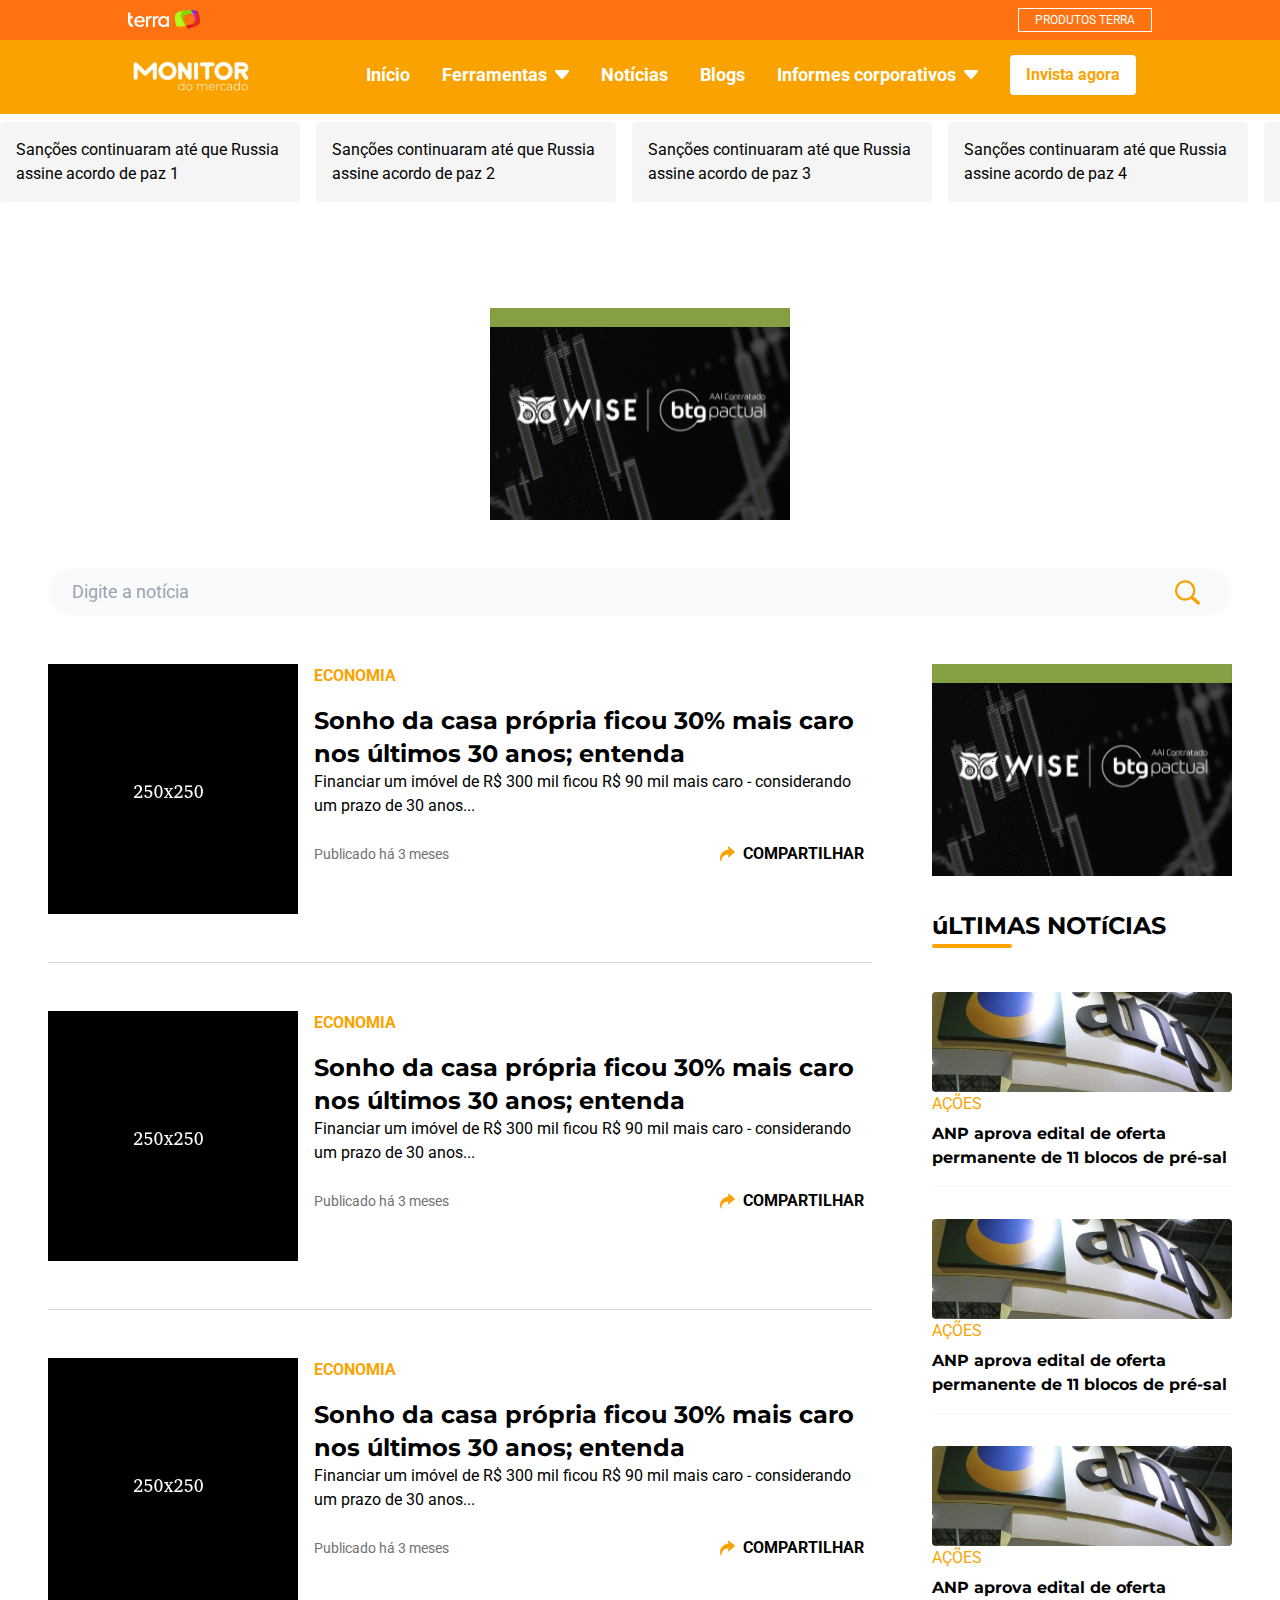
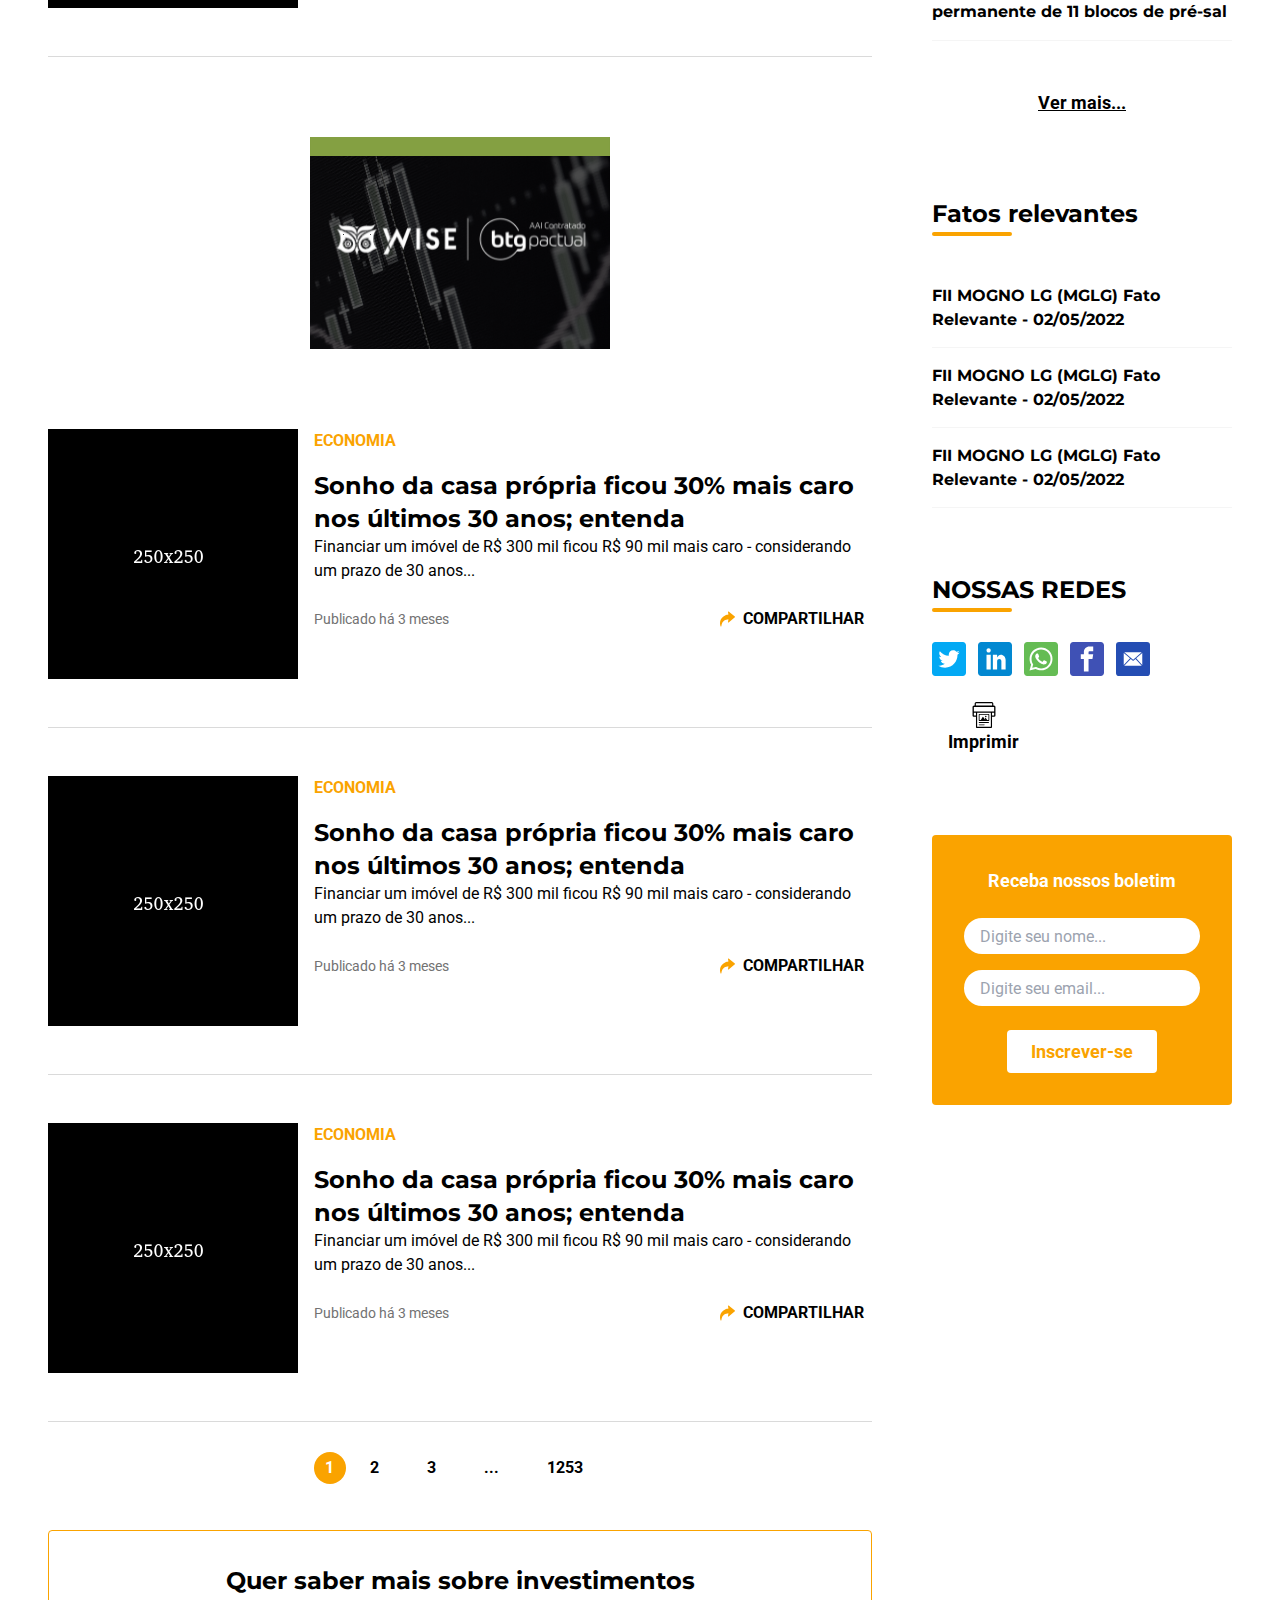
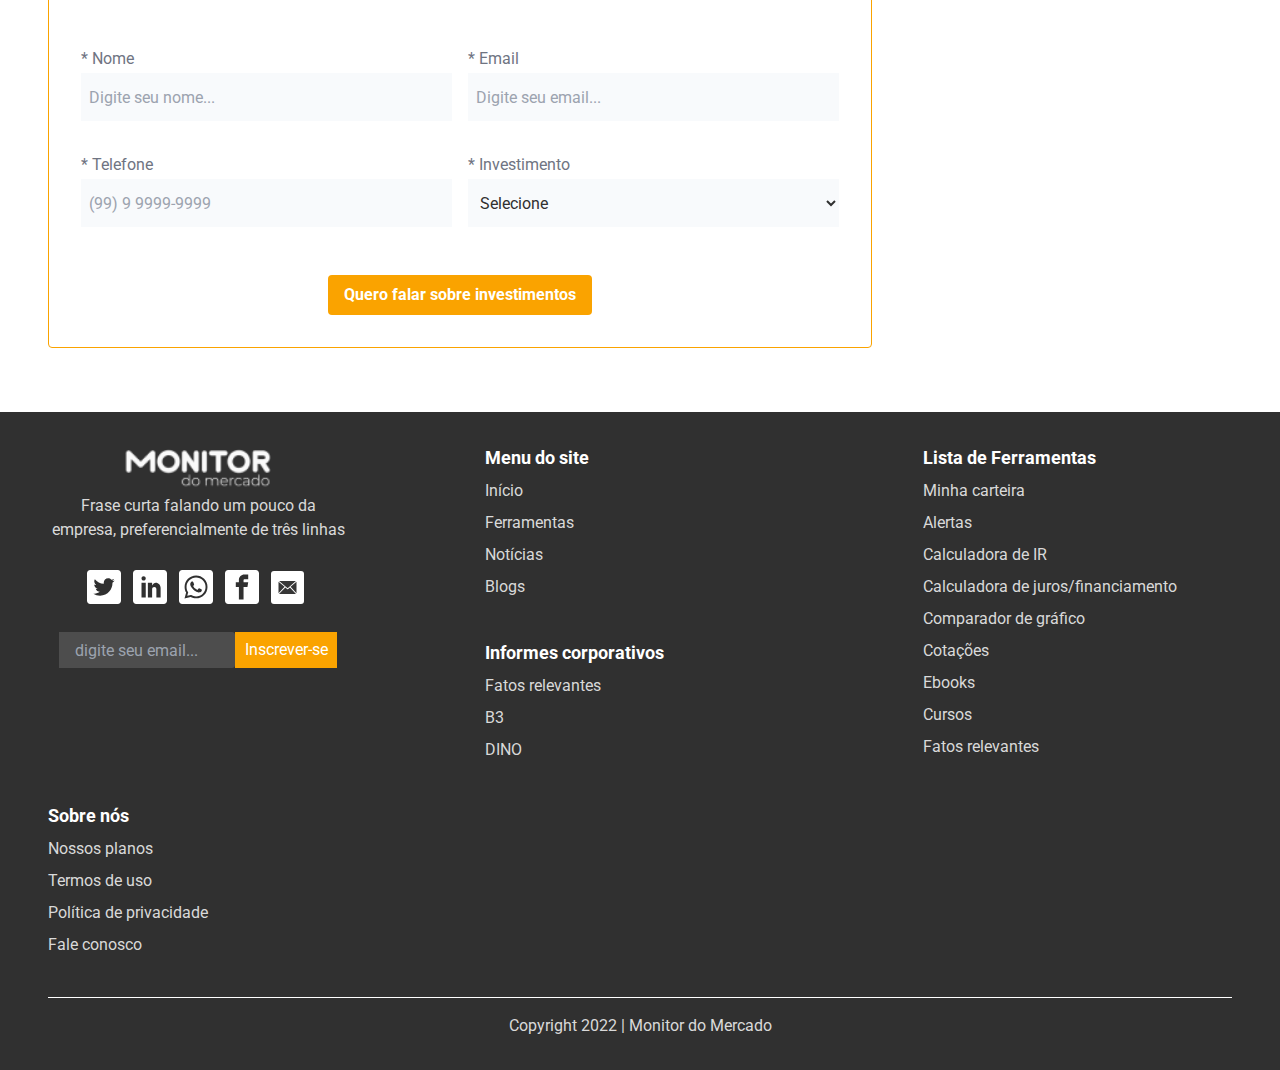
<file: index.html>
<!doctype html><html lang="pt-br"><head><meta charset="UTF-8"><meta http-equiv="X-UA-Compatible" content="IE=edge"><meta name="viewport" content="width=device-width,initial-scale=1"><meta name="description" content="Ao escrever uma meta tag, use entre 140 e 160"><link rel="preconnect" href="https://fonts.googleapis.com"><link rel="preconnect" href="https://fonts.gstatic.com" crossorigin><link rel="preload" href="https://fonts.googleapis.com/css2?family=Montserrat:wght@400;700&family=Roboto:wght@400;700&display=swap" as="style" onload="this.onload=null;this.rel='stylesheet'"/><title>WebPack</title><link href="assets/css/main.css" rel="stylesheet"></head><body><header><nav class="menu-terra"><img class="logo-terra" src="assets/img/logo-terra.svg" alt="logo da terra"><a class="produtos-terra" href="#">PRODUTOS TERRA</a></nav><nav class="menu" id="menu"><a href="#"><img class="menu-logo" src="assets/img/logo.png" alt="Monitor do mercado logo"></a><ul class="menu-ul"><li class="menu-li"><a class="menu-a" href="#">Início</a></li><li class="menu-li-drop text-dropdown" id="ferramentas-nav" aria-label="abrir submenu" aria-controls="submenu-ferramentas" aria-expanded="false"><p class="text-drop">Ferramentas</p><figure class="drop-icon"><svg xmlns="http://www.w3.org/2000/svg" shape-rendering="geometricPrecision" text-rendering="geometricPrecision" image-rendering="optimizeQuality" fill-rule="evenodd" clip-rule="evenodd" viewBox="0 0 512 336.36"><path class="down-icon" fill-rule="nonzero" fill="#ffffff" d="M42.47.01 469.5 0C492.96 0 512 19.04 512 42.5c0 11.07-4.23 21.15-11.17 28.72L294.18 320.97c-14.93 18.06-41.7 20.58-59.76 5.65-1.8-1.49-3.46-3.12-4.97-4.83L10.43 70.39C-4.97 52.71-3.1 25.86 14.58 10.47 22.63 3.46 32.57.02 42.47.01z"/></svg></figure><ul class="drop-ul" id="submenu-ferramentas"><li class="drop-li"><a class="drop-a" href="#">Painel</a></li><li class="drop-li"><a class="drop-a" href="#">Minha carteira</a></li><li class="drop-li"><a class="drop-a" href="#">Calculadora de IR</a></li><li class="drop-li"><a class="drop-a" href="#">Calculadora de<br>juros/financiamento</a></li><li class="drop-li"><a class="drop-a" href="#">Comparador gráfico</a></li><li class="drop-li"><a class="drop-a" href="#">Cotações</a></li><li class="drop-li"><a class="drop-a" href="#">E-books</a></li><li class="drop-li"><a class="drop-a" href="#">Cursos</a></li><li class="drop-li"><a class="drop-a" href="#">Fatos relevantes</a></li></ul></li><li class="menu-li"><a class="menu-a" href="#">Notícias</a></li><li class="menu-li"><a class="menu-a" href="#">Blogs</a></li><li class="menu-li-drop text-dropdown" id="informes-nav" aria-label="abrir submenu" aria-controls="submenu-informes" aria-expanded="false"><p class="text-drop">Informes corporativos</p><figure class="drop-icon"><svg xmlns="http://www.w3.org/2000/svg" shape-rendering="geometricPrecision" text-rendering="geometricPrecision" image-rendering="optimizeQuality" fill-rule="evenodd" clip-rule="evenodd" viewBox="0 0 512 336.36"><path class="down-icon" fill-rule="nonzero" fill="#ffffff" d="M42.47.01 469.5 0C492.96 0 512 19.04 512 42.5c0 11.07-4.23 21.15-11.17 28.72L294.18 320.97c-14.93 18.06-41.7 20.58-59.76 5.65-1.8-1.49-3.46-3.12-4.97-4.83L10.43 70.39C-4.97 52.71-3.1 25.86 14.58 10.47 22.63 3.46 32.57.02 42.47.01z"/></svg></figure><ul class="drop-ul" id="submenu-informes"><li class="drop-li"><a class="drop-a" href="#">Fatos relevantes</a></li><li class="drop-li"><a class="drop-a" href="#">B3</a></li><li class="drop-li"><a class="drop-a" href="#">DINO</a></li></ul></li><li class="menu-li"><a class="menu-a-button" href="#">Invista agora</a></li></ul><button class="menu-toggle" id="toggle-icon" aria-label="abrir menu" aria-controls="menu-noticias" aria-expanded="false"><div class="bars"></div></button></nav><script>var navbar=document.getElementById("menu");function hideTerra(){var a=window.scrollY;a>=40?navbar.style.top="0px":navbar.style.top=40-a+"px"}window.scrollY>=40&&(navbar.style.top="0px"),window.addEventListener("scroll",hideTerra)</script><div class="home-strip-list-wrapper"><ul class="home-strip-list" id="menu-noticias"><li class="home-strip-news-item"><a class="home-strip-news-title" href="#">Sanções continuaram até que Russia assine acordo de paz 1</a></li><li class="home-strip-news-item"><a class="home-strip-news-title" href="#">Sanções continuaram até que Russia assine acordo de paz 2</a></li><li class="home-strip-news-item"><a class="home-strip-news-title" href="#">Sanções continuaram até que Russia assine acordo de paz 3</a></li><li class="home-strip-news-item"><a class="home-strip-news-title" href="#">Sanções continuaram até que Russia assine acordo de paz 4</a></li><li class="home-strip-news-item"><a class="home-strip-news-title" href="#">Sanções continuaram até que Russia assine acordo de paz 5</a></li><li class="home-strip-news-item"><a class="home-strip-news-title" href="#">Sanções continuaram até que Russia assine acordo de paz 6</a></li><li class="home-strip-news-item"><a class="home-strip-news-title" href="#">Sanções continuaram até que Russia assine acordo de paz 7</a></li><li class="home-strip-news-item"><a class="home-strip-news-title" href="#">Sanções continuaram até que Russia assine acordo de paz 8</a></li><li class="home-strip-news-item"><a class="home-strip-news-title" href="#">Sanções continuaram até que Russia assine acordo de paz 9</a></li><li class="home-strip-news-item"><a class="home-strip-news-title" href="#">Sanções continuaram até que Russia assine acordo de paz 10</a></li><li class="home-strip-news-item"><a class="home-strip-news-title" href="#">Sanções continuaram até que Russia assine acordo de paz 1</a></li><li class="home-strip-news-item"><a class="home-strip-news-title" href="#">Sanções continuaram até que Russia assine acordo de paz 2</a></li><li class="home-strip-news-item"><a class="home-strip-news-title" href="#">Sanções continuaram até que Russia assine acordo de paz 3</a></li><li class="home-strip-news-item"><a class="home-strip-news-title" href="#">Sanções continuaram até que Russia assine acordo de paz 4</a></li><li class="home-strip-news-item"><a class="home-strip-news-title" href="#">Sanções continuaram até que Russia assine acordo de paz 5</a></li><li class="home-strip-news-item"><a class="home-strip-news-title" href="#">Sanções continuaram até que Russia assine acordo de paz 6</a></li><li class="home-strip-news-item"><a class="home-strip-news-title" href="#">Sanções continuaram até que Russia assine acordo de paz 7</a></li><li class="home-strip-news-item"><a class="home-strip-news-title" href="#">Sanções continuaram até que Russia assine acordo de paz 8</a></li><li class="home-strip-news-item"><a class="home-strip-news-title" href="#">Sanções continuaram até que Russia assine acordo de paz 9</a></li><li class="home-strip-news-item"><a class="home-strip-news-title" href="#">Sanções continuaram até que Russia assine acordo de paz 10</a></li></ul></div><iframe id="chartsHeaderBlock" title="Barra de ações do MM" src="https://charts.monitordomercado.com.br/global/ibov/strip-widget.html" style="width: 100%; height: 70px; padding: 0px; border: none" width="100%"><p>Your browser does not support iframes.</p></iframe></header><main><section><div class="banner-container-top"><img src="assets/img/banner-side.png" alt="caminho errrado"></div><form class="search-box"><input placeholder="Digite a notícia"><button class="search-btn" aria-label="caixa de texto para pesquisar notícia"><img src="assets/img/search.svg" alt="icone de lupa" aria-label="botão para pesquisar a notícia"></button></form><div class="layout-container"><div class="gap-layout"><div class="lista-gap"><div class="item-noticia"><a class="item-noticia-img-container" href="#"><img class="item-noticia-img" src="assets/img/image-250-250.png" alt="Descrição da notícia"></a><article><a href="#"><p class="item-noticia-tag">ECONOMIA</p></a><a class="title-text-container" href="#"><h2 class="lista-noticia-title">Sonho da casa própria ficou 30% mais caro nos últimos 30 anos; entenda</h2><p class="lista-noticia-p">Financiar um imóvel de R$ 300 mil ficou R$ 90 mil mais caro - considerando um prazo de 30 anos...</p></a><div class="flex-between"><p class="lista-noticia-data">Publicado há 3 meses</p><button class="lista-noticia-compartilhar"><figure class="arrow-right"><img loading="lazy" src="assets/img/lista-de-noticias/arrow-share.svg" alt="seta curvada para direita"></figure><p class="lista-link-compartilhar">COMPARTILHAR</p><div class="social-pop-up"><a href="#" aria-label="Compartilhar via Twitter"><img loading="lazy" src="assets/img/noticia-pagina/rede-social/twitter.svg" alt="icone do twitter"></a><a href="#" aria-label="Compartilhar via Facebook"><img loading="lazy" src="assets/img/noticia-pagina/rede-social/facebook.svg" alt="icone do facebook"></a><a href="#" aria-label="Compartilhar via Linkedin"><img loading="lazy" src="assets/img/noticia-pagina/rede-social/linkedin.svg" alt="icone do linkedin"></a><a href="#" aria-label="Compartilhar via Whatsapp"><img loading="lazy" src="assets/img/noticia-pagina/rede-social/whatsapp.svg" alt="icone do whatsapp"></a><a href="#" aria-label="Compartilhar via Email"><img loading="lazy" src="assets/img/noticia-pagina/rede-social/mail.svg" alt="icone de carta"></a></div></button></div></article></div><div class="item-noticia"><a class="item-noticia-img-container" href="#"><img class="item-noticia-img" src="assets/img/image-250-250.png" alt="Descrição da notícia"></a><article><a href="#"><p class="item-noticia-tag">ECONOMIA</p></a><a class="title-text-container" href="#"><h2 class="lista-noticia-title">Sonho da casa própria ficou 30% mais caro nos últimos 30 anos; entenda</h2><p class="lista-noticia-p">Financiar um imóvel de R$ 300 mil ficou R$ 90 mil mais caro - considerando um prazo de 30 anos...</p></a><div class="flex-between"><p class="lista-noticia-data">Publicado há 3 meses</p><button class="lista-noticia-compartilhar"><figure class="arrow-right"><img loading="lazy" src="assets/img/lista-de-noticias/arrow-share.svg" alt="seta curvada para direita"></figure><p class="lista-link-compartilhar">COMPARTILHAR</p><div class="social-pop-up"><a href="#" aria-label="Compartilhar via Twitter"><img loading="lazy" src="assets/img/noticia-pagina/rede-social/twitter.svg" alt="icone do twitter"></a><a href="#" aria-label="Compartilhar via Facebook"><img loading="lazy" src="assets/img/noticia-pagina/rede-social/facebook.svg" alt="icone do facebook"></a><a href="#" aria-label="Compartilhar via Linkedin"><img loading="lazy" src="assets/img/noticia-pagina/rede-social/linkedin.svg" alt="icone do linkedin"></a><a href="#" aria-label="Compartilhar via Whatsapp"><img loading="lazy" src="assets/img/noticia-pagina/rede-social/whatsapp.svg" alt="icone do whatsapp"></a><a href="#" aria-label="Compartilhar via Email"><img loading="lazy" src="assets/img/noticia-pagina/rede-social/mail.svg" alt="icone de carta"></a></div></button></div></article></div><div class="item-noticia"><a class="item-noticia-img-container" href="#"><img class="item-noticia-img" src="assets/img/image-250-250.png" alt="Descrição da notícia"></a><article><a href="#"><p class="item-noticia-tag">ECONOMIA</p></a><a class="title-text-container" href="#"><h2 class="lista-noticia-title">Sonho da casa própria ficou 30% mais caro nos últimos 30 anos; entenda</h2><p class="lista-noticia-p">Financiar um imóvel de R$ 300 mil ficou R$ 90 mil mais caro - considerando um prazo de 30 anos...</p></a><div class="flex-between"><p class="lista-noticia-data">Publicado há 3 meses</p><button class="lista-noticia-compartilhar"><figure class="arrow-right"><img loading="lazy" src="assets/img/lista-de-noticias/arrow-share.svg" alt="seta curvada para direita"></figure><p class="lista-link-compartilhar">COMPARTILHAR</p><div class="social-pop-up"><a href="#" aria-label="Compartilhar via Twitter"><img loading="lazy" src="assets/img/noticia-pagina/rede-social/twitter.svg" alt="icone do twitter"></a><a href="#" aria-label="Compartilhar via Facebook"><img loading="lazy" src="assets/img/noticia-pagina/rede-social/facebook.svg" alt="icone do facebook"></a><a href="#" aria-label="Compartilhar via Linkedin"><img loading="lazy" src="assets/img/noticia-pagina/rede-social/linkedin.svg" alt="icone do linkedin"></a><a href="#" aria-label="Compartilhar via Whatsapp"><img loading="lazy" src="assets/img/noticia-pagina/rede-social/whatsapp.svg" alt="icone do whatsapp"></a><a href="#" aria-label="Compartilhar via Email"><img loading="lazy" src="assets/img/noticia-pagina/rede-social/mail.svg" alt="icone de carta"></a></div></button></div></article></div><div class="banner-container-top"><img src="assets/img/banner-side.png" alt="caminho errrado"></div><div class="item-noticia"><a class="item-noticia-img-container" href="#"><img class="item-noticia-img" src="assets/img/image-250-250.png" alt="Descrição da notícia"></a><article><a href="#"><p class="item-noticia-tag">ECONOMIA</p></a><a class="title-text-container" href="#"><h2 class="lista-noticia-title">Sonho da casa própria ficou 30% mais caro nos últimos 30 anos; entenda</h2><p class="lista-noticia-p">Financiar um imóvel de R$ 300 mil ficou R$ 90 mil mais caro - considerando um prazo de 30 anos...</p></a><div class="flex-between"><p class="lista-noticia-data">Publicado há 3 meses</p><button class="lista-noticia-compartilhar"><figure class="arrow-right"><img loading="lazy" src="assets/img/lista-de-noticias/arrow-share.svg" alt="seta curvada para direita"></figure><p class="lista-link-compartilhar">COMPARTILHAR</p><div class="social-pop-up"><a href="#" aria-label="Compartilhar via Twitter"><img loading="lazy" src="assets/img/noticia-pagina/rede-social/twitter.svg" alt="icone do twitter"></a><a href="#" aria-label="Compartilhar via Facebook"><img loading="lazy" src="assets/img/noticia-pagina/rede-social/facebook.svg" alt="icone do facebook"></a><a href="#" aria-label="Compartilhar via Linkedin"><img loading="lazy" src="assets/img/noticia-pagina/rede-social/linkedin.svg" alt="icone do linkedin"></a><a href="#" aria-label="Compartilhar via Whatsapp"><img loading="lazy" src="assets/img/noticia-pagina/rede-social/whatsapp.svg" alt="icone do whatsapp"></a><a href="#" aria-label="Compartilhar via Email"><img loading="lazy" src="assets/img/noticia-pagina/rede-social/mail.svg" alt="icone de carta"></a></div></button></div></article></div><div class="item-noticia"><a class="item-noticia-img-container" href="#"><img class="item-noticia-img" src="assets/img/image-250-250.png" alt="Descrição da notícia"></a><article><a href="#"><p class="item-noticia-tag">ECONOMIA</p></a><a class="title-text-container" href="#"><h2 class="lista-noticia-title">Sonho da casa própria ficou 30% mais caro nos últimos 30 anos; entenda</h2><p class="lista-noticia-p">Financiar um imóvel de R$ 300 mil ficou R$ 90 mil mais caro - considerando um prazo de 30 anos...</p></a><div class="flex-between"><p class="lista-noticia-data">Publicado há 3 meses</p><button class="lista-noticia-compartilhar"><figure class="arrow-right"><img loading="lazy" src="assets/img/lista-de-noticias/arrow-share.svg" alt="seta curvada para direita"></figure><p class="lista-link-compartilhar">COMPARTILHAR</p><div class="social-pop-up"><a href="#" aria-label="Compartilhar via Twitter"><img loading="lazy" src="assets/img/noticia-pagina/rede-social/twitter.svg" alt="icone do twitter"></a><a href="#" aria-label="Compartilhar via Facebook"><img loading="lazy" src="assets/img/noticia-pagina/rede-social/facebook.svg" alt="icone do facebook"></a><a href="#" aria-label="Compartilhar via Linkedin"><img loading="lazy" src="assets/img/noticia-pagina/rede-social/linkedin.svg" alt="icone do linkedin"></a><a href="#" aria-label="Compartilhar via Whatsapp"><img loading="lazy" src="assets/img/noticia-pagina/rede-social/whatsapp.svg" alt="icone do whatsapp"></a><a href="#" aria-label="Compartilhar via Email"><img loading="lazy" src="assets/img/noticia-pagina/rede-social/mail.svg" alt="icone de carta"></a></div></button></div></article></div><div class="item-noticia"><a class="item-noticia-img-container" href="#"><img class="item-noticia-img" src="assets/img/image-250-250.png" alt="Descrição da notícia"></a><article><a href="#"><p class="item-noticia-tag">ECONOMIA</p></a><a class="title-text-container" href="#"><h2 class="lista-noticia-title">Sonho da casa própria ficou 30% mais caro nos últimos 30 anos; entenda</h2><p class="lista-noticia-p">Financiar um imóvel de R$ 300 mil ficou R$ 90 mil mais caro - considerando um prazo de 30 anos...</p></a><div class="flex-between"><p class="lista-noticia-data">Publicado há 3 meses</p><button class="lista-noticia-compartilhar"><figure class="arrow-right"><img loading="lazy" src="assets/img/lista-de-noticias/arrow-share.svg" alt="seta curvada para direita"></figure><p class="lista-link-compartilhar">COMPARTILHAR</p><div class="social-pop-up"><a href="#" aria-label="Compartilhar via Twitter"><img loading="lazy" src="assets/img/noticia-pagina/rede-social/twitter.svg" alt="icone do twitter"></a><a href="#" aria-label="Compartilhar via Facebook"><img loading="lazy" src="assets/img/noticia-pagina/rede-social/facebook.svg" alt="icone do facebook"></a><a href="#" aria-label="Compartilhar via Linkedin"><img loading="lazy" src="assets/img/noticia-pagina/rede-social/linkedin.svg" alt="icone do linkedin"></a><a href="#" aria-label="Compartilhar via Whatsapp"><img loading="lazy" src="assets/img/noticia-pagina/rede-social/whatsapp.svg" alt="icone do whatsapp"></a><a href="#" aria-label="Compartilhar via Email"><img loading="lazy" src="assets/img/noticia-pagina/rede-social/mail.svg" alt="icone de carta"></a></div></button></div></article></div></div><div class="paginacao-container"><nav><ul class="pagination"><li class="page-item active"><a class="page-link" href="/content?page=1">1</a></li><li class="page-item"><a class="page-link" href="/content?page=2">2</a></li><li class="page-item"><a class="page-link" href="/content?page=3">3</a></li><li class="page-item paginate-have-more-after disabled"><a class="page-link" href="#"><span>...</span></a></li><li class="page-item"><a class="page-link" href="/content?page=1253"><span>1253</span></a></li></ul></nav></div><form class="generic-container destaque-border" id="conversion-form-conversao-mm" action="https://gyruss.rdops.systems/v2/conversions" data-typed-fields="1" data-lang="pt-BR" novalidate="novalidate" data-asset-action="aHR0cDovL21vbml0b3Jkb21lcmNhZG8uY29tLmJy" data-form-autofill=""><input type="hidden" name="token_rdstation" value="23d94fc1ed516dd7787c5da6422ce017"><input type="hidden" name="conversion_identifier" value="conversao-mm"><input type="hidden" name="internal_source" value="6"><input type="hidden" name="c_utmz" value=""><input type="hidden" name="traffic_source" value=""><input type="hidden" name="client_id" value=""><input type="hidden" name="_doe" value=""><input id="privacy_data_browser" type="hidden" name="privacy_data[browser]"><input type="hidden" name="thankyou_message" value="Obrigado!" disabled=""><div><h2 class="mobile-title center-mb">Quer saber mais sobre investimentos</h2><div class="investimentos-container"><div class="input-container"><label class="input-label" for="rd-text_field-l27ewyf0">* Nome</label><input class="input-field" placeholder="Digite seu nome..." id="rd-text_field-l27ewyf0" name="name" data-use-type="STRING" required="required"></div><div class="input-container"><label class="input-label" for="rd-email_field-l27ewyf1">* Email</label><input class="input-field" placeholder="Digite seu email..." tid="rd-email_field-l27ewyf1" name="email" type="email" data-use-type="STRING" required="required"></div><div class="input-container"><label class="input-label" for="">* Telefone</label><input class="input-field" placeholder="(99) 9 9999-9999" id="rd-phone_field-l27ewyf2" name="mobile_phone" data-input-mask="INTERNATIONAL_MASK" data-use-type="STRING" type="tel" required="required" data-country="BR" data-last-country-code="55"></div><div class="input-container"><label class="input-label" for="">* Investimento</label><select class="input-field" id="rd-select_field-l27ewyf3" data-use-type="STRING" name="cf_qual_o_valor_disponivel_para_investimento"><option value="">Selecione</option><option class="option-text" value="Não tenho dinheiro disponível">Não tenho dinheiro disponível</option><option class="option-text" value="Até R$50.000">Até R$ 50.000,00</option><option class="option-text" value="De R$50.000 a R$300.000">De R$ 50.000,00 a R$ 300.000,00</option><option class="option-text" value="De R$300.000 a R$ 1.000.000">De R$ 300.000,00 a R$ 1.000.000,00</option><option class="option-text" value="Mais de R$1.000.000">Mais de R$ 1.000.000,00</option></select></div></div><button class="investimentos-btn" id="rd-button-l27etbp7">Quero falar sobre investimentos</button></div></form></div><div class="side-layout"><div class="banner-container-side"><img src="assets/img/banner-side.png" alt="caminho errrado"></div><div class="generic-container"><h2 class="mb-48px line-after mobile-title">úLTIMAS NOTíCIAS</h2><ul class="noticias"><li class="noticias-li"><a href="noticias-li"><figure class="noticias-figure"><img class="noticias-img" loading="lazy" src="assets/img/noticia-pagina/noticia/noticia.webp" alt="$descrição da imagem para deficientes visuais"></figure><article><p class="noticias-topico">AÇÕES</p><h2 class="noticias-title">ANP aprova edital de oferta permanente de 11 blocos de pré-sal</h2></article></a></li><li class="noticias-li"><a href="noticias-li"><figure class="noticias-figure"><img class="noticias-img" loading="lazy" src="assets/img/noticia-pagina/noticia/noticia.webp" alt="$descrição da imagem para deficientes visuais"></figure><article><p class="noticias-topico">AÇÕES</p><h2 class="noticias-title">ANP aprova edital de oferta permanente de 11 blocos de pré-sal</h2></article></a></li><li class="noticias-li"><a href="noticias-li"><figure class="noticias-figure"><img class="noticias-img" loading="lazy" src="assets/img/noticia-pagina/noticia/noticia.webp" alt="$descrição da imagem para deficientes visuais"></figure><article><p class="noticias-topico">AÇÕES</p><h2 class="noticias-title">ANP aprova edital de oferta permanente de 11 blocos de pré-sal</h2></article></a></li></ul><div class="center-container"><a class="ver-mais" href="#">Ver mais...</a></div></div><div class="generic-container"><h2 class="mobile-title line-after mt-16px">Fatos relevantes</h2><ul class="fatos mt-36px"><li class="fatos-li"><a class="fatos-text" href="#">FII MOGNO LG (MGLG) Fato Relevante - 02/05/2022</a></li><li class="fatos-li"><a class="fatos-text" href="#">FII MOGNO LG (MGLG) Fato Relevante - 02/05/2022</a></li><li class="fatos-li"><a class="fatos-text" href="#">FII MOGNO LG (MGLG) Fato Relevante - 02/05/2022</a></li></ul></div><div class="generic-container"><h2 class="mobile-title line-after">NOSSAS REDES</h2><div class="social-container justify-start"><a class="social-media-a" href="#"><img class="social-media-img" loading="lazy" src="assets/img/noticia-pagina/rede-social/twitter.svg" alt="icone do Twitter"></a><a class="social-media-a" href="#"><img class="social-media-img" loading="lazy" src="assets/img/noticia-pagina/rede-social/linkedin.svg" alt="icone do linkedin"></a><a class="social-media-a" href="#"><img class="social-media-img" loading="lazy" src="assets/img/noticia-pagina/rede-social/whatsapp.svg" alt="icone do Whatsapp"></a><a class="social-media-a" href="#"><img class="social-media-img" loading="lazy" src="assets/img/noticia-pagina/rede-social/facebook.svg" alt="icone do facebook"></a><a class="social-media-a" href="#"><img class="social-media-img" loading="lazy" src="assets/img/noticia-pagina/rede-social/mail.svg" alt="icone de uma carta"></a><div class="lgw-full smw-auto flex justify-center w-full"><a class="imprimir-container" href="#"><img class="imprimir-img" loading="lazy" src="assets/img/noticia-pagina/rede-social/printing.svg" alt="icone de impressora"><p class="imprimir-text">Imprimir</p></a></div></div></div><div class="generic-container boletim-container"><p class="boletim-text">Receba nossos boletim</p><div class="boletim-div"><input class="input-boletim" name="" placeholder="Digite seu nome..."><input class="input-boletim" name="" placeholder="Digite seu email..."></div><button class="boletim-btn">Inscrever-se</button></div></div></div></section></main><footer><div class="center-footer"><div class="footer"><div class="footer-sub"><img class="logo-footer" src="assets/img/logo.png" alt="Logo monitor do mercado"><p class="logo-text footer-text">Frase curta falando um pouco da empresa, preferencialmente de três linhas</p><div class="social-container social-footer"><a class="social-media-a" href="#" aria-label="Twitter"><svg class="social-media-img-footer" width="33" height="33" viewbox="0 0 33 33" fill="none" xmlns="http://www.w3.org/2000/svg"><path fill-rule="evenodd" clip-rule="evenodd" d="M29.9062 0H3.09375C1.39219 0 0 1.39219 0 3.09375V29.9062C0 31.6078 1.39219 33 3.09375 33H29.9062C31.6078 33 33 31.6078 33 29.9062V3.09375C33 1.39219 31.6078 0 29.9062 0ZM26.8155 10.1029C26.0446 10.4456 25.2261 10.669 24.388 10.7655C25.2601 10.2454 25.9294 9.41351 26.2491 8.42387C25.4312 8.90804 24.5232 9.26367 23.5634 9.45306C22.7875 8.63218 21.6894 8.1212 20.4726 8.1212C18.1352 8.1212 16.2424 10.0128 16.2424 12.3501C16.2424 12.6778 16.2777 13.0012 16.3502 13.313C12.8343 13.1334 9.71681 11.4501 7.62848 8.88974C7.25289 9.53557 7.05496 10.2693 7.05479 11.0164C7.05479 12.4842 7.80023 13.7814 8.93605 14.5359C8.24176 14.5158 7.59192 14.324 7.01762 14.0097V14.0634C7.01762 16.1133 8.47684 17.8258 10.4135 18.2131C10.05 18.3116 9.67503 18.3616 9.29838 18.3618C9.02557 18.3618 8.76187 18.335 8.50061 18.2856C9.03959 19.9659 10.5999 21.1912 12.4525 21.2247C11.0018 22.3611 9.17963 23.0378 7.19545 23.0378C6.85256 23.0378 6.51823 23.0177 6.18452 22.9787C8.06088 24.1833 10.285 24.8788 12.6748 24.8788C20.4574 24.8788 24.715 18.4306 24.715 12.8392C24.715 12.6534 24.7119 12.472 24.7029 12.2899C25.5293 11.6991 26.2479 10.9525 26.8131 10.1048L26.8155 10.1029H26.8155Z" fill="#ffffff"></path></svg></a><a class="social-media-a" href="#" aria-label="Linkedin"><svg class="social-media-img-footer" width="33" height="33" viewbox="0 0 33 33" fill="none" xmlns="http://www.w3.org/2000/svg" alt="Icone do linkedin"><path fill-rule="evenodd" clip-rule="evenodd" d="M29.9062 0H3.09375C1.39219 0 0 1.39219 0 3.09375V29.9062C0 31.6078 1.39219 33 3.09375 33H29.9062C31.6078 33 33 31.6078 33 29.9062V3.09375C33 1.39219 31.6078 0 29.9062 0ZM12.3746 26.8124H8.25032V12.3746H12.3746V26.8124ZM10.3118 10.3118C9.1718 10.3118 8.2497 9.38979 8.2497 8.24969C8.2497 7.10903 9.17175 6.18698 10.3118 6.18698C11.4525 6.18698 12.3746 7.10903 12.3746 8.24969C12.3746 9.38974 11.4525 10.3118 10.3118 10.3118ZM26.8125 26.8124H22.6882V18.5628C22.6882 17.4221 21.7656 16.5001 20.6255 16.5001C19.4848 16.5001 18.5628 17.4221 18.5628 18.5628V26.8124H14.4373V12.3746H18.5628V14.9343C19.4123 13.7662 20.7156 12.3746 22.1718 12.3746C24.7376 12.3746 26.8124 14.6827 26.8124 17.5311V26.8124H26.8125Z" fill="#ffffff"></path></svg></a><a class="social-media-a" href="#" aria-label="WhatsApp"><svg class="social-media-img-footer" width="33" height="33" viewbox="0 0 33 33" fill="none" xmlns="http://www.w3.org/2000/svg" alt="Icone do facebook"><path fill-rule="evenodd" clip-rule="evenodd" d="M29.9062 0H3.09375C1.39219 0 0 1.39219 0 3.09375V29.9062C0 31.6078 1.39219 33 3.09375 33H29.9062C31.6078 33 33 31.6078 33 29.9062V3.09375C33 1.39219 31.6078 0 29.9062 0ZM24.3965 8.55298C22.2996 6.45191 19.5122 5.29598 16.5414 5.29598C10.4233 5.29598 5.44398 10.2765 5.44398 16.3989C5.44398 18.3557 5.95553 20.2679 6.92754 21.9494L5.35024 27.704L11.2375 26.1607C12.8612 27.0444 14.6864 27.5122 16.5414 27.5122H16.5451C22.6639 27.5122 27.6492 22.5311 27.6492 16.4098C27.6492 13.4409 26.4946 10.6534 24.3965 8.55355V8.55298ZM16.545 25.6388C14.8855 25.6388 13.2625 25.1918 11.8459 24.3508L11.5079 24.1498L8.01401 25.0664L8.94698 21.6602L8.72954 21.31C7.79832 19.844 7.31544 18.1468 7.31544 16.4001C7.31544 11.3106 11.4549 7.1675 16.5499 7.1675C19.0134 7.1675 21.3356 8.13156 23.0767 9.87334C24.8167 11.6175 25.7765 13.9348 25.7765 16.4032C25.7716 21.4969 21.6309 25.6376 16.545 25.6376V25.6388ZM21.6053 18.7235C21.33 18.584 19.9641 17.9165 19.7101 17.8227C19.458 17.7278 19.271 17.6808 19.0828 17.9616C18.9013 18.2381 18.3672 18.866 18.2046 19.0523C18.0426 19.2356 17.8818 19.2607 17.6059 19.1218C17.3288 18.9829 16.4311 18.6882 15.3727 17.7442C14.5487 17.0073 13.9915 16.0974 13.8282 15.8215C13.6644 15.5475 13.8106 15.3916 13.9512 15.2582C14.0791 15.1339 14.2283 14.9336 14.3684 14.7716C14.5091 14.6096 14.5517 14.4963 14.6443 14.3075C14.7357 14.1248 14.6906 13.9634 14.6211 13.8222C14.5517 13.6833 13.9945 12.3154 13.7692 11.76C13.5456 11.2174 13.3142 11.2929 13.1431 11.2819C12.9798 11.2752 12.7978 11.2752 12.6126 11.2752C12.4299 11.2752 12.1291 11.3441 11.8727 11.6224C11.6187 11.8971 10.9019 12.57 10.9019 13.936C10.9019 15.302 11.8934 16.6193 12.0341 16.8075C12.1754 16.9914 13.9914 19.7959 16.774 20.9975C17.436 21.2807 17.9525 21.4512 18.3538 21.5816C19.0201 21.7935 19.623 21.7625 20.1011 21.6918C20.6333 21.6132 21.7418 21.0225 21.9738 20.3733C22.207 19.7247 22.207 19.1717 22.1364 19.0566C22.07 18.933 21.8879 18.866 21.606 18.7229L21.6053 18.7235Z" fill="#ffffff"></path></svg></a><a class="social-media-a" href="#" aria-label="Facebook"><svg class="social-media-img-footer" width="33" height="33" viewbox="0 0 33 33" fill="none" xmlns="http://www.w3.org/2000/svg" alt="Icone de carta"><path fill-rule="evenodd" clip-rule="evenodd" d="M29.9057 0H3.0943C1.39281 0 0 1.39275 0 3.0943V29.9057C0 31.6072 1.39281 33 3.0943 33H29.9057C31.6072 33 33 31.6072 33 29.9057V3.09425C33 1.39275 31.6072 0 29.9057 0ZM18.7594 8.96133H22.5309V4.43833H18.7594C15.8551 4.43833 13.4855 6.80728 13.4855 9.71525V11.9758H10.4698V16.5H13.4849V28.5617H18.0085V16.5H21.7763L22.5308 11.9758H18.0085V9.71525C18.0085 9.30596 18.3538 8.96071 18.7594 8.96071V8.96128V8.96133Z" fill="#ffffff"></path></svg></a><a class="social-media-a" href="#" aria-label="Gmail"><svg width="33" height="33" viewbox="0 0 33 33" fill="none" xmlns="http://www.w3.org/2000/svg"><rect width="33" height="33" rx="3" fill="#ffffff"></rect><path d="M8.05664 10L16.6523 17.2695L24.8804 10H8.05664ZM7.5 22.2328L13.623 15.8657L7.5 10.6882V22.2343V22.2328ZM14.2983 16.437L7.98486 23H24.9624L18.9258 16.437L16.9395 18.1947C16.862 18.2616 16.7647 18.2989 16.6639 18.3003C16.5631 18.3017 16.4649 18.2671 16.3857 18.2023L14.2983 16.437ZM19.5894 15.8536L25.5 22.2844V10.632L19.5894 15.8536Z" fill="#363636"></path></svg></a></div><form class="footer-form" action=""><input class="input-footer" placeholder="digite seu email..."><button class="btn-inscrever">Inscrever-se</button></form></div><div class="join-links"><div class="links-container"><p class="links-title">Menu do site</p><ul class="links-ul"><li class="links-li"><a class="links-a" href="#">Início</a></li><li class="links-li"><a class="links-a" href="#">Ferramentas</a></li><li class="links-li"><a class="links-a" href="#">Notícias</a></li><li class="links-li"><a class="links-a" href="#">Blogs</a></li></ul></div><div class="links-container"><p class="links-title">Informes corporativos</p><ul class="links-ul"><li class="links-li"><a class="links-a" href="#">Fatos relevantes</a></li><li class="links-li"><a class="links-a" href="#">B3</a></li><li class="links-li"><a class="links-a" href="#">DINO</a></li></ul></div></div><div class="links-container"><p class="links-title">Lista de Ferramentas</p><ul class="links-ul"><li class="links-li"><a class="links-a" href="#">Minha carteira</a></li><li class="links-li"><a class="links-a" href="#">Alertas</a></li><li class="links-li"><a class="links-a" href="#">Calculadora de IR</a></li><li class="links-li"><a class="links-a" href="#">Calculadora de juros/financiamento</a></li><li class="links-li"><a class="links-a" href="#">Comparador de gráfico</a></li><li class="links-li"><a class="links-a" href="#">Cotações</a></li><li class="links-li"><a class="links-a" href="#">Ebooks</a></li><li class="links-li"><a class="links-a" href="#">Cursos</a></li><li class="links-li"><a class="links-a" href="#">Fatos relevantes</a></li></ul></div><div class="links-container"><a class="links-title" href="#">Sobre nós</a><ul class="links-ul"><li class="links-li"><a class="links-a" href="#">Nossos planos</a></li><li class="links-li"><a class="links-a" href="#">Termos de uso</a></li><li class="links-li"><a class="links-a" href="#">Política de privacidade</a></li><li class="links-li"><a class="links-a" href="#">Fale conosco</a></li></ul></div></div><div class="rodape-text-container"><p class="rodape-p">Copyright 2022 | Monitor do Mercado</p></div></div></footer><div id="overlay"></div><noscript><link rel="stylesheet" href="https://fonts.googleapis.com/css2?family=Montserrat:wght@400;700&amp;family=Roboto:wght@400;700&amp;display=swap"></noscript><script defer="defer" src="assets/js/bundle.js"></script></body></html>
</file>
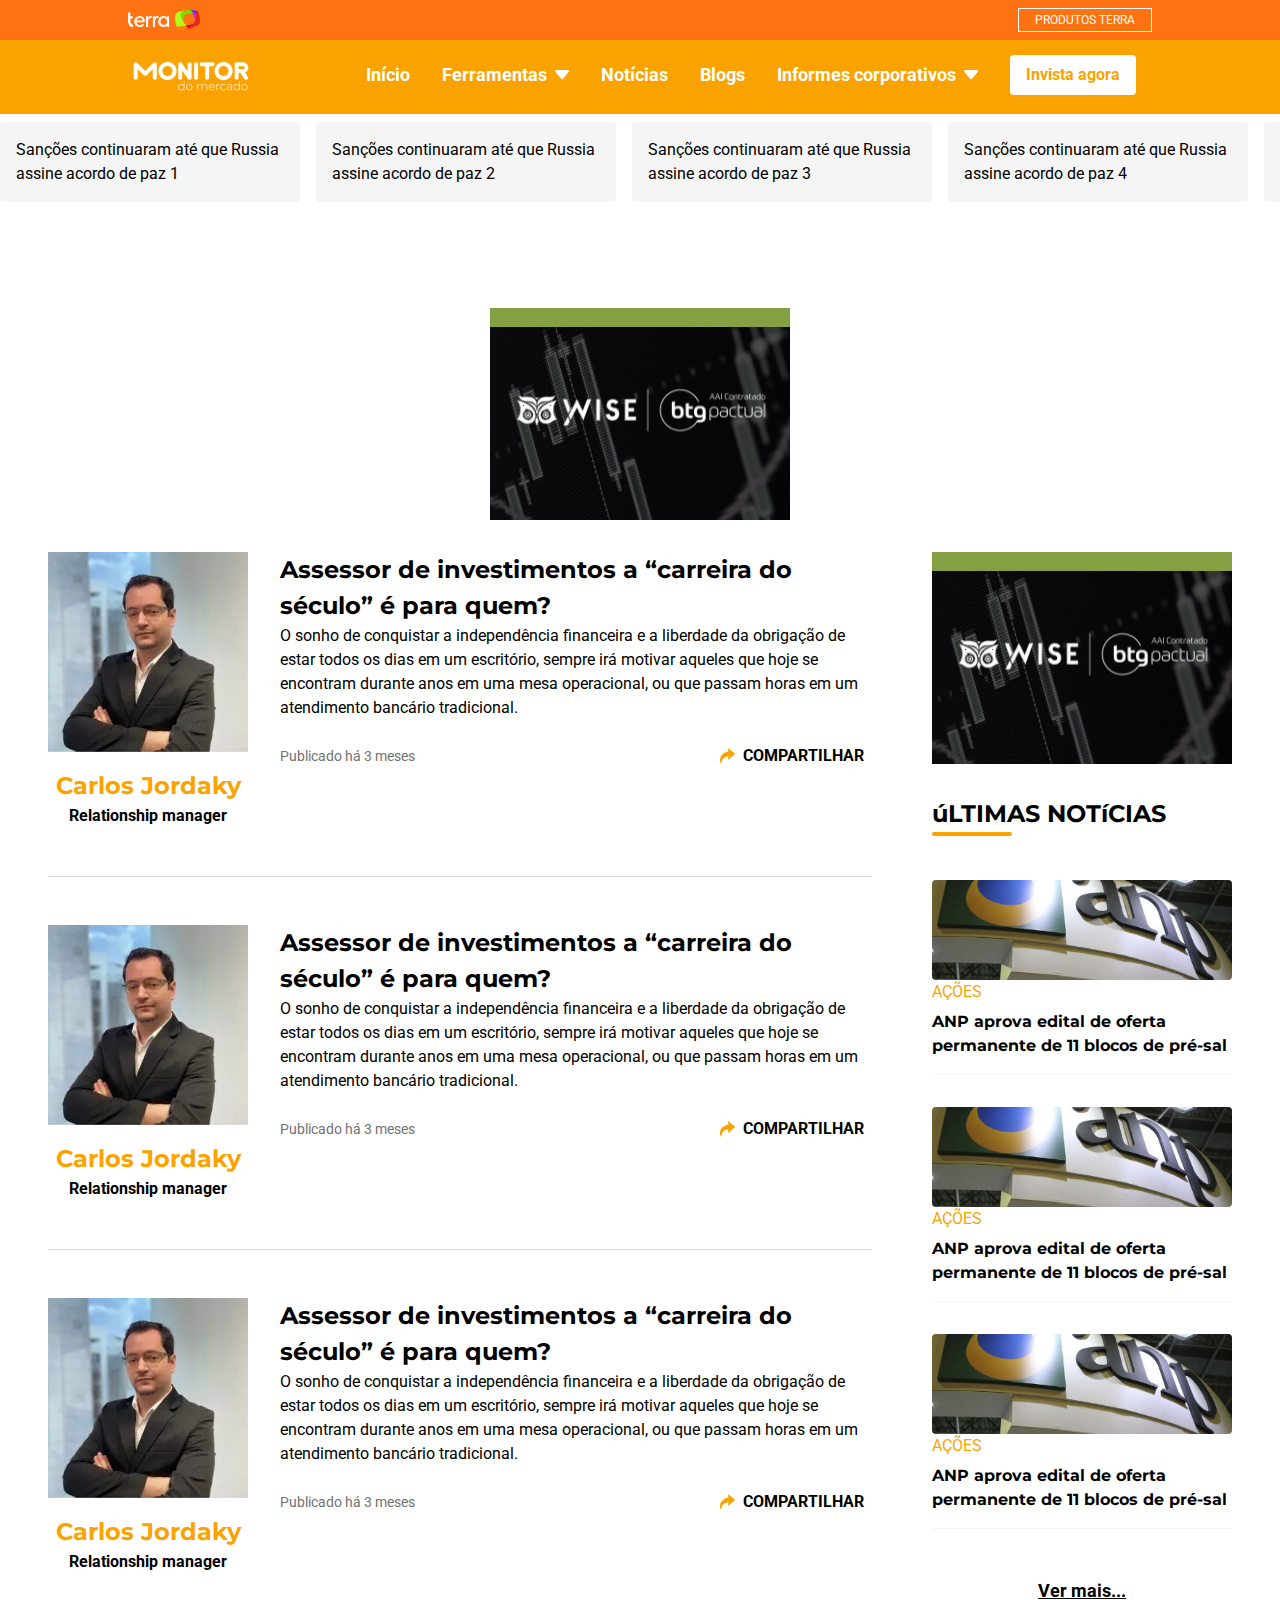
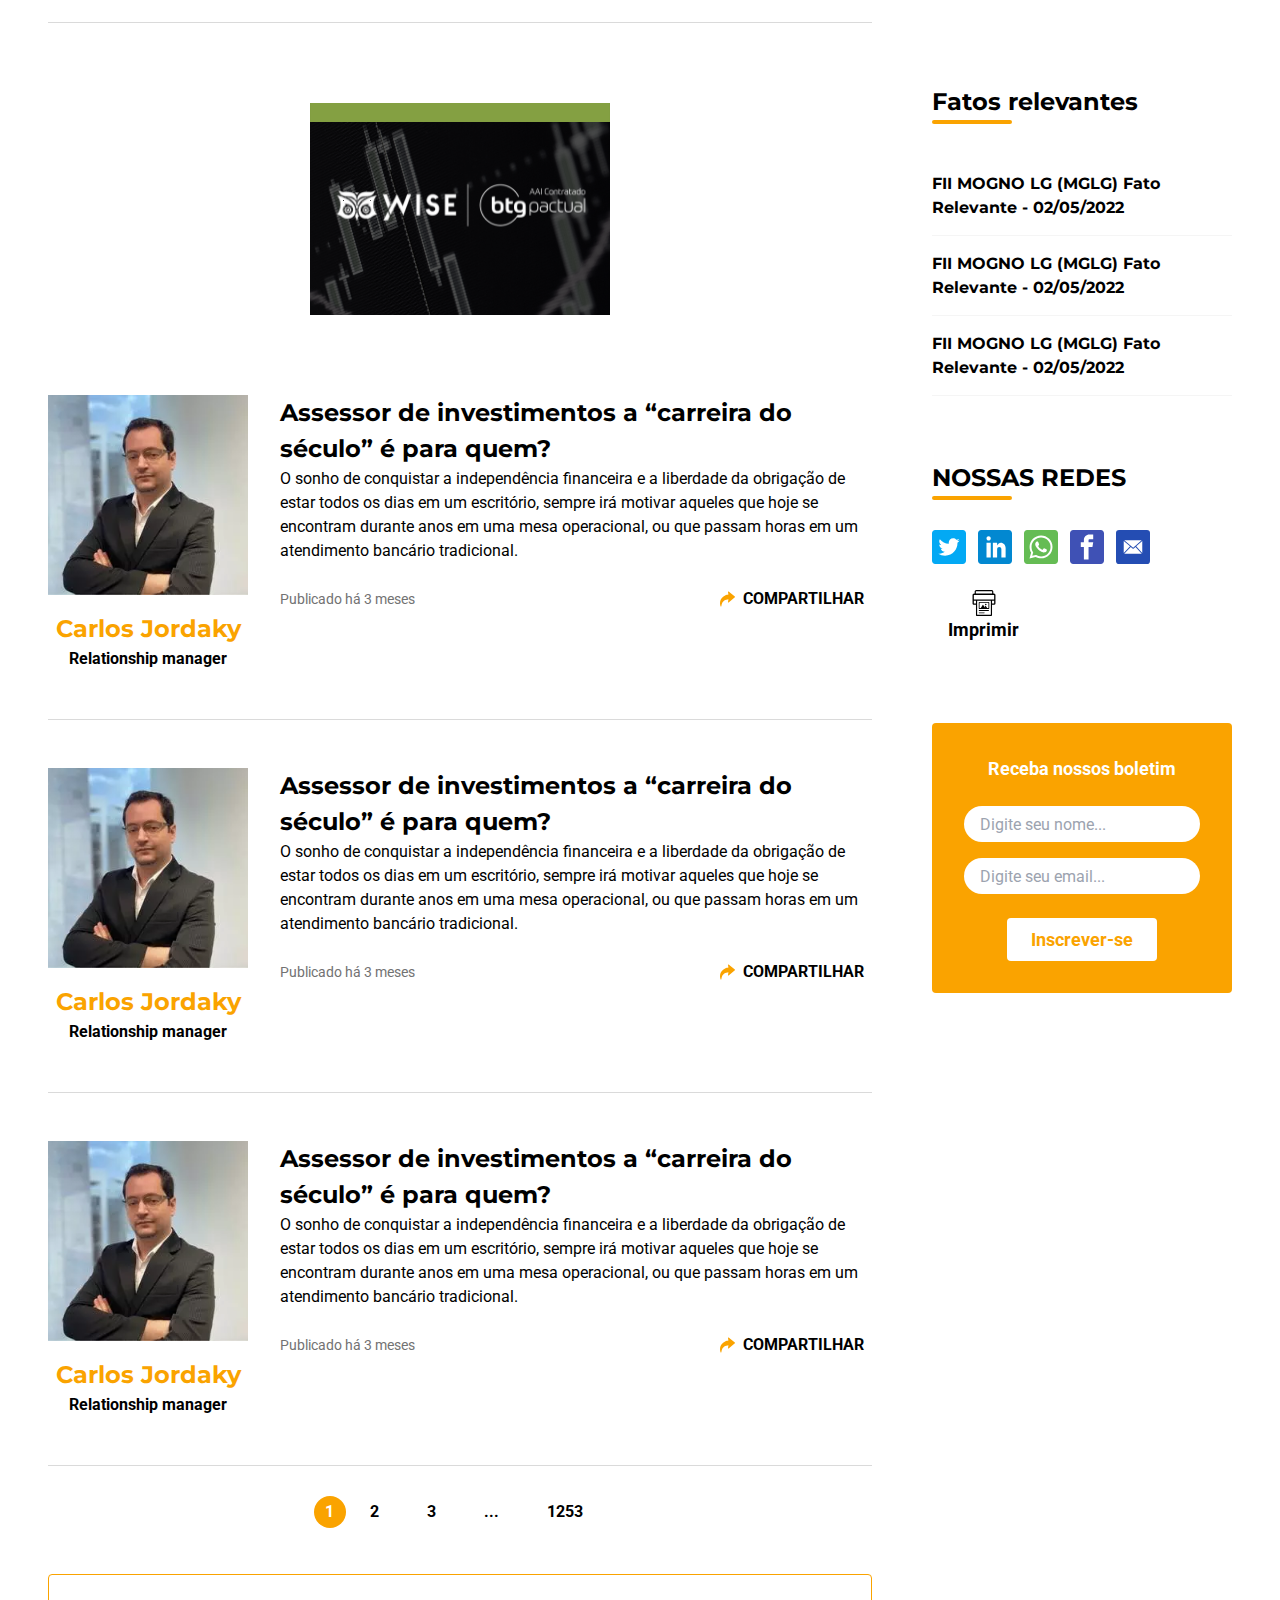
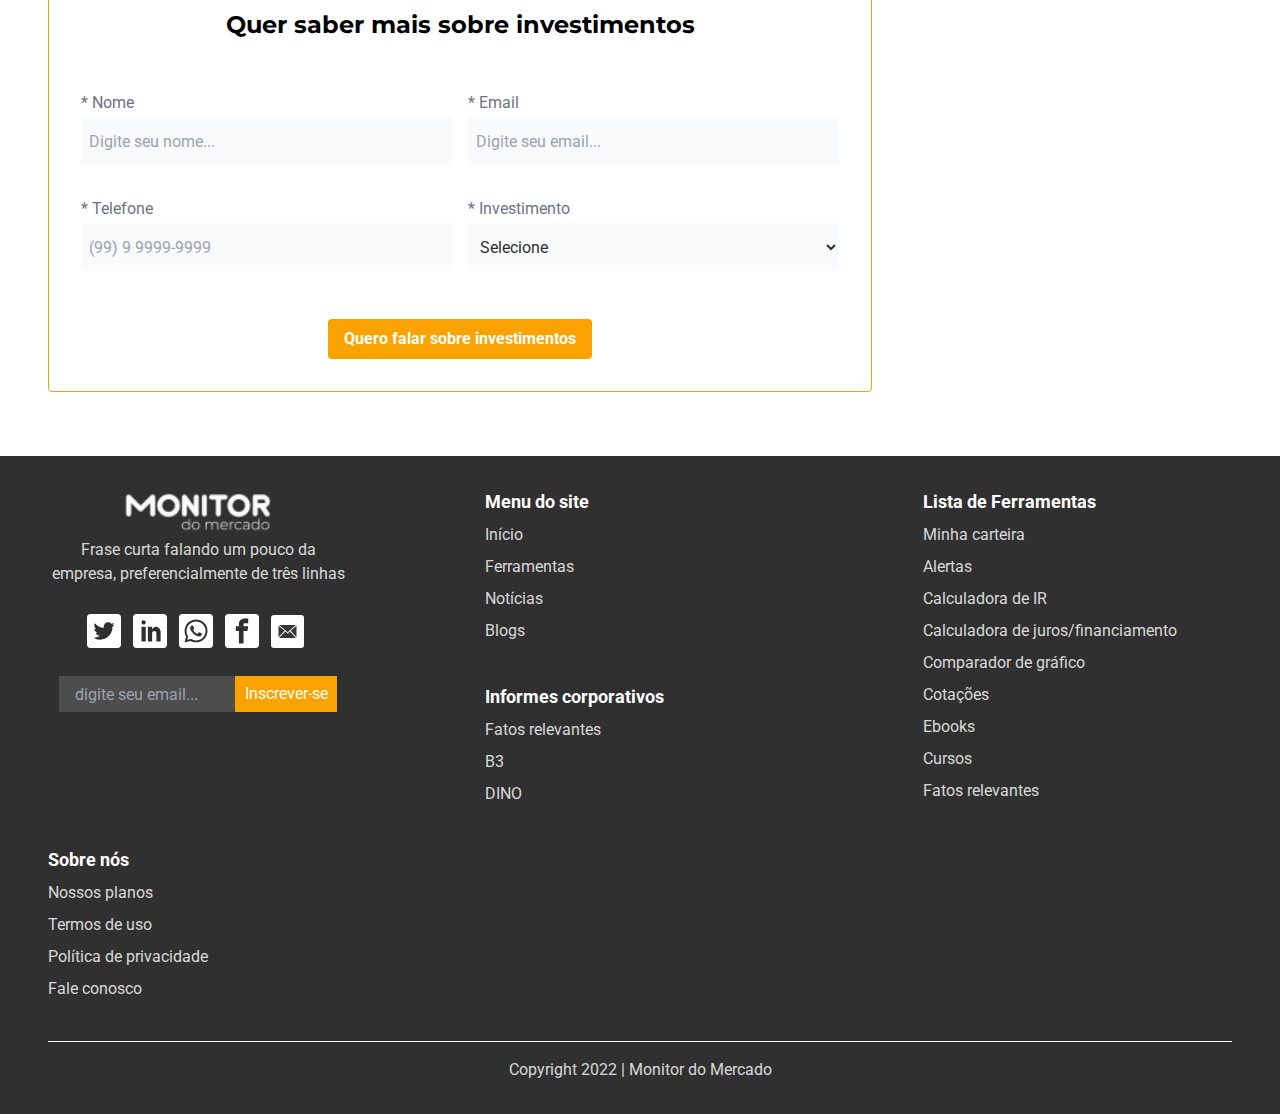
<file: blog.html>
<!doctype html><html lang="pt-br"><head><meta charset="UTF-8"><meta http-equiv="X-UA-Compatible" content="IE=edge"><meta name="viewport" content="width=device-width,initial-scale=1"><meta name="description" content="Ao escrever uma meta tag, use entre 140 e 160"><link rel="preconnect" href="https://fonts.googleapis.com"><link rel="preconnect" href="https://fonts.gstatic.com" crossorigin><link rel="preload" href="https://fonts.googleapis.com/css2?family=Montserrat:wght@400;700&family=Roboto:wght@400;700&display=swap" as="style" onload="this.onload=null;this.rel='stylesheet'"/><title>WebPack</title><link href="assets/css/main.css" rel="stylesheet"></head><body><header><nav class="menu-terra"><img class="logo-terra" src="assets/img/logo-terra.svg" alt="logo da terra"><a class="produtos-terra" href="#">PRODUTOS TERRA</a></nav><nav class="menu" id="menu"><a href="#"><img class="menu-logo" src="assets/img/logo.png" alt="Monitor do mercado logo"></a><ul class="menu-ul"><li class="menu-li"><a class="menu-a" href="#">Início</a></li><li class="menu-li-drop text-dropdown" id="ferramentas-nav" aria-label="abrir submenu" aria-controls="submenu-ferramentas" aria-expanded="false"><p class="text-drop">Ferramentas</p><figure class="drop-icon"><svg xmlns="http://www.w3.org/2000/svg" shape-rendering="geometricPrecision" text-rendering="geometricPrecision" image-rendering="optimizeQuality" fill-rule="evenodd" clip-rule="evenodd" viewBox="0 0 512 336.36"><path class="down-icon" fill-rule="nonzero" fill="#ffffff" d="M42.47.01 469.5 0C492.96 0 512 19.04 512 42.5c0 11.07-4.23 21.15-11.17 28.72L294.18 320.97c-14.93 18.06-41.7 20.58-59.76 5.65-1.8-1.49-3.46-3.12-4.97-4.83L10.43 70.39C-4.97 52.71-3.1 25.86 14.58 10.47 22.63 3.46 32.57.02 42.47.01z"/></svg></figure><ul class="drop-ul" id="submenu-ferramentas"><li class="drop-li"><a class="drop-a" href="#">Painel</a></li><li class="drop-li"><a class="drop-a" href="#">Minha carteira</a></li><li class="drop-li"><a class="drop-a" href="#">Calculadora de IR</a></li><li class="drop-li"><a class="drop-a" href="#">Calculadora de<br>juros/financiamento</a></li><li class="drop-li"><a class="drop-a" href="#">Comparador gráfico</a></li><li class="drop-li"><a class="drop-a" href="#">Cotações</a></li><li class="drop-li"><a class="drop-a" href="#">E-books</a></li><li class="drop-li"><a class="drop-a" href="#">Cursos</a></li><li class="drop-li"><a class="drop-a" href="#">Fatos relevantes</a></li></ul></li><li class="menu-li"><a class="menu-a" href="#">Notícias</a></li><li class="menu-li"><a class="menu-a" href="#">Blogs</a></li><li class="menu-li-drop text-dropdown" id="informes-nav" aria-label="abrir submenu" aria-controls="submenu-informes" aria-expanded="false"><p class="text-drop">Informes corporativos</p><figure class="drop-icon"><svg xmlns="http://www.w3.org/2000/svg" shape-rendering="geometricPrecision" text-rendering="geometricPrecision" image-rendering="optimizeQuality" fill-rule="evenodd" clip-rule="evenodd" viewBox="0 0 512 336.36"><path class="down-icon" fill-rule="nonzero" fill="#ffffff" d="M42.47.01 469.5 0C492.96 0 512 19.04 512 42.5c0 11.07-4.23 21.15-11.17 28.72L294.18 320.97c-14.93 18.06-41.7 20.58-59.76 5.65-1.8-1.49-3.46-3.12-4.97-4.83L10.43 70.39C-4.97 52.71-3.1 25.86 14.58 10.47 22.63 3.46 32.57.02 42.47.01z"/></svg></figure><ul class="drop-ul" id="submenu-informes"><li class="drop-li"><a class="drop-a" href="#">Fatos relevantes</a></li><li class="drop-li"><a class="drop-a" href="#">B3</a></li><li class="drop-li"><a class="drop-a" href="#">DINO</a></li></ul></li><li class="menu-li"><a class="menu-a-button" href="#">Invista agora</a></li></ul><button class="menu-toggle" id="toggle-icon" aria-label="abrir menu" aria-controls="menu-noticias" aria-expanded="false"><div class="bars"></div></button></nav><script>var navbar=document.getElementById("menu");function hideTerra(){var a=window.scrollY;a>=40?navbar.style.top="0px":navbar.style.top=40-a+"px"}window.scrollY>=40&&(navbar.style.top="0px"),window.addEventListener("scroll",hideTerra)</script><div class="home-strip-list-wrapper"><ul class="home-strip-list" id="menu-noticias"><li class="home-strip-news-item"><a class="home-strip-news-title" href="#">Sanções continuaram até que Russia assine acordo de paz 1</a></li><li class="home-strip-news-item"><a class="home-strip-news-title" href="#">Sanções continuaram até que Russia assine acordo de paz 2</a></li><li class="home-strip-news-item"><a class="home-strip-news-title" href="#">Sanções continuaram até que Russia assine acordo de paz 3</a></li><li class="home-strip-news-item"><a class="home-strip-news-title" href="#">Sanções continuaram até que Russia assine acordo de paz 4</a></li><li class="home-strip-news-item"><a class="home-strip-news-title" href="#">Sanções continuaram até que Russia assine acordo de paz 5</a></li><li class="home-strip-news-item"><a class="home-strip-news-title" href="#">Sanções continuaram até que Russia assine acordo de paz 6</a></li><li class="home-strip-news-item"><a class="home-strip-news-title" href="#">Sanções continuaram até que Russia assine acordo de paz 7</a></li><li class="home-strip-news-item"><a class="home-strip-news-title" href="#">Sanções continuaram até que Russia assine acordo de paz 8</a></li><li class="home-strip-news-item"><a class="home-strip-news-title" href="#">Sanções continuaram até que Russia assine acordo de paz 9</a></li><li class="home-strip-news-item"><a class="home-strip-news-title" href="#">Sanções continuaram até que Russia assine acordo de paz 10</a></li><li class="home-strip-news-item"><a class="home-strip-news-title" href="#">Sanções continuaram até que Russia assine acordo de paz 1</a></li><li class="home-strip-news-item"><a class="home-strip-news-title" href="#">Sanções continuaram até que Russia assine acordo de paz 2</a></li><li class="home-strip-news-item"><a class="home-strip-news-title" href="#">Sanções continuaram até que Russia assine acordo de paz 3</a></li><li class="home-strip-news-item"><a class="home-strip-news-title" href="#">Sanções continuaram até que Russia assine acordo de paz 4</a></li><li class="home-strip-news-item"><a class="home-strip-news-title" href="#">Sanções continuaram até que Russia assine acordo de paz 5</a></li><li class="home-strip-news-item"><a class="home-strip-news-title" href="#">Sanções continuaram até que Russia assine acordo de paz 6</a></li><li class="home-strip-news-item"><a class="home-strip-news-title" href="#">Sanções continuaram até que Russia assine acordo de paz 7</a></li><li class="home-strip-news-item"><a class="home-strip-news-title" href="#">Sanções continuaram até que Russia assine acordo de paz 8</a></li><li class="home-strip-news-item"><a class="home-strip-news-title" href="#">Sanções continuaram até que Russia assine acordo de paz 9</a></li><li class="home-strip-news-item"><a class="home-strip-news-title" href="#">Sanções continuaram até que Russia assine acordo de paz 10</a></li></ul></div><iframe id="chartsHeaderBlock" title="Barra de ações do MM" src="https://charts.monitordomercado.com.br/global/ibov/strip-widget.html" style="width: 100%; height: 70px; padding: 0px; border: none" width="100%"><p>Your browser does not support iframes.</p></iframe></header><main><div class="banner-container-top"><img src="assets/img/banner-side.png" alt="caminho errrado"></div><div class="layout-container"><div class="gap-layout"><div class="lista-artigo"><div class="blog-artigo"><div class="autor-infos"><img class="autor-img" src="assets/img/blog/fot-carlos-jordaky.webp" alt="Carlos Jordaky foto"><h3 class="autor-nome">Carlos Jordaky</h3><p class="autor-cargo">Relationship manager</p></div><article class="blog-info"><a href="#" aria-label="abrir artigo"><h2 class="blog-noticia">Assessor de investimentos a “carreira do século” é para quem?</h2><p class="blog-desc">O sonho de conquistar a independência financeira e a liberdade da obrigação de estar todos os dias em um escritório, sempre irá motivar aqueles que hoje se encontram durante anos em uma mesa operacional, ou que passam horas em um atendimento bancário tradicional.</p></a><div class="flex-between"><p class="lista-noticia-data">Publicado há 3 meses</p><button class="lista-noticia-compartilhar"><figure class="arrow-right"><img loading="lazy" src="assets/img/lista-de-noticias/arrow-share.svg" alt="seta curvada para direita"></figure><p class="lista-link-compartilhar">COMPARTILHAR</p><div class="social-pop-up"><a href="#" aria-label="Compartilhar via Twitter"><img loading="lazy" src="assets/img/noticia-pagina/rede-social/twitter.svg" alt="icone do twitter"></a><a href="#" aria-label="Compartilhar via Facebook"><img loading="lazy" src="assets/img/noticia-pagina/rede-social/facebook.svg" alt="icone do facebook"></a><a href="#" aria-label="Compartilhar via Linkedin"><img loading="lazy" src="assets/img/noticia-pagina/rede-social/linkedin.svg" alt="icone do linkedin"></a><a href="#" aria-label="Compartilhar via Whatsapp"><img loading="lazy" src="assets/img/noticia-pagina/rede-social/whatsapp.svg" alt="icone do whatsapp"></a><a href="#" aria-label="Compartilhar via Email"><img loading="lazy" src="assets/img/noticia-pagina/rede-social/mail.svg" alt="icone de carta"></a></div></button></div></article></div><div class="blog-artigo"><div class="autor-infos"><img class="autor-img" src="assets/img/blog/fot-carlos-jordaky.webp" alt="Carlos Jordaky foto"><h3 class="autor-nome">Carlos Jordaky</h3><p class="autor-cargo">Relationship manager</p></div><article class="blog-info"><a href="#" aria-label="abrir artigo"><h2 class="blog-noticia">Assessor de investimentos a “carreira do século” é para quem?</h2><p class="blog-desc">O sonho de conquistar a independência financeira e a liberdade da obrigação de estar todos os dias em um escritório, sempre irá motivar aqueles que hoje se encontram durante anos em uma mesa operacional, ou que passam horas em um atendimento bancário tradicional.</p></a><div class="flex-between"><p class="lista-noticia-data">Publicado há 3 meses</p><button class="lista-noticia-compartilhar"><figure class="arrow-right"><img loading="lazy" src="assets/img/lista-de-noticias/arrow-share.svg" alt="seta curvada para direita"></figure><p class="lista-link-compartilhar">COMPARTILHAR</p><div class="social-pop-up"><a href="#" aria-label="Compartilhar via Twitter"><img loading="lazy" src="assets/img/noticia-pagina/rede-social/twitter.svg" alt="icone do twitter"></a><a href="#" aria-label="Compartilhar via Facebook"><img loading="lazy" src="assets/img/noticia-pagina/rede-social/facebook.svg" alt="icone do facebook"></a><a href="#" aria-label="Compartilhar via Linkedin"><img loading="lazy" src="assets/img/noticia-pagina/rede-social/linkedin.svg" alt="icone do linkedin"></a><a href="#" aria-label="Compartilhar via Whatsapp"><img loading="lazy" src="assets/img/noticia-pagina/rede-social/whatsapp.svg" alt="icone do whatsapp"></a><a href="#" aria-label="Compartilhar via Email"><img loading="lazy" src="assets/img/noticia-pagina/rede-social/mail.svg" alt="icone de carta"></a></div></button></div></article></div><div class="blog-artigo"><div class="autor-infos"><img class="autor-img" src="assets/img/blog/fot-carlos-jordaky.webp" alt="Carlos Jordaky foto"><h3 class="autor-nome">Carlos Jordaky</h3><p class="autor-cargo">Relationship manager</p></div><article class="blog-info"><a href="#" aria-label="abrir artigo"><h2 class="blog-noticia">Assessor de investimentos a “carreira do século” é para quem?</h2><p class="blog-desc">O sonho de conquistar a independência financeira e a liberdade da obrigação de estar todos os dias em um escritório, sempre irá motivar aqueles que hoje se encontram durante anos em uma mesa operacional, ou que passam horas em um atendimento bancário tradicional.</p></a><div class="flex-between"><p class="lista-noticia-data">Publicado há 3 meses</p><button class="lista-noticia-compartilhar"><figure class="arrow-right"><img loading="lazy" src="assets/img/lista-de-noticias/arrow-share.svg" alt="seta curvada para direita"></figure><p class="lista-link-compartilhar">COMPARTILHAR</p><div class="social-pop-up"><a href="#" aria-label="Compartilhar via Twitter"><img loading="lazy" src="assets/img/noticia-pagina/rede-social/twitter.svg" alt="icone do twitter"></a><a href="#" aria-label="Compartilhar via Facebook"><img loading="lazy" src="assets/img/noticia-pagina/rede-social/facebook.svg" alt="icone do facebook"></a><a href="#" aria-label="Compartilhar via Linkedin"><img loading="lazy" src="assets/img/noticia-pagina/rede-social/linkedin.svg" alt="icone do linkedin"></a><a href="#" aria-label="Compartilhar via Whatsapp"><img loading="lazy" src="assets/img/noticia-pagina/rede-social/whatsapp.svg" alt="icone do whatsapp"></a><a href="#" aria-label="Compartilhar via Email"><img loading="lazy" src="assets/img/noticia-pagina/rede-social/mail.svg" alt="icone de carta"></a></div></button></div></article></div><div class="banner-container-top"><img src="assets/img/banner-side.png" alt="caminho errrado"></div><div class="blog-artigo"><div class="autor-infos"><img class="autor-img" src="assets/img/blog/fot-carlos-jordaky.webp" alt="Carlos Jordaky foto"><h3 class="autor-nome">Carlos Jordaky</h3><p class="autor-cargo">Relationship manager</p></div><article class="blog-info"><a href="#" aria-label="abrir artigo"><h2 class="blog-noticia">Assessor de investimentos a “carreira do século” é para quem?</h2><p class="blog-desc">O sonho de conquistar a independência financeira e a liberdade da obrigação de estar todos os dias em um escritório, sempre irá motivar aqueles que hoje se encontram durante anos em uma mesa operacional, ou que passam horas em um atendimento bancário tradicional.</p></a><div class="flex-between"><p class="lista-noticia-data">Publicado há 3 meses</p><button class="lista-noticia-compartilhar"><figure class="arrow-right"><img loading="lazy" src="assets/img/lista-de-noticias/arrow-share.svg" alt="seta curvada para direita"></figure><p class="lista-link-compartilhar">COMPARTILHAR</p><div class="social-pop-up"><a href="#" aria-label="Compartilhar via Twitter"><img loading="lazy" src="assets/img/noticia-pagina/rede-social/twitter.svg" alt="icone do twitter"></a><a href="#" aria-label="Compartilhar via Facebook"><img loading="lazy" src="assets/img/noticia-pagina/rede-social/facebook.svg" alt="icone do facebook"></a><a href="#" aria-label="Compartilhar via Linkedin"><img loading="lazy" src="assets/img/noticia-pagina/rede-social/linkedin.svg" alt="icone do linkedin"></a><a href="#" aria-label="Compartilhar via Whatsapp"><img loading="lazy" src="assets/img/noticia-pagina/rede-social/whatsapp.svg" alt="icone do whatsapp"></a><a href="#" aria-label="Compartilhar via Email"><img loading="lazy" src="assets/img/noticia-pagina/rede-social/mail.svg" alt="icone de carta"></a></div></button></div></article></div><div class="blog-artigo"><div class="autor-infos"><img class="autor-img" src="assets/img/blog/fot-carlos-jordaky.webp" alt="Carlos Jordaky foto"><h3 class="autor-nome">Carlos Jordaky</h3><p class="autor-cargo">Relationship manager</p></div><article class="blog-info"><a href="#" aria-label="abrir artigo"><h2 class="blog-noticia">Assessor de investimentos a “carreira do século” é para quem?</h2><p class="blog-desc">O sonho de conquistar a independência financeira e a liberdade da obrigação de estar todos os dias em um escritório, sempre irá motivar aqueles que hoje se encontram durante anos em uma mesa operacional, ou que passam horas em um atendimento bancário tradicional.</p></a><div class="flex-between"><p class="lista-noticia-data">Publicado há 3 meses</p><button class="lista-noticia-compartilhar"><figure class="arrow-right"><img loading="lazy" src="assets/img/lista-de-noticias/arrow-share.svg" alt="seta curvada para direita"></figure><p class="lista-link-compartilhar">COMPARTILHAR</p><div class="social-pop-up"><a href="#" aria-label="Compartilhar via Twitter"><img loading="lazy" src="assets/img/noticia-pagina/rede-social/twitter.svg" alt="icone do twitter"></a><a href="#" aria-label="Compartilhar via Facebook"><img loading="lazy" src="assets/img/noticia-pagina/rede-social/facebook.svg" alt="icone do facebook"></a><a href="#" aria-label="Compartilhar via Linkedin"><img loading="lazy" src="assets/img/noticia-pagina/rede-social/linkedin.svg" alt="icone do linkedin"></a><a href="#" aria-label="Compartilhar via Whatsapp"><img loading="lazy" src="assets/img/noticia-pagina/rede-social/whatsapp.svg" alt="icone do whatsapp"></a><a href="#" aria-label="Compartilhar via Email"><img loading="lazy" src="assets/img/noticia-pagina/rede-social/mail.svg" alt="icone de carta"></a></div></button></div></article></div><div class="blog-artigo"><div class="autor-infos"><img class="autor-img" src="assets/img/blog/fot-carlos-jordaky.webp" alt="Carlos Jordaky foto"><h3 class="autor-nome">Carlos Jordaky</h3><p class="autor-cargo">Relationship manager</p></div><article class="blog-info"><a href="#" aria-label="abrir artigo"><h2 class="blog-noticia">Assessor de investimentos a “carreira do século” é para quem?</h2><p class="blog-desc">O sonho de conquistar a independência financeira e a liberdade da obrigação de estar todos os dias em um escritório, sempre irá motivar aqueles que hoje se encontram durante anos em uma mesa operacional, ou que passam horas em um atendimento bancário tradicional.</p></a><div class="flex-between"><p class="lista-noticia-data">Publicado há 3 meses</p><button class="lista-noticia-compartilhar"><figure class="arrow-right"><img loading="lazy" src="assets/img/lista-de-noticias/arrow-share.svg" alt="seta curvada para direita"></figure><p class="lista-link-compartilhar">COMPARTILHAR</p><div class="social-pop-up"><a href="#" aria-label="Compartilhar via Twitter"><img loading="lazy" src="assets/img/noticia-pagina/rede-social/twitter.svg" alt="icone do twitter"></a><a href="#" aria-label="Compartilhar via Facebook"><img loading="lazy" src="assets/img/noticia-pagina/rede-social/facebook.svg" alt="icone do facebook"></a><a href="#" aria-label="Compartilhar via Linkedin"><img loading="lazy" src="assets/img/noticia-pagina/rede-social/linkedin.svg" alt="icone do linkedin"></a><a href="#" aria-label="Compartilhar via Whatsapp"><img loading="lazy" src="assets/img/noticia-pagina/rede-social/whatsapp.svg" alt="icone do whatsapp"></a><a href="#" aria-label="Compartilhar via Email"><img loading="lazy" src="assets/img/noticia-pagina/rede-social/mail.svg" alt="icone de carta"></a></div></button></div></article></div></div><div class="paginacao-container"><nav><ul class="pagination"><li class="page-item active"><a class="page-link" href="/content?page=1">1</a></li><li class="page-item"><a class="page-link" href="/content?page=2">2</a></li><li class="page-item"><a class="page-link" href="/content?page=3">3</a></li><li class="page-item paginate-have-more-after disabled"><a class="page-link" href="#"><span>...</span></a></li><li class="page-item"><a class="page-link" href="/content?page=1253"><span>1253</span></a></li></ul></nav></div><form class="generic-container destaque-border" id="conversion-form-conversao-mm" action="https://gyruss.rdops.systems/v2/conversions" data-typed-fields="1" data-lang="pt-BR" novalidate="novalidate" data-asset-action="aHR0cDovL21vbml0b3Jkb21lcmNhZG8uY29tLmJy" data-form-autofill=""><input type="hidden" name="token_rdstation" value="23d94fc1ed516dd7787c5da6422ce017"><input type="hidden" name="conversion_identifier" value="conversao-mm"><input type="hidden" name="internal_source" value="6"><input type="hidden" name="c_utmz" value=""><input type="hidden" name="traffic_source" value=""><input type="hidden" name="client_id" value=""><input type="hidden" name="_doe" value=""><input id="privacy_data_browser" type="hidden" name="privacy_data[browser]"><input type="hidden" name="thankyou_message" value="Obrigado!" disabled=""><div><h2 class="mobile-title center-mb">Quer saber mais sobre investimentos</h2><div class="investimentos-container"><div class="input-container"><label class="input-label" for="rd-text_field-l27ewyf0">* Nome</label><input class="input-field" placeholder="Digite seu nome..." id="rd-text_field-l27ewyf0" name="name" data-use-type="STRING" required="required"></div><div class="input-container"><label class="input-label" for="rd-email_field-l27ewyf1">* Email</label><input class="input-field" placeholder="Digite seu email..." tid="rd-email_field-l27ewyf1" name="email" type="email" data-use-type="STRING" required="required"></div><div class="input-container"><label class="input-label" for="">* Telefone</label><input class="input-field" placeholder="(99) 9 9999-9999" id="rd-phone_field-l27ewyf2" name="mobile_phone" data-input-mask="INTERNATIONAL_MASK" data-use-type="STRING" type="tel" required="required" data-country="BR" data-last-country-code="55"></div><div class="input-container"><label class="input-label" for="">* Investimento</label><select class="input-field" id="rd-select_field-l27ewyf3" data-use-type="STRING" name="cf_qual_o_valor_disponivel_para_investimento"><option value="">Selecione</option><option class="option-text" value="Não tenho dinheiro disponível">Não tenho dinheiro disponível</option><option class="option-text" value="Até R$50.000">Até R$ 50.000,00</option><option class="option-text" value="De R$50.000 a R$300.000">De R$ 50.000,00 a R$ 300.000,00</option><option class="option-text" value="De R$300.000 a R$ 1.000.000">De R$ 300.000,00 a R$ 1.000.000,00</option><option class="option-text" value="Mais de R$1.000.000">Mais de R$ 1.000.000,00</option></select></div></div><button class="investimentos-btn" id="rd-button-l27etbp7">Quero falar sobre investimentos</button></div></form></div><div class="side-layout"><div class="banner-container-side"><img src="assets/img/banner-side.png" alt="caminho errrado"></div><div class="generic-container"><h2 class="mb-48px line-after mobile-title">úLTIMAS NOTíCIAS</h2><ul class="noticias"><li class="noticias-li"><a href="noticias-li"><figure class="noticias-figure"><img class="noticias-img" loading="lazy" src="assets/img/noticia-pagina/noticia/noticia.webp" alt="$descrição da imagem para deficientes visuais"></figure><article><p class="noticias-topico">AÇÕES</p><h2 class="noticias-title">ANP aprova edital de oferta permanente de 11 blocos de pré-sal</h2></article></a></li><li class="noticias-li"><a href="noticias-li"><figure class="noticias-figure"><img class="noticias-img" loading="lazy" src="assets/img/noticia-pagina/noticia/noticia.webp" alt="$descrição da imagem para deficientes visuais"></figure><article><p class="noticias-topico">AÇÕES</p><h2 class="noticias-title">ANP aprova edital de oferta permanente de 11 blocos de pré-sal</h2></article></a></li><li class="noticias-li"><a href="noticias-li"><figure class="noticias-figure"><img class="noticias-img" loading="lazy" src="assets/img/noticia-pagina/noticia/noticia.webp" alt="$descrição da imagem para deficientes visuais"></figure><article><p class="noticias-topico">AÇÕES</p><h2 class="noticias-title">ANP aprova edital de oferta permanente de 11 blocos de pré-sal</h2></article></a></li></ul><div class="center-container"><a class="ver-mais" href="#">Ver mais...</a></div></div><div class="generic-container"><h2 class="mobile-title line-after mt-16px">Fatos relevantes</h2><ul class="fatos mt-36px"><li class="fatos-li"><a class="fatos-text" href="#">FII MOGNO LG (MGLG) Fato Relevante - 02/05/2022</a></li><li class="fatos-li"><a class="fatos-text" href="#">FII MOGNO LG (MGLG) Fato Relevante - 02/05/2022</a></li><li class="fatos-li"><a class="fatos-text" href="#">FII MOGNO LG (MGLG) Fato Relevante - 02/05/2022</a></li></ul></div><div class="generic-container"><h2 class="mobile-title line-after">NOSSAS REDES</h2><div class="social-container justify-start"><a class="social-media-a" href="#"><img class="social-media-img" loading="lazy" src="assets/img/noticia-pagina/rede-social/twitter.svg" alt="icone do Twitter"></a><a class="social-media-a" href="#"><img class="social-media-img" loading="lazy" src="assets/img/noticia-pagina/rede-social/linkedin.svg" alt="icone do linkedin"></a><a class="social-media-a" href="#"><img class="social-media-img" loading="lazy" src="assets/img/noticia-pagina/rede-social/whatsapp.svg" alt="icone do Whatsapp"></a><a class="social-media-a" href="#"><img class="social-media-img" loading="lazy" src="assets/img/noticia-pagina/rede-social/facebook.svg" alt="icone do facebook"></a><a class="social-media-a" href="#"><img class="social-media-img" loading="lazy" src="assets/img/noticia-pagina/rede-social/mail.svg" alt="icone de uma carta"></a><div class="lgw-full smw-auto flex justify-center w-full"><a class="imprimir-container" href="#"><img class="imprimir-img" loading="lazy" src="assets/img/noticia-pagina/rede-social/printing.svg" alt="icone de impressora"><p class="imprimir-text">Imprimir</p></a></div></div></div><div class="generic-container boletim-container"><p class="boletim-text">Receba nossos boletim</p><div class="boletim-div"><input class="input-boletim" name="" placeholder="Digite seu nome..."><input class="input-boletim" name="" placeholder="Digite seu email..."></div><button class="boletim-btn">Inscrever-se</button></div></div></div></main><footer><div class="center-footer"><div class="footer"><div class="footer-sub"><img class="logo-footer" src="assets/img/logo.png" alt="Logo monitor do mercado"><p class="logo-text footer-text">Frase curta falando um pouco da empresa, preferencialmente de três linhas</p><div class="social-container social-footer"><a class="social-media-a" href="#" aria-label="Twitter"><svg class="social-media-img-footer" width="33" height="33" viewbox="0 0 33 33" fill="none" xmlns="http://www.w3.org/2000/svg"><path fill-rule="evenodd" clip-rule="evenodd" d="M29.9062 0H3.09375C1.39219 0 0 1.39219 0 3.09375V29.9062C0 31.6078 1.39219 33 3.09375 33H29.9062C31.6078 33 33 31.6078 33 29.9062V3.09375C33 1.39219 31.6078 0 29.9062 0ZM26.8155 10.1029C26.0446 10.4456 25.2261 10.669 24.388 10.7655C25.2601 10.2454 25.9294 9.41351 26.2491 8.42387C25.4312 8.90804 24.5232 9.26367 23.5634 9.45306C22.7875 8.63218 21.6894 8.1212 20.4726 8.1212C18.1352 8.1212 16.2424 10.0128 16.2424 12.3501C16.2424 12.6778 16.2777 13.0012 16.3502 13.313C12.8343 13.1334 9.71681 11.4501 7.62848 8.88974C7.25289 9.53557 7.05496 10.2693 7.05479 11.0164C7.05479 12.4842 7.80023 13.7814 8.93605 14.5359C8.24176 14.5158 7.59192 14.324 7.01762 14.0097V14.0634C7.01762 16.1133 8.47684 17.8258 10.4135 18.2131C10.05 18.3116 9.67503 18.3616 9.29838 18.3618C9.02557 18.3618 8.76187 18.335 8.50061 18.2856C9.03959 19.9659 10.5999 21.1912 12.4525 21.2247C11.0018 22.3611 9.17963 23.0378 7.19545 23.0378C6.85256 23.0378 6.51823 23.0177 6.18452 22.9787C8.06088 24.1833 10.285 24.8788 12.6748 24.8788C20.4574 24.8788 24.715 18.4306 24.715 12.8392C24.715 12.6534 24.7119 12.472 24.7029 12.2899C25.5293 11.6991 26.2479 10.9525 26.8131 10.1048L26.8155 10.1029H26.8155Z" fill="#ffffff"></path></svg></a><a class="social-media-a" href="#" aria-label="Linkedin"><svg class="social-media-img-footer" width="33" height="33" viewbox="0 0 33 33" fill="none" xmlns="http://www.w3.org/2000/svg" alt="Icone do linkedin"><path fill-rule="evenodd" clip-rule="evenodd" d="M29.9062 0H3.09375C1.39219 0 0 1.39219 0 3.09375V29.9062C0 31.6078 1.39219 33 3.09375 33H29.9062C31.6078 33 33 31.6078 33 29.9062V3.09375C33 1.39219 31.6078 0 29.9062 0ZM12.3746 26.8124H8.25032V12.3746H12.3746V26.8124ZM10.3118 10.3118C9.1718 10.3118 8.2497 9.38979 8.2497 8.24969C8.2497 7.10903 9.17175 6.18698 10.3118 6.18698C11.4525 6.18698 12.3746 7.10903 12.3746 8.24969C12.3746 9.38974 11.4525 10.3118 10.3118 10.3118ZM26.8125 26.8124H22.6882V18.5628C22.6882 17.4221 21.7656 16.5001 20.6255 16.5001C19.4848 16.5001 18.5628 17.4221 18.5628 18.5628V26.8124H14.4373V12.3746H18.5628V14.9343C19.4123 13.7662 20.7156 12.3746 22.1718 12.3746C24.7376 12.3746 26.8124 14.6827 26.8124 17.5311V26.8124H26.8125Z" fill="#ffffff"></path></svg></a><a class="social-media-a" href="#" aria-label="WhatsApp"><svg class="social-media-img-footer" width="33" height="33" viewbox="0 0 33 33" fill="none" xmlns="http://www.w3.org/2000/svg" alt="Icone do facebook"><path fill-rule="evenodd" clip-rule="evenodd" d="M29.9062 0H3.09375C1.39219 0 0 1.39219 0 3.09375V29.9062C0 31.6078 1.39219 33 3.09375 33H29.9062C31.6078 33 33 31.6078 33 29.9062V3.09375C33 1.39219 31.6078 0 29.9062 0ZM24.3965 8.55298C22.2996 6.45191 19.5122 5.29598 16.5414 5.29598C10.4233 5.29598 5.44398 10.2765 5.44398 16.3989C5.44398 18.3557 5.95553 20.2679 6.92754 21.9494L5.35024 27.704L11.2375 26.1607C12.8612 27.0444 14.6864 27.5122 16.5414 27.5122H16.5451C22.6639 27.5122 27.6492 22.5311 27.6492 16.4098C27.6492 13.4409 26.4946 10.6534 24.3965 8.55355V8.55298ZM16.545 25.6388C14.8855 25.6388 13.2625 25.1918 11.8459 24.3508L11.5079 24.1498L8.01401 25.0664L8.94698 21.6602L8.72954 21.31C7.79832 19.844 7.31544 18.1468 7.31544 16.4001C7.31544 11.3106 11.4549 7.1675 16.5499 7.1675C19.0134 7.1675 21.3356 8.13156 23.0767 9.87334C24.8167 11.6175 25.7765 13.9348 25.7765 16.4032C25.7716 21.4969 21.6309 25.6376 16.545 25.6376V25.6388ZM21.6053 18.7235C21.33 18.584 19.9641 17.9165 19.7101 17.8227C19.458 17.7278 19.271 17.6808 19.0828 17.9616C18.9013 18.2381 18.3672 18.866 18.2046 19.0523C18.0426 19.2356 17.8818 19.2607 17.6059 19.1218C17.3288 18.9829 16.4311 18.6882 15.3727 17.7442C14.5487 17.0073 13.9915 16.0974 13.8282 15.8215C13.6644 15.5475 13.8106 15.3916 13.9512 15.2582C14.0791 15.1339 14.2283 14.9336 14.3684 14.7716C14.5091 14.6096 14.5517 14.4963 14.6443 14.3075C14.7357 14.1248 14.6906 13.9634 14.6211 13.8222C14.5517 13.6833 13.9945 12.3154 13.7692 11.76C13.5456 11.2174 13.3142 11.2929 13.1431 11.2819C12.9798 11.2752 12.7978 11.2752 12.6126 11.2752C12.4299 11.2752 12.1291 11.3441 11.8727 11.6224C11.6187 11.8971 10.9019 12.57 10.9019 13.936C10.9019 15.302 11.8934 16.6193 12.0341 16.8075C12.1754 16.9914 13.9914 19.7959 16.774 20.9975C17.436 21.2807 17.9525 21.4512 18.3538 21.5816C19.0201 21.7935 19.623 21.7625 20.1011 21.6918C20.6333 21.6132 21.7418 21.0225 21.9738 20.3733C22.207 19.7247 22.207 19.1717 22.1364 19.0566C22.07 18.933 21.8879 18.866 21.606 18.7229L21.6053 18.7235Z" fill="#ffffff"></path></svg></a><a class="social-media-a" href="#" aria-label="Facebook"><svg class="social-media-img-footer" width="33" height="33" viewbox="0 0 33 33" fill="none" xmlns="http://www.w3.org/2000/svg" alt="Icone de carta"><path fill-rule="evenodd" clip-rule="evenodd" d="M29.9057 0H3.0943C1.39281 0 0 1.39275 0 3.0943V29.9057C0 31.6072 1.39281 33 3.0943 33H29.9057C31.6072 33 33 31.6072 33 29.9057V3.09425C33 1.39275 31.6072 0 29.9057 0ZM18.7594 8.96133H22.5309V4.43833H18.7594C15.8551 4.43833 13.4855 6.80728 13.4855 9.71525V11.9758H10.4698V16.5H13.4849V28.5617H18.0085V16.5H21.7763L22.5308 11.9758H18.0085V9.71525C18.0085 9.30596 18.3538 8.96071 18.7594 8.96071V8.96128V8.96133Z" fill="#ffffff"></path></svg></a><a class="social-media-a" href="#" aria-label="Gmail"><svg width="33" height="33" viewbox="0 0 33 33" fill="none" xmlns="http://www.w3.org/2000/svg"><rect width="33" height="33" rx="3" fill="#ffffff"></rect><path d="M8.05664 10L16.6523 17.2695L24.8804 10H8.05664ZM7.5 22.2328L13.623 15.8657L7.5 10.6882V22.2343V22.2328ZM14.2983 16.437L7.98486 23H24.9624L18.9258 16.437L16.9395 18.1947C16.862 18.2616 16.7647 18.2989 16.6639 18.3003C16.5631 18.3017 16.4649 18.2671 16.3857 18.2023L14.2983 16.437ZM19.5894 15.8536L25.5 22.2844V10.632L19.5894 15.8536Z" fill="#363636"></path></svg></a></div><form class="footer-form" action=""><input class="input-footer" placeholder="digite seu email..."><button class="btn-inscrever">Inscrever-se</button></form></div><div class="join-links"><div class="links-container"><p class="links-title">Menu do site</p><ul class="links-ul"><li class="links-li"><a class="links-a" href="#">Início</a></li><li class="links-li"><a class="links-a" href="#">Ferramentas</a></li><li class="links-li"><a class="links-a" href="#">Notícias</a></li><li class="links-li"><a class="links-a" href="#">Blogs</a></li></ul></div><div class="links-container"><p class="links-title">Informes corporativos</p><ul class="links-ul"><li class="links-li"><a class="links-a" href="#">Fatos relevantes</a></li><li class="links-li"><a class="links-a" href="#">B3</a></li><li class="links-li"><a class="links-a" href="#">DINO</a></li></ul></div></div><div class="links-container"><p class="links-title">Lista de Ferramentas</p><ul class="links-ul"><li class="links-li"><a class="links-a" href="#">Minha carteira</a></li><li class="links-li"><a class="links-a" href="#">Alertas</a></li><li class="links-li"><a class="links-a" href="#">Calculadora de IR</a></li><li class="links-li"><a class="links-a" href="#">Calculadora de juros/financiamento</a></li><li class="links-li"><a class="links-a" href="#">Comparador de gráfico</a></li><li class="links-li"><a class="links-a" href="#">Cotações</a></li><li class="links-li"><a class="links-a" href="#">Ebooks</a></li><li class="links-li"><a class="links-a" href="#">Cursos</a></li><li class="links-li"><a class="links-a" href="#">Fatos relevantes</a></li></ul></div><div class="links-container"><a class="links-title" href="#">Sobre nós</a><ul class="links-ul"><li class="links-li"><a class="links-a" href="#">Nossos planos</a></li><li class="links-li"><a class="links-a" href="#">Termos de uso</a></li><li class="links-li"><a class="links-a" href="#">Política de privacidade</a></li><li class="links-li"><a class="links-a" href="#">Fale conosco</a></li></ul></div></div><div class="rodape-text-container"><p class="rodape-p">Copyright 2022 | Monitor do Mercado</p></div></div></footer><div id="overlay"></div><noscript><link rel="stylesheet" href="https://fonts.googleapis.com/css2?family=Montserrat:wght@400;700&amp;family=Roboto:wght@400;700&amp;display=swap"></noscript><script defer="defer" src="assets/js/bundle.js"></script></body></html>
</file>
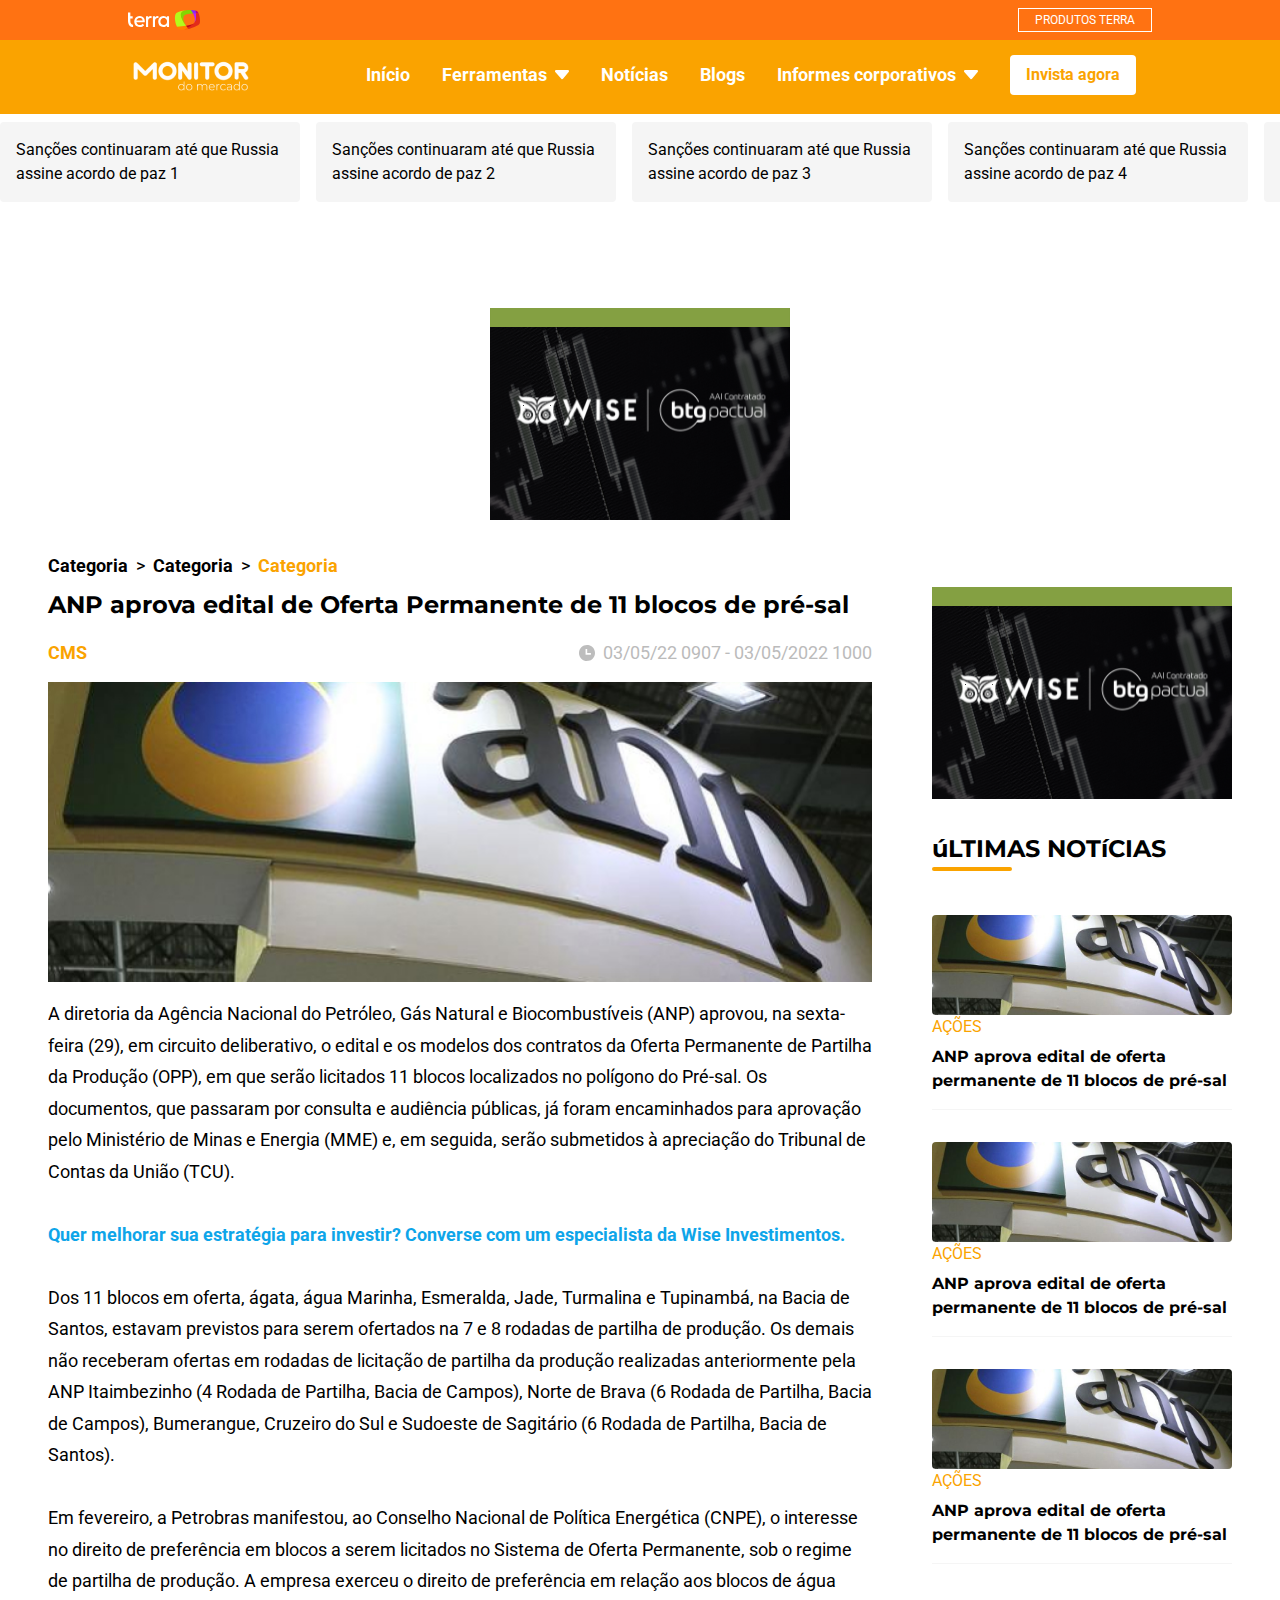
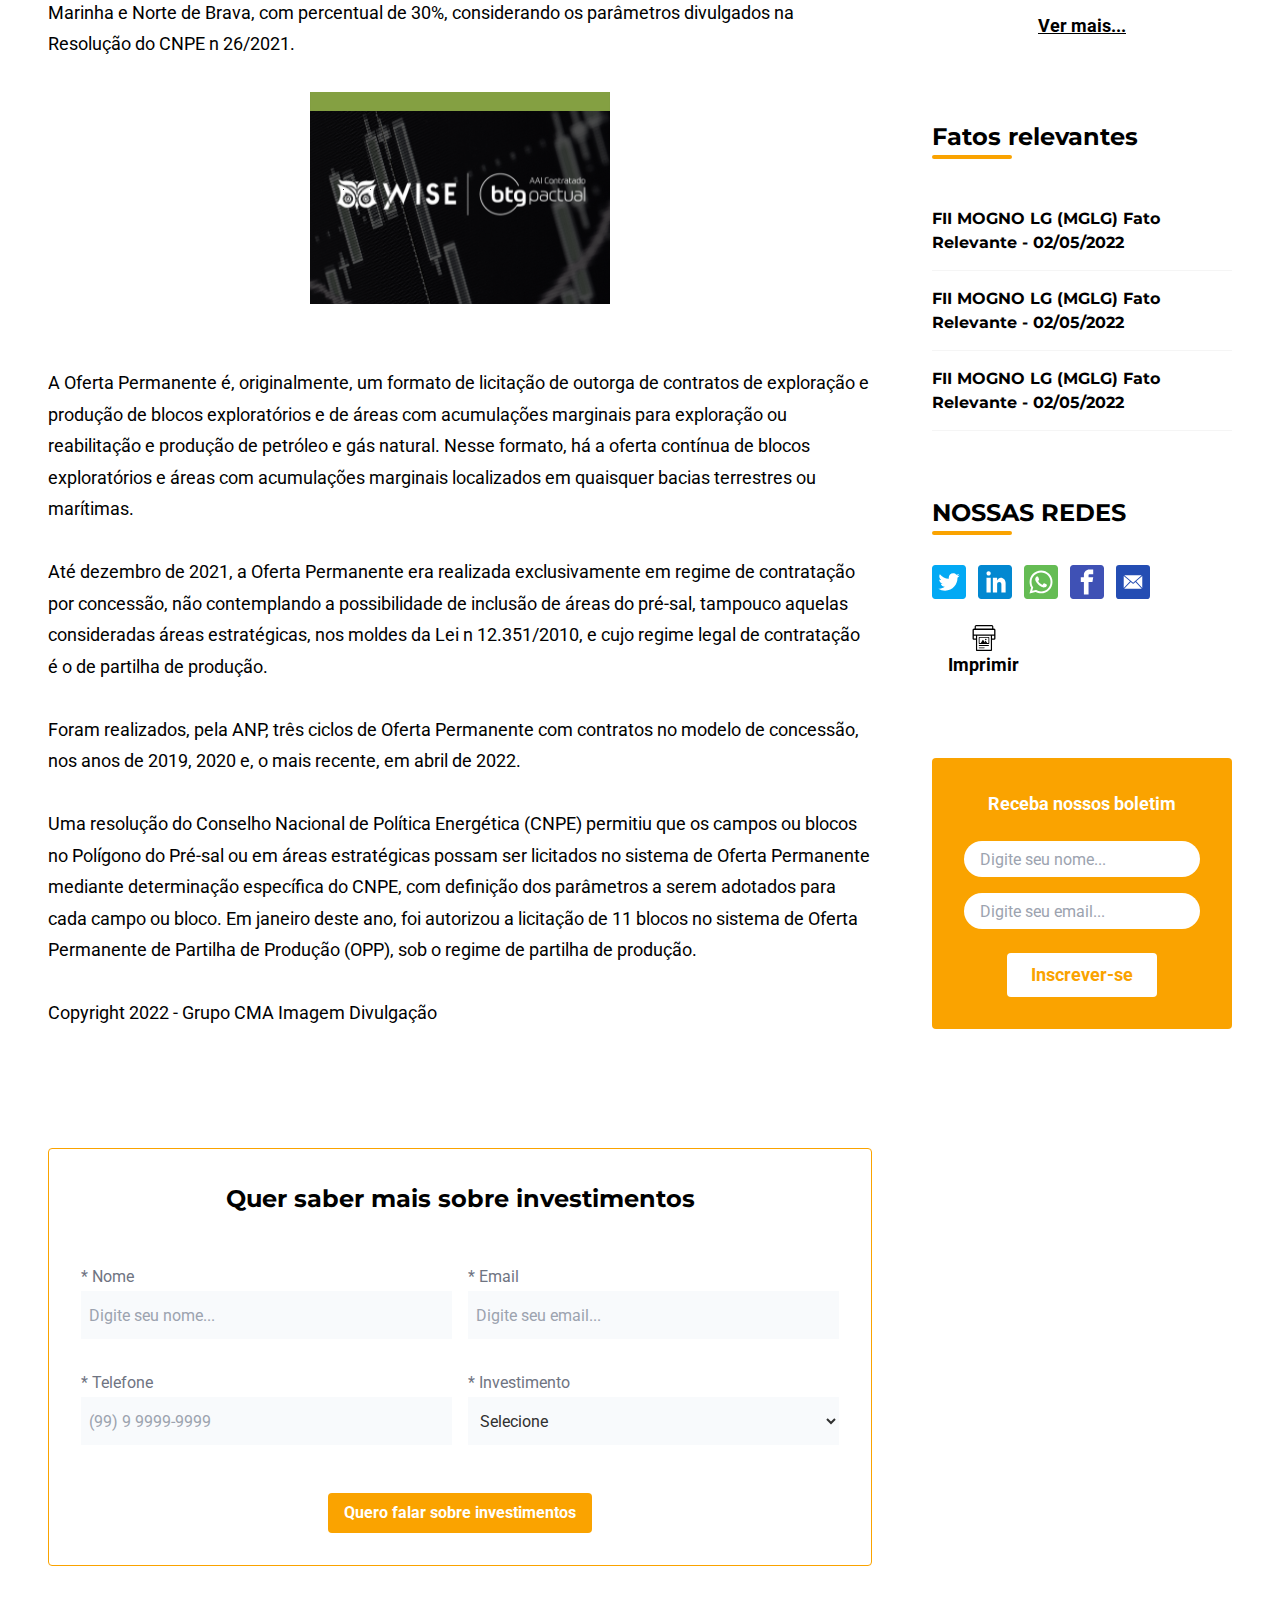
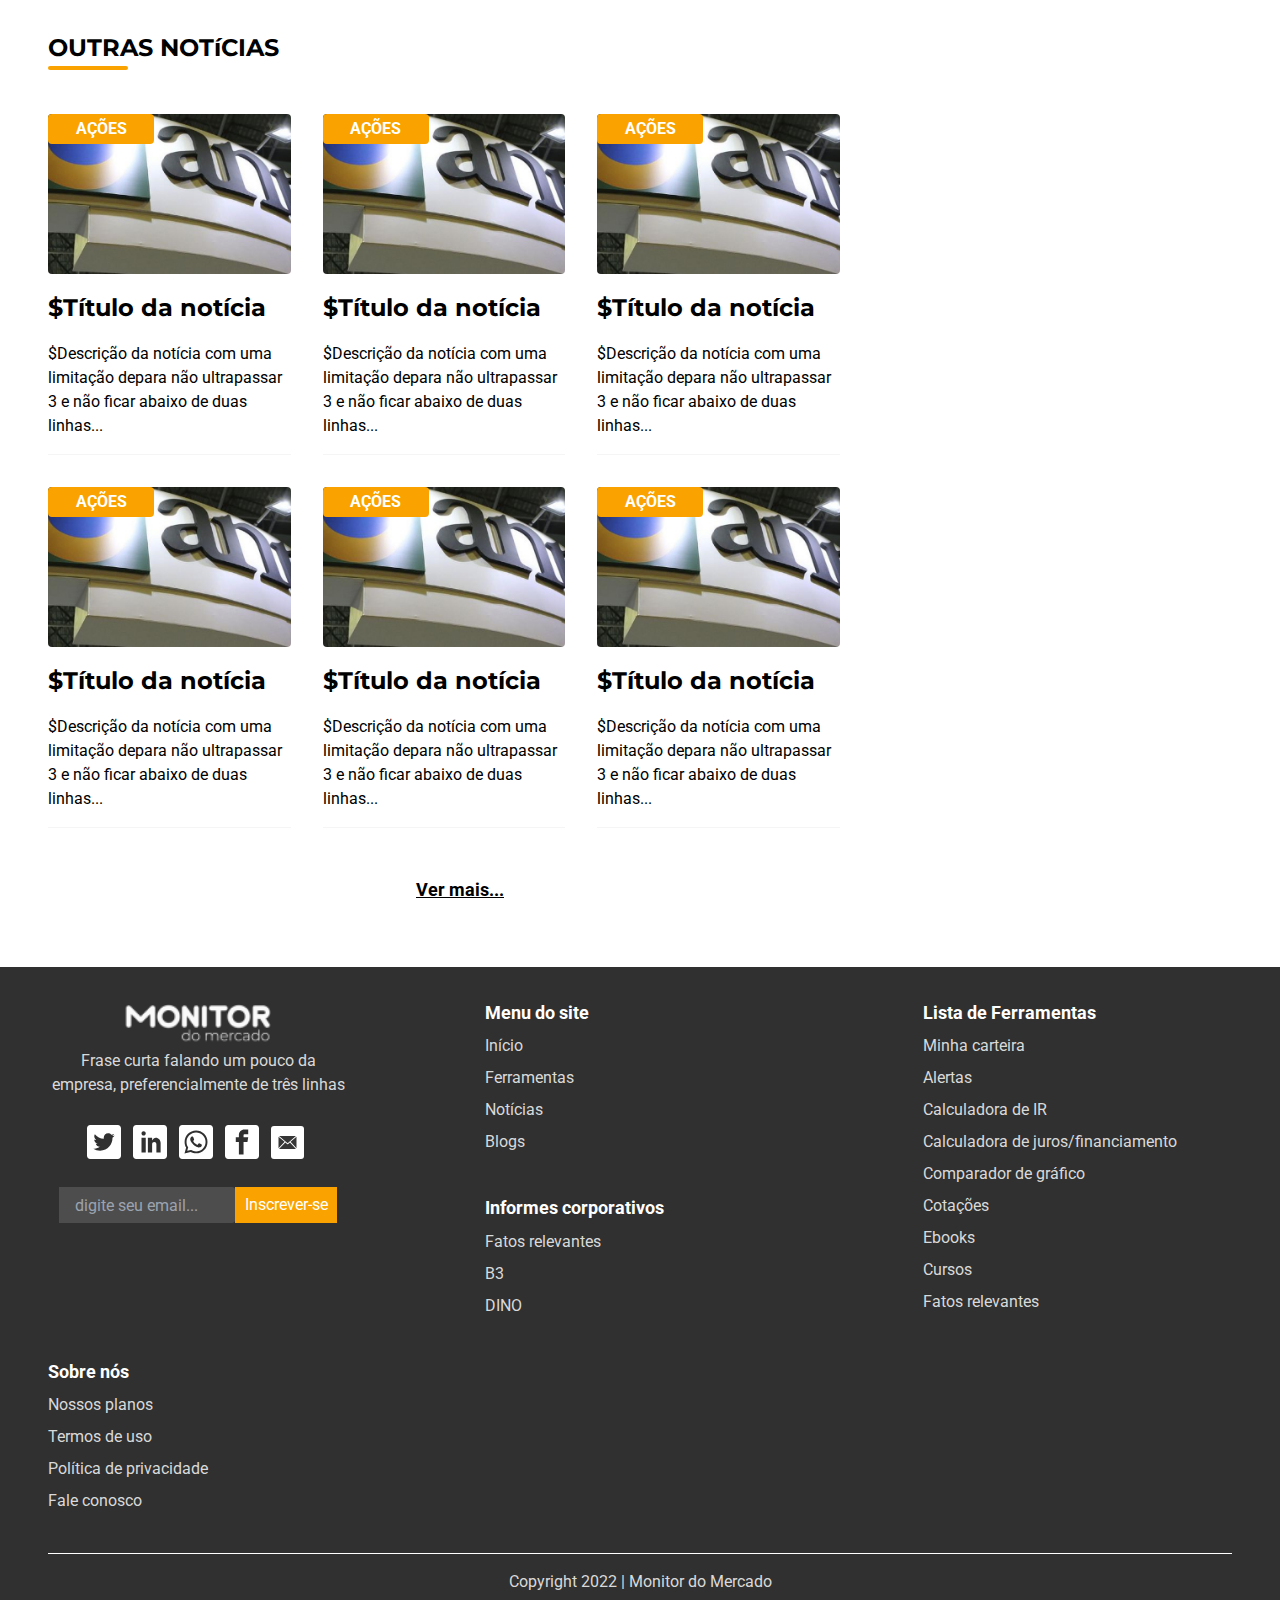
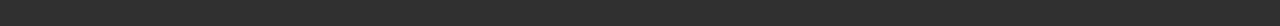
<file: noticia.html>
<!doctype html><html lang="pt-br"><head><meta charset="UTF-8"><meta http-equiv="X-UA-Compatible" content="IE=edge"><meta name="viewport" content="width=device-width,initial-scale=1"><meta name="description" content="Ao escrever uma meta tag, use entre 140 e 160"><link rel="preconnect" href="https://fonts.googleapis.com"><link rel="preconnect" href="https://fonts.gstatic.com" crossorigin><link rel="preload" href="https://fonts.googleapis.com/css2?family=Montserrat:wght@400;700&family=Roboto:wght@400;700&display=swap" as="style" onload="this.onload=null;this.rel='stylesheet'"/><title>WebPack</title><link href="assets/css/main.css" rel="stylesheet"></head><body><header><nav class="menu-terra"><img class="logo-terra" src="assets/img/logo-terra.svg" alt="logo da terra"><a class="produtos-terra" href="#">PRODUTOS TERRA</a></nav><nav class="menu" id="menu"><a href="#"><img class="menu-logo" src="assets/img/logo.png" alt="Monitor do mercado logo"></a><ul class="menu-ul"><li class="menu-li"><a class="menu-a" href="#">Início</a></li><li class="menu-li-drop text-dropdown" id="ferramentas-nav" aria-label="abrir submenu" aria-controls="submenu-ferramentas" aria-expanded="false"><p class="text-drop">Ferramentas</p><figure class="drop-icon"><svg xmlns="http://www.w3.org/2000/svg" shape-rendering="geometricPrecision" text-rendering="geometricPrecision" image-rendering="optimizeQuality" fill-rule="evenodd" clip-rule="evenodd" viewBox="0 0 512 336.36"><path class="down-icon" fill-rule="nonzero" fill="#ffffff" d="M42.47.01 469.5 0C492.96 0 512 19.04 512 42.5c0 11.07-4.23 21.15-11.17 28.72L294.18 320.97c-14.93 18.06-41.7 20.58-59.76 5.65-1.8-1.49-3.46-3.12-4.97-4.83L10.43 70.39C-4.97 52.71-3.1 25.86 14.58 10.47 22.63 3.46 32.57.02 42.47.01z"/></svg></figure><ul class="drop-ul" id="submenu-ferramentas"><li class="drop-li"><a class="drop-a" href="#">Painel</a></li><li class="drop-li"><a class="drop-a" href="#">Minha carteira</a></li><li class="drop-li"><a class="drop-a" href="#">Calculadora de IR</a></li><li class="drop-li"><a class="drop-a" href="#">Calculadora de<br>juros/financiamento</a></li><li class="drop-li"><a class="drop-a" href="#">Comparador gráfico</a></li><li class="drop-li"><a class="drop-a" href="#">Cotações</a></li><li class="drop-li"><a class="drop-a" href="#">E-books</a></li><li class="drop-li"><a class="drop-a" href="#">Cursos</a></li><li class="drop-li"><a class="drop-a" href="#">Fatos relevantes</a></li></ul></li><li class="menu-li"><a class="menu-a" href="#">Notícias</a></li><li class="menu-li"><a class="menu-a" href="#">Blogs</a></li><li class="menu-li-drop text-dropdown" id="informes-nav" aria-label="abrir submenu" aria-controls="submenu-informes" aria-expanded="false"><p class="text-drop">Informes corporativos</p><figure class="drop-icon"><svg xmlns="http://www.w3.org/2000/svg" shape-rendering="geometricPrecision" text-rendering="geometricPrecision" image-rendering="optimizeQuality" fill-rule="evenodd" clip-rule="evenodd" viewBox="0 0 512 336.36"><path class="down-icon" fill-rule="nonzero" fill="#ffffff" d="M42.47.01 469.5 0C492.96 0 512 19.04 512 42.5c0 11.07-4.23 21.15-11.17 28.72L294.18 320.97c-14.93 18.06-41.7 20.58-59.76 5.65-1.8-1.49-3.46-3.12-4.97-4.83L10.43 70.39C-4.97 52.71-3.1 25.86 14.58 10.47 22.63 3.46 32.57.02 42.47.01z"/></svg></figure><ul class="drop-ul" id="submenu-informes"><li class="drop-li"><a class="drop-a" href="#">Fatos relevantes</a></li><li class="drop-li"><a class="drop-a" href="#">B3</a></li><li class="drop-li"><a class="drop-a" href="#">DINO</a></li></ul></li><li class="menu-li"><a class="menu-a-button" href="#">Invista agora</a></li></ul><button class="menu-toggle" id="toggle-icon" aria-label="abrir menu" aria-controls="menu-noticias" aria-expanded="false"><div class="bars"></div></button></nav><script>var navbar=document.getElementById("menu");function hideTerra(){var a=window.scrollY;a>=40?navbar.style.top="0px":navbar.style.top=40-a+"px"}window.scrollY>=40&&(navbar.style.top="0px"),window.addEventListener("scroll",hideTerra)</script><div class="home-strip-list-wrapper"><ul class="home-strip-list" id="menu-noticias"><li class="home-strip-news-item"><a class="home-strip-news-title" href="#">Sanções continuaram até que Russia assine acordo de paz 1</a></li><li class="home-strip-news-item"><a class="home-strip-news-title" href="#">Sanções continuaram até que Russia assine acordo de paz 2</a></li><li class="home-strip-news-item"><a class="home-strip-news-title" href="#">Sanções continuaram até que Russia assine acordo de paz 3</a></li><li class="home-strip-news-item"><a class="home-strip-news-title" href="#">Sanções continuaram até que Russia assine acordo de paz 4</a></li><li class="home-strip-news-item"><a class="home-strip-news-title" href="#">Sanções continuaram até que Russia assine acordo de paz 5</a></li><li class="home-strip-news-item"><a class="home-strip-news-title" href="#">Sanções continuaram até que Russia assine acordo de paz 6</a></li><li class="home-strip-news-item"><a class="home-strip-news-title" href="#">Sanções continuaram até que Russia assine acordo de paz 7</a></li><li class="home-strip-news-item"><a class="home-strip-news-title" href="#">Sanções continuaram até que Russia assine acordo de paz 8</a></li><li class="home-strip-news-item"><a class="home-strip-news-title" href="#">Sanções continuaram até que Russia assine acordo de paz 9</a></li><li class="home-strip-news-item"><a class="home-strip-news-title" href="#">Sanções continuaram até que Russia assine acordo de paz 10</a></li><li class="home-strip-news-item"><a class="home-strip-news-title" href="#">Sanções continuaram até que Russia assine acordo de paz 1</a></li><li class="home-strip-news-item"><a class="home-strip-news-title" href="#">Sanções continuaram até que Russia assine acordo de paz 2</a></li><li class="home-strip-news-item"><a class="home-strip-news-title" href="#">Sanções continuaram até que Russia assine acordo de paz 3</a></li><li class="home-strip-news-item"><a class="home-strip-news-title" href="#">Sanções continuaram até que Russia assine acordo de paz 4</a></li><li class="home-strip-news-item"><a class="home-strip-news-title" href="#">Sanções continuaram até que Russia assine acordo de paz 5</a></li><li class="home-strip-news-item"><a class="home-strip-news-title" href="#">Sanções continuaram até que Russia assine acordo de paz 6</a></li><li class="home-strip-news-item"><a class="home-strip-news-title" href="#">Sanções continuaram até que Russia assine acordo de paz 7</a></li><li class="home-strip-news-item"><a class="home-strip-news-title" href="#">Sanções continuaram até que Russia assine acordo de paz 8</a></li><li class="home-strip-news-item"><a class="home-strip-news-title" href="#">Sanções continuaram até que Russia assine acordo de paz 9</a></li><li class="home-strip-news-item"><a class="home-strip-news-title" href="#">Sanções continuaram até que Russia assine acordo de paz 10</a></li></ul></div><iframe id="chartsHeaderBlock" title="Barra de ações do MM" src="https://charts.monitordomercado.com.br/global/ibov/strip-widget.html" style="width: 100%; height: 70px; padding: 0px; border: none" width="100%"><p>Your browser does not support iframes.</p></iframe></header><main><section><div class="banner-container-top"><img src="assets/img/banner-side.png" alt="caminho errrado"></div><div class="categoria-container"><a class="categoria-text" href="#">Categoria</a><p>></p><a class="categoria-text" href="#">Categoria</a><p>></p><a class="categoria-text" href="#"><span class="text-orange">Categoria</span></a></div><div class="layout-container"><div class="gap-layout"><div class="generic-container"><h1 class="mobile-title">ANP aprova edital de Oferta Permanente de 11 blocos de pré-sal</h1><div class="justify-container"><p class="cms-text">CMS</p><div class="flex"><img class="clock" src="assets/img/noticia-pagina/icons/clock.svg" alt="icone de relógio"><p class="data-text">03/05/22 0907 - 03/05/2022 1000</p></div></div><img class="noticia-img" src="assets/img/noticia-pagina/noticia/noticia.jpg" alt="foto da ANP"><div class="texto-container" id="texto-container"><p>A diretoria da Agência Nacional do Petróleo, Gás Natural e Biocombustíveis (ANP) aprovou, na sexta-feira (29), em circuito deliberativo, o edital e os modelos dos contratos da Oferta Permanente de Partilha da Produção (OPP), em que serão licitados 11 blocos localizados no polígono do Pré-sal. Os documentos, que passaram por consulta e audiência públicas, já foram encaminhados para aprovação pelo Ministério de Minas e Energia (MME) e, em seguida, serão submetidos à apreciação do Tribunal de Contas da União (TCU).<br><br><a class="text-anuncio" href="#">Quer melhorar sua estratégia para investir? Converse com um especialista da Wise Investimentos.</a><br><br>Dos 11 blocos em oferta, ágata, água Marinha, Esmeralda, Jade, Turmalina e Tupinambá, na Bacia de Santos, estavam previstos para serem ofertados na 7 e 8 rodadas de partilha de produção. Os demais não receberam ofertas em rodadas de licitação de partilha da produção realizadas anteriormente pela ANP Itaimbezinho (4 Rodada de Partilha, Bacia de Campos), Norte de Brava (6 Rodada de Partilha, Bacia de Campos), Bumerangue, Cruzeiro do Sul e Sudoeste de Sagitário (6 Rodada de Partilha, Bacia de Santos).<br><br>Em fevereiro, a Petrobras manifestou, ao Conselho Nacional de Política Energética (CNPE), o interesse no direito de preferência em blocos a serem licitados no Sistema de Oferta Permanente, sob o regime de partilha de produção. A empresa exerceu o direito de preferência em relação aos blocos de água Marinha e Norte de Brava, com percentual de 30%, considerando os parâmetros divulgados na Resolução do CNPE n 26/2021.<br></p><div class="banner-container-top"><img src="assets/img/banner-side.png" alt="caminho errrado"></div><p><br>A Oferta Permanente é, originalmente, um formato de licitação de outorga de contratos de exploração e produção de blocos exploratórios e de áreas com acumulações marginais para exploração ou reabilitação e produção de petróleo e gás natural. Nesse formato, há a oferta contínua de blocos exploratórios e áreas com acumulações marginais localizados em quaisquer bacias terrestres ou marítimas.<br><br>Até dezembro de 2021, a Oferta Permanente era realizada exclusivamente em regime de contratação por concessão, não contemplando a possibilidade de inclusão de áreas do pré-sal, tampouco aquelas consideradas áreas estratégicas, nos moldes da Lei n 12.351/2010, e cujo regime legal de contratação é o de partilha de produção.<br><br>Foram realizados, pela ANP, três ciclos de Oferta Permanente com contratos no modelo de concessão, nos anos de 2019, 2020 e, o mais recente, em abril de 2022.<br><br>Uma resolução do Conselho Nacional de Política Energética (CNPE) permitiu que os campos ou blocos no Polígono do Pré-sal ou em áreas estratégicas possam ser licitados no sistema de Oferta Permanente mediante determinação específica do CNPE, com definição dos parâmetros a serem adotados para cada campo ou bloco. Em janeiro deste ano, foi autorizou a licitação de 11 blocos no sistema de Oferta Permanente de Partilha de Produção (OPP), sob o regime de partilha de produção.<br><br>Copyright 2022 - Grupo CMA Imagem Divulgação<br><br></p><div class="overlay-texto"></div></div><div class="leia-mais-container"><button class="leia-mais-btn" id="btn-leia-mais">Leia mais</button></div></div><form class="generic-container destaque-border" id="conversion-form-conversao-mm" action="https://gyruss.rdops.systems/v2/conversions" data-typed-fields="1" data-lang="pt-BR" novalidate="novalidate" data-asset-action="aHR0cDovL21vbml0b3Jkb21lcmNhZG8uY29tLmJy" data-form-autofill=""><input type="hidden" name="token_rdstation" value="23d94fc1ed516dd7787c5da6422ce017"><input type="hidden" name="conversion_identifier" value="conversao-mm"><input type="hidden" name="internal_source" value="6"><input type="hidden" name="c_utmz" value=""><input type="hidden" name="traffic_source" value=""><input type="hidden" name="client_id" value=""><input type="hidden" name="_doe" value=""><input id="privacy_data_browser" type="hidden" name="privacy_data[browser]"><input type="hidden" name="thankyou_message" value="Obrigado!" disabled=""><div><h2 class="mobile-title center-mb">Quer saber mais sobre investimentos</h2><div class="investimentos-container"><div class="input-container"><label class="input-label" for="rd-text_field-l27ewyf0">* Nome</label><input class="input-field" placeholder="Digite seu nome..." id="rd-text_field-l27ewyf0" name="name" data-use-type="STRING" required="required"></div><div class="input-container"><label class="input-label" for="rd-email_field-l27ewyf1">* Email</label><input class="input-field" placeholder="Digite seu email..." tid="rd-email_field-l27ewyf1" name="email" type="email" data-use-type="STRING" required="required"></div><div class="input-container"><label class="input-label" for="">* Telefone</label><input class="input-field" placeholder="(99) 9 9999-9999" id="rd-phone_field-l27ewyf2" name="mobile_phone" data-input-mask="INTERNATIONAL_MASK" data-use-type="STRING" type="tel" required="required" data-country="BR" data-last-country-code="55"></div><div class="input-container"><label class="input-label" for="">* Investimento</label><select class="input-field" id="rd-select_field-l27ewyf3" data-use-type="STRING" name="cf_qual_o_valor_disponivel_para_investimento"><option value="">Selecione</option><option class="option-text" value="Não tenho dinheiro disponível">Não tenho dinheiro disponível</option><option class="option-text" value="Até R$50.000">Até R$ 50.000,00</option><option class="option-text" value="De R$50.000 a R$300.000">De R$ 50.000,00 a R$ 300.000,00</option><option class="option-text" value="De R$300.000 a R$ 1.000.000">De R$ 300.000,00 a R$ 1.000.000,00</option><option class="option-text" value="Mais de R$1.000.000">Mais de R$ 1.000.000,00</option></select></div></div><button class="investimentos-btn" id="rd-button-l27etbp7">Quero falar sobre investimentos</button></div></form><div class="generic-container"><h2 class="mb-48px line-after mobile-title">OUTRAS NOTíCIAS</h2><ul class="noticias-desktop"><li class="noticias-li"><a href="#"><figure class="noticias-figure"><img class="noticias-img" src="assets/img/noticia-pagina/noticia/noticia.jpg" alt="$descrição da imagem para deficientes visuais"></figure><article><p class="noticias-topico">AÇÕES</p><h2 class="noticias-title">$Título da notícia</h2><p class="noticias-text"></p>$Descrição da notícia com uma limitação depara não ultrapassar 3 e não ficar abaixo de duas linhas<span>...</span></article></a></li><li class="noticias-li"><a href="#"><figure class="noticias-figure"><img class="noticias-img" src="assets/img/noticia-pagina/noticia/noticia.jpg" alt="$descrição da imagem para deficientes visuais"></figure><p class="noticias-topico">AÇÕES</p><h2 class="noticias-title">$Título da notícia</h2><p class="noticias-text">$Descrição da notícia com uma limitação depara não ultrapassar 3 e não ficar abaixo de duas linhas<span>...</span></p></a></li><li class="noticias-li"><a href="#"><figure class="noticias-figure"><img class="noticias-img" src="assets/img/noticia-pagina/noticia/noticia.jpg" alt="$descrição da imagem para deficientes visuais"></figure><p class="noticias-topico">AÇÕES</p><h2 class="noticias-title">$Título da notícia</h2><p class="noticias-text">$Descrição da notícia com uma limitação depara não ultrapassar 3 e não ficar abaixo de duas linhas<span>...</span></p></a></li><li class="noticias-li"><a href="#"><figure class="noticias-figure"><img class="noticias-img" src="assets/img/noticia-pagina/noticia/noticia.jpg" alt="$descrição da imagem para deficientes visuais"></figure><p class="noticias-topico">AÇÕES</p><h2 class="noticias-title">$Título da notícia</h2><p class="noticias-text">$Descrição da notícia com uma limitação depara não ultrapassar 3 e não ficar abaixo de duas linhas<span>...</span></p></a></li><li class="noticias-li"><a href="#"><figure class="noticias-figure"><img class="noticias-img" src="assets/img/noticia-pagina/noticia/noticia.jpg" alt="$descrição da imagem para deficientes visuais"></figure><p class="noticias-topico">AÇÕES</p><h2 class="noticias-title">$Título da notícia</h2><p class="noticias-text">$Descrição da notícia com uma limitação depara não ultrapassar 3 e não ficar abaixo de duas linhas<span>...</span></p></a></li><li class="noticias-li"><a href="#"><figure class="noticias-figure"><img class="noticias-img" src="assets/img/noticia-pagina/noticia/noticia.jpg" alt="$descrição da imagem para deficientes visuais"></figure><p class="noticias-topico">AÇÕES</p><h2 class="noticias-title">$Título da notícia</h2><p class="noticias-text">$Descrição da notícia com uma limitação depara não ultrapassar 3 e não ficar abaixo de duas linhas<span>...</span></p></a></li></ul><div class="center-container"><a class="ver-mais" href="#">Ver mais...</a></div></div></div><div class="side-layout"><div class="banner-container-side"><img src="assets/img/banner-side.png" alt="caminho errrado"></div><div class="generic-container"><h2 class="mb-48px line-after mobile-title">úLTIMAS NOTíCIAS</h2><ul class="noticias"><li class="noticias-li"><a href="noticias-li"><figure class="noticias-figure"><img class="noticias-img" loading="lazy" src="assets/img/noticia-pagina/noticia/noticia.webp" alt="$descrição da imagem para deficientes visuais"></figure><article><p class="noticias-topico">AÇÕES</p><h2 class="noticias-title">ANP aprova edital de oferta permanente de 11 blocos de pré-sal</h2></article></a></li><li class="noticias-li"><a href="noticias-li"><figure class="noticias-figure"><img class="noticias-img" loading="lazy" src="assets/img/noticia-pagina/noticia/noticia.webp" alt="$descrição da imagem para deficientes visuais"></figure><article><p class="noticias-topico">AÇÕES</p><h2 class="noticias-title">ANP aprova edital de oferta permanente de 11 blocos de pré-sal</h2></article></a></li><li class="noticias-li"><a href="noticias-li"><figure class="noticias-figure"><img class="noticias-img" loading="lazy" src="assets/img/noticia-pagina/noticia/noticia.webp" alt="$descrição da imagem para deficientes visuais"></figure><article><p class="noticias-topico">AÇÕES</p><h2 class="noticias-title">ANP aprova edital de oferta permanente de 11 blocos de pré-sal</h2></article></a></li></ul><div class="center-container"><a class="ver-mais" href="#">Ver mais...</a></div></div><div class="generic-container"><h2 class="mobile-title line-after mt-16px">Fatos relevantes</h2><ul class="fatos mt-36px"><li class="fatos-li"><a class="fatos-text" href="#">FII MOGNO LG (MGLG) Fato Relevante - 02/05/2022</a></li><li class="fatos-li"><a class="fatos-text" href="#">FII MOGNO LG (MGLG) Fato Relevante - 02/05/2022</a></li><li class="fatos-li"><a class="fatos-text" href="#">FII MOGNO LG (MGLG) Fato Relevante - 02/05/2022</a></li></ul></div><div class="generic-container"><h2 class="mobile-title line-after">NOSSAS REDES</h2><div class="social-container justify-start"><a class="social-media-a" href="#"><img class="social-media-img" loading="lazy" src="assets/img/noticia-pagina/rede-social/twitter.svg" alt="icone do Twitter"></a><a class="social-media-a" href="#"><img class="social-media-img" loading="lazy" src="assets/img/noticia-pagina/rede-social/linkedin.svg" alt="icone do linkedin"></a><a class="social-media-a" href="#"><img class="social-media-img" loading="lazy" src="assets/img/noticia-pagina/rede-social/whatsapp.svg" alt="icone do Whatsapp"></a><a class="social-media-a" href="#"><img class="social-media-img" loading="lazy" src="assets/img/noticia-pagina/rede-social/facebook.svg" alt="icone do facebook"></a><a class="social-media-a" href="#"><img class="social-media-img" loading="lazy" src="assets/img/noticia-pagina/rede-social/mail.svg" alt="icone de uma carta"></a><div class="lgw-full smw-auto flex justify-center w-full"><a class="imprimir-container" href="#"><img class="imprimir-img" loading="lazy" src="assets/img/noticia-pagina/rede-social/printing.svg" alt="icone de impressora"><p class="imprimir-text">Imprimir</p></a></div></div></div><div class="generic-container boletim-container"><p class="boletim-text">Receba nossos boletim</p><div class="boletim-div"><input class="input-boletim" name="" placeholder="Digite seu nome..."><input class="input-boletim" name="" placeholder="Digite seu email..."></div><button class="boletim-btn">Inscrever-se</button></div></div></div></section></main><footer><div class="center-footer"><div class="footer"><div class="footer-sub"><img class="logo-footer" src="assets/img/logo.png" alt="Logo monitor do mercado"><p class="logo-text footer-text">Frase curta falando um pouco da empresa, preferencialmente de três linhas</p><div class="social-container social-footer"><a class="social-media-a" href="#" aria-label="Twitter"><svg class="social-media-img-footer" width="33" height="33" viewbox="0 0 33 33" fill="none" xmlns="http://www.w3.org/2000/svg"><path fill-rule="evenodd" clip-rule="evenodd" d="M29.9062 0H3.09375C1.39219 0 0 1.39219 0 3.09375V29.9062C0 31.6078 1.39219 33 3.09375 33H29.9062C31.6078 33 33 31.6078 33 29.9062V3.09375C33 1.39219 31.6078 0 29.9062 0ZM26.8155 10.1029C26.0446 10.4456 25.2261 10.669 24.388 10.7655C25.2601 10.2454 25.9294 9.41351 26.2491 8.42387C25.4312 8.90804 24.5232 9.26367 23.5634 9.45306C22.7875 8.63218 21.6894 8.1212 20.4726 8.1212C18.1352 8.1212 16.2424 10.0128 16.2424 12.3501C16.2424 12.6778 16.2777 13.0012 16.3502 13.313C12.8343 13.1334 9.71681 11.4501 7.62848 8.88974C7.25289 9.53557 7.05496 10.2693 7.05479 11.0164C7.05479 12.4842 7.80023 13.7814 8.93605 14.5359C8.24176 14.5158 7.59192 14.324 7.01762 14.0097V14.0634C7.01762 16.1133 8.47684 17.8258 10.4135 18.2131C10.05 18.3116 9.67503 18.3616 9.29838 18.3618C9.02557 18.3618 8.76187 18.335 8.50061 18.2856C9.03959 19.9659 10.5999 21.1912 12.4525 21.2247C11.0018 22.3611 9.17963 23.0378 7.19545 23.0378C6.85256 23.0378 6.51823 23.0177 6.18452 22.9787C8.06088 24.1833 10.285 24.8788 12.6748 24.8788C20.4574 24.8788 24.715 18.4306 24.715 12.8392C24.715 12.6534 24.7119 12.472 24.7029 12.2899C25.5293 11.6991 26.2479 10.9525 26.8131 10.1048L26.8155 10.1029H26.8155Z" fill="#ffffff"></path></svg></a><a class="social-media-a" href="#" aria-label="Linkedin"><svg class="social-media-img-footer" width="33" height="33" viewbox="0 0 33 33" fill="none" xmlns="http://www.w3.org/2000/svg" alt="Icone do linkedin"><path fill-rule="evenodd" clip-rule="evenodd" d="M29.9062 0H3.09375C1.39219 0 0 1.39219 0 3.09375V29.9062C0 31.6078 1.39219 33 3.09375 33H29.9062C31.6078 33 33 31.6078 33 29.9062V3.09375C33 1.39219 31.6078 0 29.9062 0ZM12.3746 26.8124H8.25032V12.3746H12.3746V26.8124ZM10.3118 10.3118C9.1718 10.3118 8.2497 9.38979 8.2497 8.24969C8.2497 7.10903 9.17175 6.18698 10.3118 6.18698C11.4525 6.18698 12.3746 7.10903 12.3746 8.24969C12.3746 9.38974 11.4525 10.3118 10.3118 10.3118ZM26.8125 26.8124H22.6882V18.5628C22.6882 17.4221 21.7656 16.5001 20.6255 16.5001C19.4848 16.5001 18.5628 17.4221 18.5628 18.5628V26.8124H14.4373V12.3746H18.5628V14.9343C19.4123 13.7662 20.7156 12.3746 22.1718 12.3746C24.7376 12.3746 26.8124 14.6827 26.8124 17.5311V26.8124H26.8125Z" fill="#ffffff"></path></svg></a><a class="social-media-a" href="#" aria-label="WhatsApp"><svg class="social-media-img-footer" width="33" height="33" viewbox="0 0 33 33" fill="none" xmlns="http://www.w3.org/2000/svg" alt="Icone do facebook"><path fill-rule="evenodd" clip-rule="evenodd" d="M29.9062 0H3.09375C1.39219 0 0 1.39219 0 3.09375V29.9062C0 31.6078 1.39219 33 3.09375 33H29.9062C31.6078 33 33 31.6078 33 29.9062V3.09375C33 1.39219 31.6078 0 29.9062 0ZM24.3965 8.55298C22.2996 6.45191 19.5122 5.29598 16.5414 5.29598C10.4233 5.29598 5.44398 10.2765 5.44398 16.3989C5.44398 18.3557 5.95553 20.2679 6.92754 21.9494L5.35024 27.704L11.2375 26.1607C12.8612 27.0444 14.6864 27.5122 16.5414 27.5122H16.5451C22.6639 27.5122 27.6492 22.5311 27.6492 16.4098C27.6492 13.4409 26.4946 10.6534 24.3965 8.55355V8.55298ZM16.545 25.6388C14.8855 25.6388 13.2625 25.1918 11.8459 24.3508L11.5079 24.1498L8.01401 25.0664L8.94698 21.6602L8.72954 21.31C7.79832 19.844 7.31544 18.1468 7.31544 16.4001C7.31544 11.3106 11.4549 7.1675 16.5499 7.1675C19.0134 7.1675 21.3356 8.13156 23.0767 9.87334C24.8167 11.6175 25.7765 13.9348 25.7765 16.4032C25.7716 21.4969 21.6309 25.6376 16.545 25.6376V25.6388ZM21.6053 18.7235C21.33 18.584 19.9641 17.9165 19.7101 17.8227C19.458 17.7278 19.271 17.6808 19.0828 17.9616C18.9013 18.2381 18.3672 18.866 18.2046 19.0523C18.0426 19.2356 17.8818 19.2607 17.6059 19.1218C17.3288 18.9829 16.4311 18.6882 15.3727 17.7442C14.5487 17.0073 13.9915 16.0974 13.8282 15.8215C13.6644 15.5475 13.8106 15.3916 13.9512 15.2582C14.0791 15.1339 14.2283 14.9336 14.3684 14.7716C14.5091 14.6096 14.5517 14.4963 14.6443 14.3075C14.7357 14.1248 14.6906 13.9634 14.6211 13.8222C14.5517 13.6833 13.9945 12.3154 13.7692 11.76C13.5456 11.2174 13.3142 11.2929 13.1431 11.2819C12.9798 11.2752 12.7978 11.2752 12.6126 11.2752C12.4299 11.2752 12.1291 11.3441 11.8727 11.6224C11.6187 11.8971 10.9019 12.57 10.9019 13.936C10.9019 15.302 11.8934 16.6193 12.0341 16.8075C12.1754 16.9914 13.9914 19.7959 16.774 20.9975C17.436 21.2807 17.9525 21.4512 18.3538 21.5816C19.0201 21.7935 19.623 21.7625 20.1011 21.6918C20.6333 21.6132 21.7418 21.0225 21.9738 20.3733C22.207 19.7247 22.207 19.1717 22.1364 19.0566C22.07 18.933 21.8879 18.866 21.606 18.7229L21.6053 18.7235Z" fill="#ffffff"></path></svg></a><a class="social-media-a" href="#" aria-label="Facebook"><svg class="social-media-img-footer" width="33" height="33" viewbox="0 0 33 33" fill="none" xmlns="http://www.w3.org/2000/svg" alt="Icone de carta"><path fill-rule="evenodd" clip-rule="evenodd" d="M29.9057 0H3.0943C1.39281 0 0 1.39275 0 3.0943V29.9057C0 31.6072 1.39281 33 3.0943 33H29.9057C31.6072 33 33 31.6072 33 29.9057V3.09425C33 1.39275 31.6072 0 29.9057 0ZM18.7594 8.96133H22.5309V4.43833H18.7594C15.8551 4.43833 13.4855 6.80728 13.4855 9.71525V11.9758H10.4698V16.5H13.4849V28.5617H18.0085V16.5H21.7763L22.5308 11.9758H18.0085V9.71525C18.0085 9.30596 18.3538 8.96071 18.7594 8.96071V8.96128V8.96133Z" fill="#ffffff"></path></svg></a><a class="social-media-a" href="#" aria-label="Gmail"><svg width="33" height="33" viewbox="0 0 33 33" fill="none" xmlns="http://www.w3.org/2000/svg"><rect width="33" height="33" rx="3" fill="#ffffff"></rect><path d="M8.05664 10L16.6523 17.2695L24.8804 10H8.05664ZM7.5 22.2328L13.623 15.8657L7.5 10.6882V22.2343V22.2328ZM14.2983 16.437L7.98486 23H24.9624L18.9258 16.437L16.9395 18.1947C16.862 18.2616 16.7647 18.2989 16.6639 18.3003C16.5631 18.3017 16.4649 18.2671 16.3857 18.2023L14.2983 16.437ZM19.5894 15.8536L25.5 22.2844V10.632L19.5894 15.8536Z" fill="#363636"></path></svg></a></div><form class="footer-form" action=""><input class="input-footer" placeholder="digite seu email..."><button class="btn-inscrever">Inscrever-se</button></form></div><div class="join-links"><div class="links-container"><p class="links-title">Menu do site</p><ul class="links-ul"><li class="links-li"><a class="links-a" href="#">Início</a></li><li class="links-li"><a class="links-a" href="#">Ferramentas</a></li><li class="links-li"><a class="links-a" href="#">Notícias</a></li><li class="links-li"><a class="links-a" href="#">Blogs</a></li></ul></div><div class="links-container"><p class="links-title">Informes corporativos</p><ul class="links-ul"><li class="links-li"><a class="links-a" href="#">Fatos relevantes</a></li><li class="links-li"><a class="links-a" href="#">B3</a></li><li class="links-li"><a class="links-a" href="#">DINO</a></li></ul></div></div><div class="links-container"><p class="links-title">Lista de Ferramentas</p><ul class="links-ul"><li class="links-li"><a class="links-a" href="#">Minha carteira</a></li><li class="links-li"><a class="links-a" href="#">Alertas</a></li><li class="links-li"><a class="links-a" href="#">Calculadora de IR</a></li><li class="links-li"><a class="links-a" href="#">Calculadora de juros/financiamento</a></li><li class="links-li"><a class="links-a" href="#">Comparador de gráfico</a></li><li class="links-li"><a class="links-a" href="#">Cotações</a></li><li class="links-li"><a class="links-a" href="#">Ebooks</a></li><li class="links-li"><a class="links-a" href="#">Cursos</a></li><li class="links-li"><a class="links-a" href="#">Fatos relevantes</a></li></ul></div><div class="links-container"><a class="links-title" href="#">Sobre nós</a><ul class="links-ul"><li class="links-li"><a class="links-a" href="#">Nossos planos</a></li><li class="links-li"><a class="links-a" href="#">Termos de uso</a></li><li class="links-li"><a class="links-a" href="#">Política de privacidade</a></li><li class="links-li"><a class="links-a" href="#">Fale conosco</a></li></ul></div></div><div class="rodape-text-container"><p class="rodape-p">Copyright 2022 | Monitor do Mercado</p></div></div></footer><div id="overlay"></div><noscript><link rel="stylesheet" href="https://fonts.googleapis.com/css2?family=Montserrat:wght@400;700&amp;family=Roboto:wght@400;700&amp;display=swap"></noscript><script defer="defer" src="assets/js/bundle.js"></script></body></html>
</file>
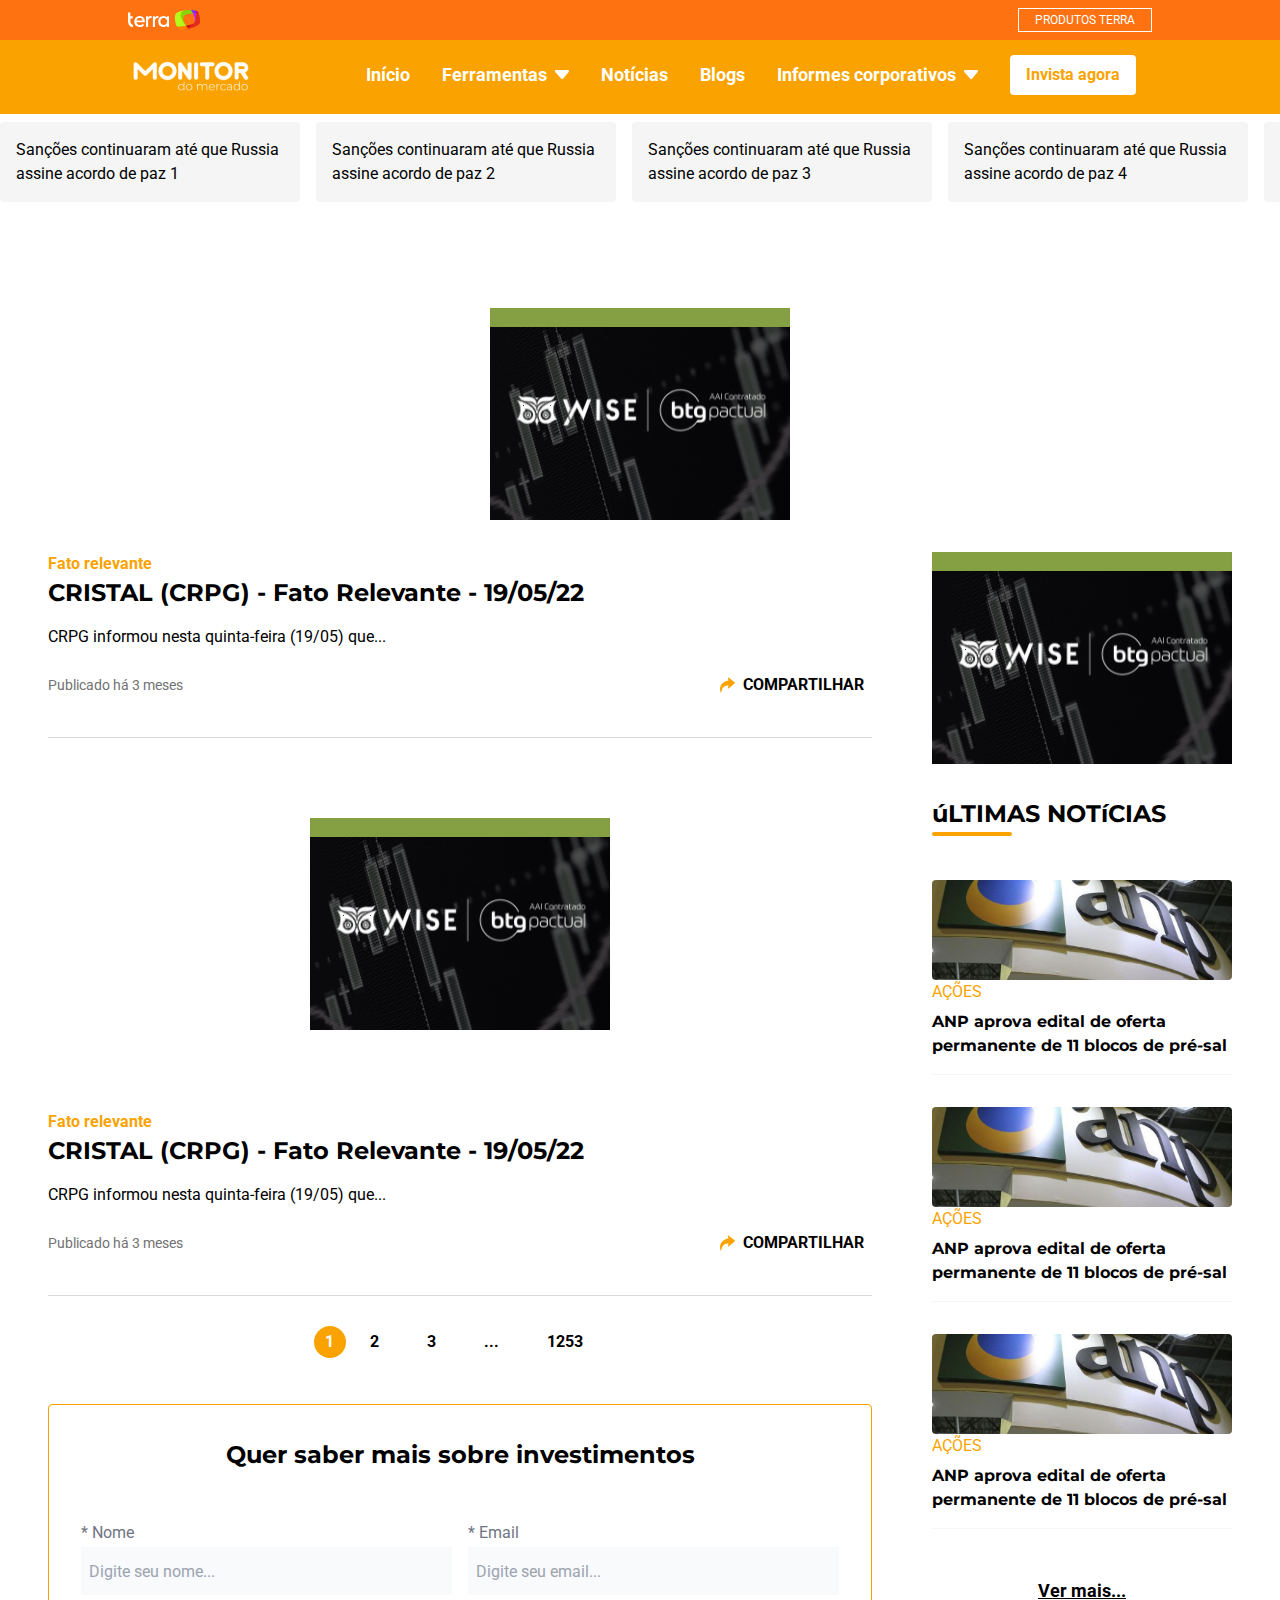
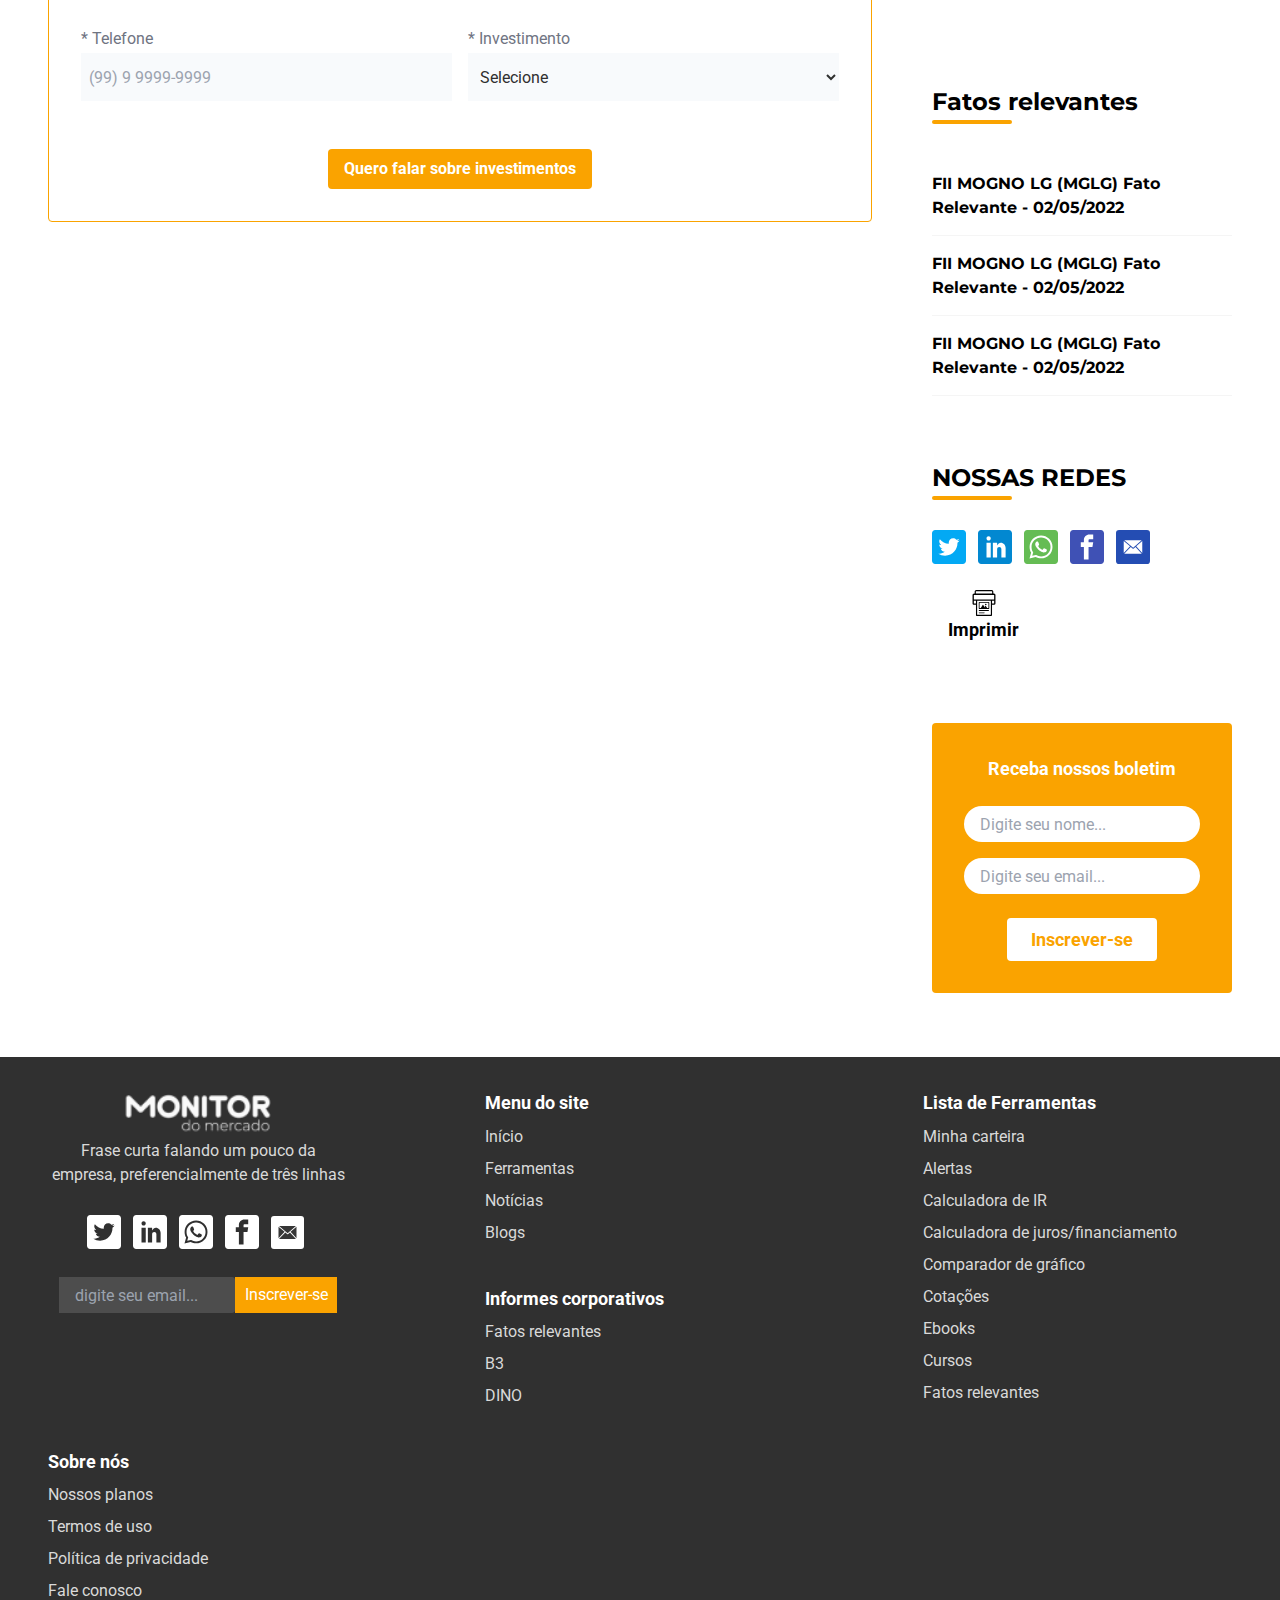
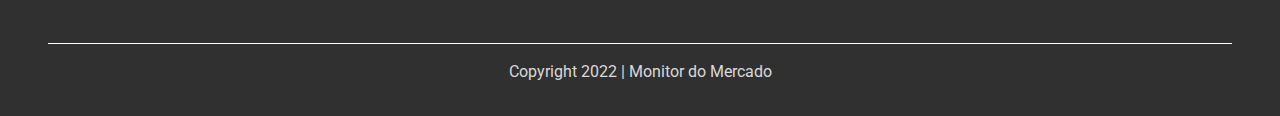
<file: pagina-fatos-b3-dino.html>
<!doctype html><html lang="pt-br"><head><meta charset="UTF-8"><meta http-equiv="X-UA-Compatible" content="IE=edge"><meta name="viewport" content="width=device-width,initial-scale=1"><meta name="description" content="Ao escrever uma meta tag, use entre 140 e 160"><link rel="preconnect" href="https://fonts.googleapis.com"><link rel="preconnect" href="https://fonts.gstatic.com" crossorigin><link rel="preload" href="https://fonts.googleapis.com/css2?family=Montserrat:wght@400;700&family=Roboto:wght@400;700&display=swap" as="style" onload="this.onload=null;this.rel='stylesheet'"/><title>WebPack</title><link href="assets/css/main.css" rel="stylesheet"></head><body><header><nav class="menu-terra"><img class="logo-terra" src="assets/img/logo-terra.svg" alt="logo da terra"><a class="produtos-terra" href="#">PRODUTOS TERRA</a></nav><nav class="menu" id="menu"><a href="#"><img class="menu-logo" src="assets/img/logo.png" alt="Monitor do mercado logo"></a><ul class="menu-ul"><li class="menu-li"><a class="menu-a" href="#">Início</a></li><li class="menu-li-drop text-dropdown" id="ferramentas-nav" aria-label="abrir submenu" aria-controls="submenu-ferramentas" aria-expanded="false"><p class="text-drop">Ferramentas</p><figure class="drop-icon"><svg xmlns="http://www.w3.org/2000/svg" shape-rendering="geometricPrecision" text-rendering="geometricPrecision" image-rendering="optimizeQuality" fill-rule="evenodd" clip-rule="evenodd" viewBox="0 0 512 336.36"><path class="down-icon" fill-rule="nonzero" fill="#ffffff" d="M42.47.01 469.5 0C492.96 0 512 19.04 512 42.5c0 11.07-4.23 21.15-11.17 28.72L294.18 320.97c-14.93 18.06-41.7 20.58-59.76 5.65-1.8-1.49-3.46-3.12-4.97-4.83L10.43 70.39C-4.97 52.71-3.1 25.86 14.58 10.47 22.63 3.46 32.57.02 42.47.01z"/></svg></figure><ul class="drop-ul" id="submenu-ferramentas"><li class="drop-li"><a class="drop-a" href="#">Painel</a></li><li class="drop-li"><a class="drop-a" href="#">Minha carteira</a></li><li class="drop-li"><a class="drop-a" href="#">Calculadora de IR</a></li><li class="drop-li"><a class="drop-a" href="#">Calculadora de<br>juros/financiamento</a></li><li class="drop-li"><a class="drop-a" href="#">Comparador gráfico</a></li><li class="drop-li"><a class="drop-a" href="#">Cotações</a></li><li class="drop-li"><a class="drop-a" href="#">E-books</a></li><li class="drop-li"><a class="drop-a" href="#">Cursos</a></li><li class="drop-li"><a class="drop-a" href="#">Fatos relevantes</a></li></ul></li><li class="menu-li"><a class="menu-a" href="#">Notícias</a></li><li class="menu-li"><a class="menu-a" href="#">Blogs</a></li><li class="menu-li-drop text-dropdown" id="informes-nav" aria-label="abrir submenu" aria-controls="submenu-informes" aria-expanded="false"><p class="text-drop">Informes corporativos</p><figure class="drop-icon"><svg xmlns="http://www.w3.org/2000/svg" shape-rendering="geometricPrecision" text-rendering="geometricPrecision" image-rendering="optimizeQuality" fill-rule="evenodd" clip-rule="evenodd" viewBox="0 0 512 336.36"><path class="down-icon" fill-rule="nonzero" fill="#ffffff" d="M42.47.01 469.5 0C492.96 0 512 19.04 512 42.5c0 11.07-4.23 21.15-11.17 28.72L294.18 320.97c-14.93 18.06-41.7 20.58-59.76 5.65-1.8-1.49-3.46-3.12-4.97-4.83L10.43 70.39C-4.97 52.71-3.1 25.86 14.58 10.47 22.63 3.46 32.57.02 42.47.01z"/></svg></figure><ul class="drop-ul" id="submenu-informes"><li class="drop-li"><a class="drop-a" href="#">Fatos relevantes</a></li><li class="drop-li"><a class="drop-a" href="#">B3</a></li><li class="drop-li"><a class="drop-a" href="#">DINO</a></li></ul></li><li class="menu-li"><a class="menu-a-button" href="#">Invista agora</a></li></ul><button class="menu-toggle" id="toggle-icon" aria-label="abrir menu" aria-controls="menu-noticias" aria-expanded="false"><div class="bars"></div></button></nav><script>var navbar=document.getElementById("menu");function hideTerra(){var a=window.scrollY;a>=40?navbar.style.top="0px":navbar.style.top=40-a+"px"}window.scrollY>=40&&(navbar.style.top="0px"),window.addEventListener("scroll",hideTerra)</script><div class="home-strip-list-wrapper"><ul class="home-strip-list" id="menu-noticias"><li class="home-strip-news-item"><a class="home-strip-news-title" href="#">Sanções continuaram até que Russia assine acordo de paz 1</a></li><li class="home-strip-news-item"><a class="home-strip-news-title" href="#">Sanções continuaram até que Russia assine acordo de paz 2</a></li><li class="home-strip-news-item"><a class="home-strip-news-title" href="#">Sanções continuaram até que Russia assine acordo de paz 3</a></li><li class="home-strip-news-item"><a class="home-strip-news-title" href="#">Sanções continuaram até que Russia assine acordo de paz 4</a></li><li class="home-strip-news-item"><a class="home-strip-news-title" href="#">Sanções continuaram até que Russia assine acordo de paz 5</a></li><li class="home-strip-news-item"><a class="home-strip-news-title" href="#">Sanções continuaram até que Russia assine acordo de paz 6</a></li><li class="home-strip-news-item"><a class="home-strip-news-title" href="#">Sanções continuaram até que Russia assine acordo de paz 7</a></li><li class="home-strip-news-item"><a class="home-strip-news-title" href="#">Sanções continuaram até que Russia assine acordo de paz 8</a></li><li class="home-strip-news-item"><a class="home-strip-news-title" href="#">Sanções continuaram até que Russia assine acordo de paz 9</a></li><li class="home-strip-news-item"><a class="home-strip-news-title" href="#">Sanções continuaram até que Russia assine acordo de paz 10</a></li><li class="home-strip-news-item"><a class="home-strip-news-title" href="#">Sanções continuaram até que Russia assine acordo de paz 1</a></li><li class="home-strip-news-item"><a class="home-strip-news-title" href="#">Sanções continuaram até que Russia assine acordo de paz 2</a></li><li class="home-strip-news-item"><a class="home-strip-news-title" href="#">Sanções continuaram até que Russia assine acordo de paz 3</a></li><li class="home-strip-news-item"><a class="home-strip-news-title" href="#">Sanções continuaram até que Russia assine acordo de paz 4</a></li><li class="home-strip-news-item"><a class="home-strip-news-title" href="#">Sanções continuaram até que Russia assine acordo de paz 5</a></li><li class="home-strip-news-item"><a class="home-strip-news-title" href="#">Sanções continuaram até que Russia assine acordo de paz 6</a></li><li class="home-strip-news-item"><a class="home-strip-news-title" href="#">Sanções continuaram até que Russia assine acordo de paz 7</a></li><li class="home-strip-news-item"><a class="home-strip-news-title" href="#">Sanções continuaram até que Russia assine acordo de paz 8</a></li><li class="home-strip-news-item"><a class="home-strip-news-title" href="#">Sanções continuaram até que Russia assine acordo de paz 9</a></li><li class="home-strip-news-item"><a class="home-strip-news-title" href="#">Sanções continuaram até que Russia assine acordo de paz 10</a></li></ul></div><iframe id="chartsHeaderBlock" title="Barra de ações do MM" src="https://charts.monitordomercado.com.br/global/ibov/strip-widget.html" style="width: 100%; height: 70px; padding: 0px; border: none" width="100%"><p>Your browser does not support iframes.</p></iframe></header><main><section><div class="banner-container-top"><img src="assets/img/banner-side.png" alt="caminho errrado"></div><div class="layout-container"><div class="gap-layout"><div class="lista-informes-corporativos"><article class="informes-container"><a class="informes-link" href="#"><p class="informes-tag">Fato relevante</p></a><a class="informes-text" href="#"><h2 class="informes-title">CRISTAL (CRPG) - Fato Relevante - 19/05/22</h2><p class="informes-p">CRPG informou nesta quinta-feira (19/05) que...</p></a><div class="flex-between"><p class="lista-noticia-data">Publicado há 3 meses</p><button class="lista-noticia-compartilhar"><figure class="arrow-right"><img loading="lazy" src="assets/img/lista-de-noticias/arrow-share.svg" alt="seta curvada para direita"></figure><p class="lista-link-compartilhar">COMPARTILHAR</p><div class="social-pop-up"><a href="#" aria-label="Compartilhar via Twitter"><img loading="lazy" src="assets/img/noticia-pagina/rede-social/twitter.svg" alt="icone do twitter"></a><a href="#" aria-label="Compartilhar via Facebook"><img loading="lazy" src="assets/img/noticia-pagina/rede-social/facebook.svg" alt="icone do facebook"></a><a href="#" aria-label="Compartilhar via Linkedin"><img loading="lazy" src="assets/img/noticia-pagina/rede-social/linkedin.svg" alt="icone do linkedin"></a><a href="#" aria-label="Compartilhar via Whatsapp"><img loading="lazy" src="assets/img/noticia-pagina/rede-social/whatsapp.svg" alt="icone do whatsapp"></a><a href="#" aria-label="Compartilhar via Email"><img loading="lazy" src="assets/img/noticia-pagina/rede-social/mail.svg" alt="icone de carta"></a></div></button></div></article><div class="banner-container-top"><img src="assets/img/banner-side.png" alt="caminho errrado"></div><article class="informes-container"><a class="informes-link" href="#"><p class="informes-tag">Fato relevante</p></a><a class="informes-text" href="#"><h2 class="informes-title">CRISTAL (CRPG) - Fato Relevante - 19/05/22</h2><p class="informes-p">CRPG informou nesta quinta-feira (19/05) que...</p></a><div class="flex-between"><p class="lista-noticia-data">Publicado há 3 meses</p><button class="lista-noticia-compartilhar"><figure class="arrow-right"><img loading="lazy" src="assets/img/lista-de-noticias/arrow-share.svg" alt="seta curvada para direita"></figure><p class="lista-link-compartilhar">COMPARTILHAR</p><div class="social-pop-up"><a href="#" aria-label="Compartilhar via Twitter"><img loading="lazy" src="assets/img/noticia-pagina/rede-social/twitter.svg" alt="icone do twitter"></a><a href="#" aria-label="Compartilhar via Facebook"><img loading="lazy" src="assets/img/noticia-pagina/rede-social/facebook.svg" alt="icone do facebook"></a><a href="#" aria-label="Compartilhar via Linkedin"><img loading="lazy" src="assets/img/noticia-pagina/rede-social/linkedin.svg" alt="icone do linkedin"></a><a href="#" aria-label="Compartilhar via Whatsapp"><img loading="lazy" src="assets/img/noticia-pagina/rede-social/whatsapp.svg" alt="icone do whatsapp"></a><a href="#" aria-label="Compartilhar via Email"><img loading="lazy" src="assets/img/noticia-pagina/rede-social/mail.svg" alt="icone de carta"></a></div></button></div></article></div><div class="paginacao-container"><nav><ul class="pagination"><li class="page-item active"><a class="page-link" href="/content?page=1">1</a></li><li class="page-item"><a class="page-link" href="/content?page=2">2</a></li><li class="page-item"><a class="page-link" href="/content?page=3">3</a></li><li class="page-item paginate-have-more-after disabled"><a class="page-link" href="#"><span>...</span></a></li><li class="page-item"><a class="page-link" href="/content?page=1253"><span>1253</span></a></li></ul></nav></div><form class="generic-container destaque-border" id="conversion-form-conversao-mm" action="https://gyruss.rdops.systems/v2/conversions" data-typed-fields="1" data-lang="pt-BR" novalidate="novalidate" data-asset-action="aHR0cDovL21vbml0b3Jkb21lcmNhZG8uY29tLmJy" data-form-autofill=""><input type="hidden" name="token_rdstation" value="23d94fc1ed516dd7787c5da6422ce017"><input type="hidden" name="conversion_identifier" value="conversao-mm"><input type="hidden" name="internal_source" value="6"><input type="hidden" name="c_utmz" value=""><input type="hidden" name="traffic_source" value=""><input type="hidden" name="client_id" value=""><input type="hidden" name="_doe" value=""><input id="privacy_data_browser" type="hidden" name="privacy_data[browser]"><input type="hidden" name="thankyou_message" value="Obrigado!" disabled=""><div><h2 class="mobile-title center-mb">Quer saber mais sobre investimentos</h2><div class="investimentos-container"><div class="input-container"><label class="input-label" for="rd-text_field-l27ewyf0">* Nome</label><input class="input-field" placeholder="Digite seu nome..." id="rd-text_field-l27ewyf0" name="name" data-use-type="STRING" required="required"></div><div class="input-container"><label class="input-label" for="rd-email_field-l27ewyf1">* Email</label><input class="input-field" placeholder="Digite seu email..." tid="rd-email_field-l27ewyf1" name="email" type="email" data-use-type="STRING" required="required"></div><div class="input-container"><label class="input-label" for="">* Telefone</label><input class="input-field" placeholder="(99) 9 9999-9999" id="rd-phone_field-l27ewyf2" name="mobile_phone" data-input-mask="INTERNATIONAL_MASK" data-use-type="STRING" type="tel" required="required" data-country="BR" data-last-country-code="55"></div><div class="input-container"><label class="input-label" for="">* Investimento</label><select class="input-field" id="rd-select_field-l27ewyf3" data-use-type="STRING" name="cf_qual_o_valor_disponivel_para_investimento"><option value="">Selecione</option><option class="option-text" value="Não tenho dinheiro disponível">Não tenho dinheiro disponível</option><option class="option-text" value="Até R$50.000">Até R$ 50.000,00</option><option class="option-text" value="De R$50.000 a R$300.000">De R$ 50.000,00 a R$ 300.000,00</option><option class="option-text" value="De R$300.000 a R$ 1.000.000">De R$ 300.000,00 a R$ 1.000.000,00</option><option class="option-text" value="Mais de R$1.000.000">Mais de R$ 1.000.000,00</option></select></div></div><button class="investimentos-btn" id="rd-button-l27etbp7">Quero falar sobre investimentos</button></div></form></div><div class="side-layout"><div class="banner-container-side"><img src="assets/img/banner-side.png" alt="caminho errrado"></div><div class="generic-container"><h2 class="mb-48px line-after mobile-title">úLTIMAS NOTíCIAS</h2><ul class="noticias"><li class="noticias-li"><a href="noticias-li"><figure class="noticias-figure"><img class="noticias-img" loading="lazy" src="assets/img/noticia-pagina/noticia/noticia.webp" alt="$descrição da imagem para deficientes visuais"></figure><article><p class="noticias-topico">AÇÕES</p><h2 class="noticias-title">ANP aprova edital de oferta permanente de 11 blocos de pré-sal</h2></article></a></li><li class="noticias-li"><a href="noticias-li"><figure class="noticias-figure"><img class="noticias-img" loading="lazy" src="assets/img/noticia-pagina/noticia/noticia.webp" alt="$descrição da imagem para deficientes visuais"></figure><article><p class="noticias-topico">AÇÕES</p><h2 class="noticias-title">ANP aprova edital de oferta permanente de 11 blocos de pré-sal</h2></article></a></li><li class="noticias-li"><a href="noticias-li"><figure class="noticias-figure"><img class="noticias-img" loading="lazy" src="assets/img/noticia-pagina/noticia/noticia.webp" alt="$descrição da imagem para deficientes visuais"></figure><article><p class="noticias-topico">AÇÕES</p><h2 class="noticias-title">ANP aprova edital de oferta permanente de 11 blocos de pré-sal</h2></article></a></li></ul><div class="center-container"><a class="ver-mais" href="#">Ver mais...</a></div></div><div class="generic-container"><h2 class="mobile-title line-after mt-16px">Fatos relevantes</h2><ul class="fatos mt-36px"><li class="fatos-li"><a class="fatos-text" href="#">FII MOGNO LG (MGLG) Fato Relevante - 02/05/2022</a></li><li class="fatos-li"><a class="fatos-text" href="#">FII MOGNO LG (MGLG) Fato Relevante - 02/05/2022</a></li><li class="fatos-li"><a class="fatos-text" href="#">FII MOGNO LG (MGLG) Fato Relevante - 02/05/2022</a></li></ul></div><div class="generic-container"><h2 class="mobile-title line-after">NOSSAS REDES</h2><div class="social-container justify-start"><a class="social-media-a" href="#"><img class="social-media-img" loading="lazy" src="assets/img/noticia-pagina/rede-social/twitter.svg" alt="icone do Twitter"></a><a class="social-media-a" href="#"><img class="social-media-img" loading="lazy" src="assets/img/noticia-pagina/rede-social/linkedin.svg" alt="icone do linkedin"></a><a class="social-media-a" href="#"><img class="social-media-img" loading="lazy" src="assets/img/noticia-pagina/rede-social/whatsapp.svg" alt="icone do Whatsapp"></a><a class="social-media-a" href="#"><img class="social-media-img" loading="lazy" src="assets/img/noticia-pagina/rede-social/facebook.svg" alt="icone do facebook"></a><a class="social-media-a" href="#"><img class="social-media-img" loading="lazy" src="assets/img/noticia-pagina/rede-social/mail.svg" alt="icone de uma carta"></a><div class="lgw-full smw-auto flex justify-center w-full"><a class="imprimir-container" href="#"><img class="imprimir-img" loading="lazy" src="assets/img/noticia-pagina/rede-social/printing.svg" alt="icone de impressora"><p class="imprimir-text">Imprimir</p></a></div></div></div><div class="generic-container boletim-container"><p class="boletim-text">Receba nossos boletim</p><div class="boletim-div"><input class="input-boletim" name="" placeholder="Digite seu nome..."><input class="input-boletim" name="" placeholder="Digite seu email..."></div><button class="boletim-btn">Inscrever-se</button></div></div></div></section></main><footer><div class="center-footer"><div class="footer"><div class="footer-sub"><img class="logo-footer" src="assets/img/logo.png" alt="Logo monitor do mercado"><p class="logo-text footer-text">Frase curta falando um pouco da empresa, preferencialmente de três linhas</p><div class="social-container social-footer"><a class="social-media-a" href="#" aria-label="Twitter"><svg class="social-media-img-footer" width="33" height="33" viewbox="0 0 33 33" fill="none" xmlns="http://www.w3.org/2000/svg"><path fill-rule="evenodd" clip-rule="evenodd" d="M29.9062 0H3.09375C1.39219 0 0 1.39219 0 3.09375V29.9062C0 31.6078 1.39219 33 3.09375 33H29.9062C31.6078 33 33 31.6078 33 29.9062V3.09375C33 1.39219 31.6078 0 29.9062 0ZM26.8155 10.1029C26.0446 10.4456 25.2261 10.669 24.388 10.7655C25.2601 10.2454 25.9294 9.41351 26.2491 8.42387C25.4312 8.90804 24.5232 9.26367 23.5634 9.45306C22.7875 8.63218 21.6894 8.1212 20.4726 8.1212C18.1352 8.1212 16.2424 10.0128 16.2424 12.3501C16.2424 12.6778 16.2777 13.0012 16.3502 13.313C12.8343 13.1334 9.71681 11.4501 7.62848 8.88974C7.25289 9.53557 7.05496 10.2693 7.05479 11.0164C7.05479 12.4842 7.80023 13.7814 8.93605 14.5359C8.24176 14.5158 7.59192 14.324 7.01762 14.0097V14.0634C7.01762 16.1133 8.47684 17.8258 10.4135 18.2131C10.05 18.3116 9.67503 18.3616 9.29838 18.3618C9.02557 18.3618 8.76187 18.335 8.50061 18.2856C9.03959 19.9659 10.5999 21.1912 12.4525 21.2247C11.0018 22.3611 9.17963 23.0378 7.19545 23.0378C6.85256 23.0378 6.51823 23.0177 6.18452 22.9787C8.06088 24.1833 10.285 24.8788 12.6748 24.8788C20.4574 24.8788 24.715 18.4306 24.715 12.8392C24.715 12.6534 24.7119 12.472 24.7029 12.2899C25.5293 11.6991 26.2479 10.9525 26.8131 10.1048L26.8155 10.1029H26.8155Z" fill="#ffffff"></path></svg></a><a class="social-media-a" href="#" aria-label="Linkedin"><svg class="social-media-img-footer" width="33" height="33" viewbox="0 0 33 33" fill="none" xmlns="http://www.w3.org/2000/svg" alt="Icone do linkedin"><path fill-rule="evenodd" clip-rule="evenodd" d="M29.9062 0H3.09375C1.39219 0 0 1.39219 0 3.09375V29.9062C0 31.6078 1.39219 33 3.09375 33H29.9062C31.6078 33 33 31.6078 33 29.9062V3.09375C33 1.39219 31.6078 0 29.9062 0ZM12.3746 26.8124H8.25032V12.3746H12.3746V26.8124ZM10.3118 10.3118C9.1718 10.3118 8.2497 9.38979 8.2497 8.24969C8.2497 7.10903 9.17175 6.18698 10.3118 6.18698C11.4525 6.18698 12.3746 7.10903 12.3746 8.24969C12.3746 9.38974 11.4525 10.3118 10.3118 10.3118ZM26.8125 26.8124H22.6882V18.5628C22.6882 17.4221 21.7656 16.5001 20.6255 16.5001C19.4848 16.5001 18.5628 17.4221 18.5628 18.5628V26.8124H14.4373V12.3746H18.5628V14.9343C19.4123 13.7662 20.7156 12.3746 22.1718 12.3746C24.7376 12.3746 26.8124 14.6827 26.8124 17.5311V26.8124H26.8125Z" fill="#ffffff"></path></svg></a><a class="social-media-a" href="#" aria-label="WhatsApp"><svg class="social-media-img-footer" width="33" height="33" viewbox="0 0 33 33" fill="none" xmlns="http://www.w3.org/2000/svg" alt="Icone do facebook"><path fill-rule="evenodd" clip-rule="evenodd" d="M29.9062 0H3.09375C1.39219 0 0 1.39219 0 3.09375V29.9062C0 31.6078 1.39219 33 3.09375 33H29.9062C31.6078 33 33 31.6078 33 29.9062V3.09375C33 1.39219 31.6078 0 29.9062 0ZM24.3965 8.55298C22.2996 6.45191 19.5122 5.29598 16.5414 5.29598C10.4233 5.29598 5.44398 10.2765 5.44398 16.3989C5.44398 18.3557 5.95553 20.2679 6.92754 21.9494L5.35024 27.704L11.2375 26.1607C12.8612 27.0444 14.6864 27.5122 16.5414 27.5122H16.5451C22.6639 27.5122 27.6492 22.5311 27.6492 16.4098C27.6492 13.4409 26.4946 10.6534 24.3965 8.55355V8.55298ZM16.545 25.6388C14.8855 25.6388 13.2625 25.1918 11.8459 24.3508L11.5079 24.1498L8.01401 25.0664L8.94698 21.6602L8.72954 21.31C7.79832 19.844 7.31544 18.1468 7.31544 16.4001C7.31544 11.3106 11.4549 7.1675 16.5499 7.1675C19.0134 7.1675 21.3356 8.13156 23.0767 9.87334C24.8167 11.6175 25.7765 13.9348 25.7765 16.4032C25.7716 21.4969 21.6309 25.6376 16.545 25.6376V25.6388ZM21.6053 18.7235C21.33 18.584 19.9641 17.9165 19.7101 17.8227C19.458 17.7278 19.271 17.6808 19.0828 17.9616C18.9013 18.2381 18.3672 18.866 18.2046 19.0523C18.0426 19.2356 17.8818 19.2607 17.6059 19.1218C17.3288 18.9829 16.4311 18.6882 15.3727 17.7442C14.5487 17.0073 13.9915 16.0974 13.8282 15.8215C13.6644 15.5475 13.8106 15.3916 13.9512 15.2582C14.0791 15.1339 14.2283 14.9336 14.3684 14.7716C14.5091 14.6096 14.5517 14.4963 14.6443 14.3075C14.7357 14.1248 14.6906 13.9634 14.6211 13.8222C14.5517 13.6833 13.9945 12.3154 13.7692 11.76C13.5456 11.2174 13.3142 11.2929 13.1431 11.2819C12.9798 11.2752 12.7978 11.2752 12.6126 11.2752C12.4299 11.2752 12.1291 11.3441 11.8727 11.6224C11.6187 11.8971 10.9019 12.57 10.9019 13.936C10.9019 15.302 11.8934 16.6193 12.0341 16.8075C12.1754 16.9914 13.9914 19.7959 16.774 20.9975C17.436 21.2807 17.9525 21.4512 18.3538 21.5816C19.0201 21.7935 19.623 21.7625 20.1011 21.6918C20.6333 21.6132 21.7418 21.0225 21.9738 20.3733C22.207 19.7247 22.207 19.1717 22.1364 19.0566C22.07 18.933 21.8879 18.866 21.606 18.7229L21.6053 18.7235Z" fill="#ffffff"></path></svg></a><a class="social-media-a" href="#" aria-label="Facebook"><svg class="social-media-img-footer" width="33" height="33" viewbox="0 0 33 33" fill="none" xmlns="http://www.w3.org/2000/svg" alt="Icone de carta"><path fill-rule="evenodd" clip-rule="evenodd" d="M29.9057 0H3.0943C1.39281 0 0 1.39275 0 3.0943V29.9057C0 31.6072 1.39281 33 3.0943 33H29.9057C31.6072 33 33 31.6072 33 29.9057V3.09425C33 1.39275 31.6072 0 29.9057 0ZM18.7594 8.96133H22.5309V4.43833H18.7594C15.8551 4.43833 13.4855 6.80728 13.4855 9.71525V11.9758H10.4698V16.5H13.4849V28.5617H18.0085V16.5H21.7763L22.5308 11.9758H18.0085V9.71525C18.0085 9.30596 18.3538 8.96071 18.7594 8.96071V8.96128V8.96133Z" fill="#ffffff"></path></svg></a><a class="social-media-a" href="#" aria-label="Gmail"><svg width="33" height="33" viewbox="0 0 33 33" fill="none" xmlns="http://www.w3.org/2000/svg"><rect width="33" height="33" rx="3" fill="#ffffff"></rect><path d="M8.05664 10L16.6523 17.2695L24.8804 10H8.05664ZM7.5 22.2328L13.623 15.8657L7.5 10.6882V22.2343V22.2328ZM14.2983 16.437L7.98486 23H24.9624L18.9258 16.437L16.9395 18.1947C16.862 18.2616 16.7647 18.2989 16.6639 18.3003C16.5631 18.3017 16.4649 18.2671 16.3857 18.2023L14.2983 16.437ZM19.5894 15.8536L25.5 22.2844V10.632L19.5894 15.8536Z" fill="#363636"></path></svg></a></div><form class="footer-form" action=""><input class="input-footer" placeholder="digite seu email..."><button class="btn-inscrever">Inscrever-se</button></form></div><div class="join-links"><div class="links-container"><p class="links-title">Menu do site</p><ul class="links-ul"><li class="links-li"><a class="links-a" href="#">Início</a></li><li class="links-li"><a class="links-a" href="#">Ferramentas</a></li><li class="links-li"><a class="links-a" href="#">Notícias</a></li><li class="links-li"><a class="links-a" href="#">Blogs</a></li></ul></div><div class="links-container"><p class="links-title">Informes corporativos</p><ul class="links-ul"><li class="links-li"><a class="links-a" href="#">Fatos relevantes</a></li><li class="links-li"><a class="links-a" href="#">B3</a></li><li class="links-li"><a class="links-a" href="#">DINO</a></li></ul></div></div><div class="links-container"><p class="links-title">Lista de Ferramentas</p><ul class="links-ul"><li class="links-li"><a class="links-a" href="#">Minha carteira</a></li><li class="links-li"><a class="links-a" href="#">Alertas</a></li><li class="links-li"><a class="links-a" href="#">Calculadora de IR</a></li><li class="links-li"><a class="links-a" href="#">Calculadora de juros/financiamento</a></li><li class="links-li"><a class="links-a" href="#">Comparador de gráfico</a></li><li class="links-li"><a class="links-a" href="#">Cotações</a></li><li class="links-li"><a class="links-a" href="#">Ebooks</a></li><li class="links-li"><a class="links-a" href="#">Cursos</a></li><li class="links-li"><a class="links-a" href="#">Fatos relevantes</a></li></ul></div><div class="links-container"><a class="links-title" href="#">Sobre nós</a><ul class="links-ul"><li class="links-li"><a class="links-a" href="#">Nossos planos</a></li><li class="links-li"><a class="links-a" href="#">Termos de uso</a></li><li class="links-li"><a class="links-a" href="#">Política de privacidade</a></li><li class="links-li"><a class="links-a" href="#">Fale conosco</a></li></ul></div></div><div class="rodape-text-container"><p class="rodape-p">Copyright 2022 | Monitor do Mercado</p></div></div></footer><div id="overlay"></div><noscript><link rel="stylesheet" href="https://fonts.googleapis.com/css2?family=Montserrat:wght@400;700&amp;family=Roboto:wght@400;700&amp;display=swap"></noscript><script defer="defer" src="assets/js/bundle.js"></script></body></html>
</file>
<file: assets/css/main.css>
*,::before,::after{-webkit-box-sizing:border-box;box-sizing:border-box;border-width:0;border-style:solid;border-color:#e5e7eb}html{line-height:1.5;-webkit-text-size-adjust:100%;-moz-tab-size:4;-o-tab-size:4;tab-size:4;font-family:"Roboto",sans-serif}body{margin:0;line-height:inherit}hr{height:0;color:inherit;border-top-width:1px}abbr:where([title]){-webkit-text-decoration:underline dotted;text-decoration:underline dotted}h1,h2,h3,h4,h5,h6{font-size:inherit;font-weight:inherit}a{color:inherit;text-decoration:inherit}b,strong{font-weight:bolder}code,kbd,samp,pre{font-family:ui-monospace,SFMono-Regular,Menlo,Monaco,Consolas,"Liberation Mono","Courier New",monospace;font-size:1em}small{font-size:80%}sub,sup{font-size:75%;line-height:0;position:relative;vertical-align:baseline}sub{bottom:-0.25em}sup{top:-0.5em}table{text-indent:0;border-color:inherit;border-collapse:collapse}button,input,optgroup,select,textarea{font-family:inherit;font-size:100%;line-height:inherit;color:inherit;margin:0;padding:0}button,select{text-transform:none}button,[type=button],[type=reset],[type=submit]{-webkit-appearance:button;background-color:rgba(0,0,0,0);background-image:none}:-moz-focusring{outline:auto}:-moz-ui-invalid{box-shadow:none}progress{vertical-align:baseline}::-webkit-inner-spin-button,::-webkit-outer-spin-button{height:auto}[type=search]{-webkit-appearance:textfield;outline-offset:-2px}::-webkit-search-decoration{-webkit-appearance:none}::-webkit-file-upload-button{-webkit-appearance:button;font:inherit}summary{display:list-item}blockquote,dl,dd,h1,h2,h3,h4,h5,h6,hr,figure,p,pre{margin:0}fieldset{margin:0;padding:0}legend{padding:0}ol,ul,menu{list-style:none;margin:0;padding:0}textarea{resize:vertical}input::-webkit-input-placeholder,textarea::-webkit-input-placeholder{opacity:1;color:#9ca3af}input::-moz-placeholder,textarea::-moz-placeholder{opacity:1;color:#9ca3af}input:-ms-input-placeholder,textarea:-ms-input-placeholder{opacity:1;color:#9ca3af}input::-ms-input-placeholder,textarea::-ms-input-placeholder{opacity:1;color:#9ca3af}input::-webkit-input-placeholder, textarea::-webkit-input-placeholder{opacity:1;color:#9ca3af}input::-moz-placeholder, textarea::-moz-placeholder{opacity:1;color:#9ca3af}input:-ms-input-placeholder, textarea:-ms-input-placeholder{opacity:1;color:#9ca3af}input::-ms-input-placeholder, textarea::-ms-input-placeholder{opacity:1;color:#9ca3af}input::placeholder,textarea::placeholder{opacity:1;color:#9ca3af}button,[role=button]{cursor:pointer}:disabled{cursor:default}img,svg,video,canvas,audio,iframe,embed,object{display:block;vertical-align:middle}img,video{max-width:100%;height:auto}[hidden]{display:none}.font-bold{font-weight:700}.menu-terra{background-color:#ff7212;position:static;z-index:20;top:0rem;left:0rem;height:40px;width:100%;display:-webkit-box;display:-ms-flexbox;display:flex;-webkit-box-pack:justify;-ms-flex-pack:justify;justify-content:space-between;-webkit-box-align:center;-ms-flex-align:center;align-items:center;padding:0rem 18px}@media(min-width: 576px){.menu-terra{padding:0rem 32px}}@media(min-width: 1280px){.menu-terra{padding:0rem 128px}}@media(min-width: 1366px){.menu-terra{padding:0rem 160px}}.menu-terra .logo-terra{width:72px;height:20px}.menu-terra .produtos-terra{font-size:12px;color:#fff;border-color:#fff;width:auto;white-space:nowrap;border-style:solid;border-width:.0625rem;padding:2px 16px}.menu{z-index:20;background:#faa300;position:fixed;top:2.5rem;left:0rem;width:100%;height:4.625rem;display:-webkit-box;display:-ms-flexbox;display:flex;-webkit-box-pack:justify;-ms-flex-pack:justify;justify-content:space-between;-webkit-box-align:center;-ms-flex-align:center;align-items:center}@media(min-width: 576px){.menu{padding:0rem 1rem}}@media(min-width: 1280px){.menu{padding:0rem 8rem}}@media(min-width: 1366px){.menu{padding:0rem 8.5rem}}.menu .menu-logo{width:7.875rem;height:2.5rem;margin-left:1rem}@media(min-width: 1280px){.menu .menu-logo{margin-left:0rem}}.menu .menu-toggle{display:-webkit-box;display:-ms-flexbox;display:flex;justify-items:center;-webkit-box-align:center;-ms-flex-align:center;align-items:center;height:4.5rem;width:4.5rem}@media(min-width: 1280px){.menu .menu-toggle{display:none}}.menu .menu-toggle .bars{height:.1875rem;-webkit-transition:.3s;transition:.3s;position:relative;width:2.125rem;background:#fff}.menu .menu-toggle .bars::after,.menu .menu-toggle .bars::before{height:.1875rem;content:"";-webkit-transition:.3s;transition:.3s;width:2.125rem;background:#fff;position:absolute;left:0rem}.menu .menu-toggle .bars::after{top:-0.625rem}.menu .menu-toggle .bars::before{top:.625rem}.menu .menu-ul{height:calc(100vh - 4.625rem);-webkit-transition:.5s;transition:.5s;width:80%;padding-bottom:2rem;position:absolute;left:-100%;top:100%;background:#faac1a;overflow-y:scroll}@media(min-width: 1280px){.menu .menu-ul{overflow-y:visible;padding-bottom:0rem;position:static;background:rgba(0,0,0,0);display:-webkit-box;display:-ms-flexbox;display:flex;-webkit-box-pack:end;-ms-flex-pack:end;justify-content:flex-end;left:0rem;height:4.625rem}}.menu .menu-ul .menu-li,.menu .menu-ul .menu-li-drop{-webkit-transition:.3s;transition:.3s;display:-webkit-box;display:-ms-flexbox;display:flex;-webkit-box-pack:center;-ms-flex-pack:center;justify-content:center;-webkit-box-align:center;-ms-flex-align:center;align-items:center;width:100%;font-weight:700;height:4.375rem}@media(min-width: 1280px){.menu .menu-ul .menu-li,.menu .menu-ul .menu-li-drop{width:auto;padding:0rem 1rem}}.menu .menu-ul .menu-li .menu-a-button,.menu .menu-ul .menu-li-drop .menu-a-button{background:#fff;color:#faa300;font-weight:700;padding:.5rem 1rem;border-radius:.25rem}@media(min-width: 1280px){.menu .menu-ul .menu-li .menu-a-button:hover,.menu .menu-ul .menu-li-drop .menu-a-button:hover{background:#f5f5f5}.menu .menu-ul .menu-li .menu-a-button:active,.menu .menu-ul .menu-li-drop .menu-a-button:active{background:#fff}}.menu .menu-ul .menu-li .menu-a,.menu .menu-ul .menu-li-drop .menu-a{display:-webkit-box;display:-ms-flexbox;display:flex;-webkit-box-pack:center;-ms-flex-pack:center;justify-content:center;-webkit-box-align:center;-ms-flex-align:center;align-items:center;width:100%;height:100%}.menu .menu-ul .menu-li .menu-a,.menu .menu-ul .menu-li .text-drop,.menu .menu-ul .menu-li-drop .menu-a,.menu .menu-ul .menu-li-drop .text-drop{color:#fff;font-size:1.13rem;font-weight:700}@media(min-width: 1280px){.menu .menu-ul .menu-li .menu-a:hover,.menu .menu-ul .menu-li .text-drop:hover,.menu .menu-ul .menu-li-drop .menu-a:hover,.menu .menu-ul .menu-li-drop .text-drop:hover{color:#303030}}.menu .menu-ul .menu-li-drop{position:relative;cursor:pointer}.menu .menu-ul .menu-li-drop .drop-icon{margin-left:.5rem;width:.875rem}@media(min-width: 1280px){.menu .menu-ul .menu-li-drop:hover .text-drop{color:#303030}.menu .menu-ul .menu-li-drop:hover .drop-icon .down-icon{fill:#303030}}.menu .menu-ul .menu-li-drop .text-dropdown{display:-webkit-box;display:-ms-flexbox;display:flex;justify-items:center;gap:.5rem;width:100%;height:100%;-webkit-box-pack:center;-ms-flex-pack:center;justify-content:center}.menu .menu-ul .menu-li-drop .drop-ul{-ms-overflow-style:none;scrollbar-width:none;position:absolute;-webkit-transition:.3s;transition:.3s;top:100%;left:50%;-webkit-transform:translateX(-50%);transform:translateX(-50%);background:#fff;width:200px;border-radius:.25rem;height:0rem;visibility:hidden;overflow-y:auto;border:1px #bbb solid}.menu .menu-ul .menu-li-drop .drop-ul::-webkit-scrollbar{display:none}.menu .menu-ul .menu-li-drop .drop-ul .drop-li{border-bottom:solid #f5f5f5 1px;text-align:center;display:-webkit-box;display:-ms-flexbox;display:flex;padding:.5rem 0rem;width:100%;-webkit-box-pack:center;-ms-flex-pack:center;justify-content:center;-webkit-box-align:center;-ms-flex-align:center;align-items:center}.menu .menu-ul .menu-li-drop .drop-ul .drop-li .drop-a{color:#303030;font-weight:700;font-size:1.13rem;display:-webkit-box;display:-ms-flexbox;display:flex;-webkit-box-pack:center;-ms-flex-pack:center;justify-content:center;-webkit-box-align:center;-ms-flex-align:center;align-items:center;width:100%;height:100%}@media(min-width: 1280px){.menu .menu-ul .menu-li-drop .drop-ul .drop-li .drop-a:hover{background:#f5f5f5}}.menu .menu-ul .menu-li-drop.active .drop-ul,.menu .menu-ul .menu-li-drop.active-ferramentas .drop-ul{height:8.25rem;visibility:visible;overflow-y:auto}.menu .menu-ul .menu-li-drop.active-ferramentas .drop-ul{height:26.5rem}.menu.active .menu-toggle .bars{background:rgba(0,0,0,0)}.menu.active .menu-toggle .bars::after{-webkit-transform:rotate(45deg);transform:rotate(45deg);top:0rem}.menu.active .menu-toggle .bars::before{-webkit-transform:rotate(-45deg);transform:rotate(-45deg);top:0rem}.menu.active .menu-ul{left:0rem}.home-strip-list-wrapper{width:100%;position:relative;display:grid;-webkit-box-align:center;-ms-flex-align:center;align-items:center;overflow:hidden}.home-strip-list-wrapper .home-strip-list{width:100%;overflow-x:scroll;margin-top:82px;display:-webkit-box;display:-ms-flexbox;display:flex;-webkit-box-align:center;-ms-flex-align:center;align-items:center;padding-bottom:4px;scrollbar-width:thin;scrollbar-color:#777 #555}.home-strip-list-wrapper .home-strip-list::-webkit-scrollbar{height:5px}.home-strip-list-wrapper .home-strip-list::-webkit-scrollbar-thumb{background:#faa300}.home-strip-list-wrapper .home-strip-list::-webkit-scrollbar-track{background:#eee}.home-strip-list-wrapper .home-strip-list .home-strip-news-item{width:18.75rem;border-radius:.25rem;background:#f5f5f5;padding:16px;height:5rem;-ms-flex-negative:0;flex-shrink:0;display:-webkit-box;display:-ms-flexbox;display:flex;-webkit-box-align:center;-ms-flex-align:center;align-items:center;margin-right:1rem}.social-media-img-footer{width:32px;height:32px}@media(min-width: 1024px){.social-media-img-footer{width:2.125rem;height:2.125rem}}footer{padding:2rem 1.5rem;background:#303030}@media(min-width: 576px){footer{padding:2rem 3rem}}@media(min-width: 1366px){footer{padding:2rem 0rem}}@media(min-width: 1366px){footer .center-footer{margin:auto;width:1300px}}footer .rodape-text-container{width:100%;display:-webkit-box;display:-ms-flexbox;display:flex;-webkit-box-pack:center;-ms-flex-pack:center;justify-content:center}footer .rodape-text-container .rodape-p{width:100%;text-align:center;padding-top:1rem;color:#d9d9d9;border-top:solid #fff 1px}footer .footer{display:-webkit-box;display:-ms-flexbox;display:flex;-webkit-box-pack:center;-ms-flex-pack:center;justify-content:center;-ms-flex-wrap:wrap;flex-wrap:wrap}footer .footer .join-links{width:100%}@media(min-width: 768px){footer .footer .join-links{width:16.25rem}}footer .footer .footer-sub{width:100%}footer .footer .footer-sub .footer-form{display:-webkit-box;display:-ms-flexbox;display:flex;-webkit-box-pack:center;-ms-flex-pack:center;justify-content:center;margin-bottom:2rem}@media(min-width: 768px){footer .footer .footer-sub .footer-form{margin-bottom:3rem}}@media(min-width: 1024px){footer .footer .footer-sub{width:18.75rem}}footer .footer .footer-sub .logo-footer{margin:auto;width:9.8438rem;height:3.125rem}footer .footer .footer-sub .logo-text{margin:auto;text-align:center}@media(min-width: 576px){footer .footer .footer-sub .logo-text{width:25rem}}@media(min-width: 1024px){footer .footer .footer-sub .logo-text{width:auto}}footer .footer .footer-sub .social-footer{margin-bottom:1.5rem;-webkit-box-pack:justify;-ms-flex-pack:justify;justify-content:space-between}@media(min-width: 576px){footer .footer .footer-sub .social-footer{-webkit-box-pack:center;-ms-flex-pack:center;justify-content:center}}@media(min-width: 576px){footer .footer{-webkit-box-pack:justify;-ms-flex-pack:justify;justify-content:space-between}}@media(min-width: 1024px){footer .footer{display:grid;grid-template-columns:repeat(3, minmax(0, 1fr));grid-column-gap:8rem;-webkit-column-gap:8rem;-moz-column-gap:8rem;column-gap:8rem}}@media(min-width: 1366px){footer .footer{display:-webkit-box;display:-ms-flexbox;display:flex;width:100%;gap:0px}}footer .footer .footer-text{color:#d9d9d9}footer .footer .input-footer{border-radius:0 .1875rem .1875rem 0;background:#4d4d4d;width:11rem;height:2.25rem;text-indent:1rem;color:#fff}footer .footer .input-footer:focus{outline:none}footer .footer .btn-inscrever{color:#fff;background:#faa300;display:-webkit-box;display:-ms-flexbox;display:flex;-webkit-box-pack:center;-ms-flex-pack:center;justify-content:center;-webkit-box-align:center;-ms-flex-align:center;align-items:center;width:6.375rem;height:2.25rem}@media(min-width: 1280px){footer .footer .btn-inscrever:hover{background:#faa300}footer .footer .btn-inscrever:active{background:#faa300}}footer .footer .links-container{margin-bottom:.5rem;width:100%;text-align:left}@media(min-width: 768px){footer .footer .links-container{width:16.25rem;padding-bottom:1rem}}@media(min-width: 1366px){footer .footer .links-container{width:auto}}footer .footer .links-container .links-title{color:#fff;font-size:1.13rem;font-weight:700}footer .footer .links-container .links-ul{margin:.5rem 0rem}footer .footer .links-container .links-ul .links-li{width:16.25rem;height:2rem;display:-webkit-box;display:-ms-flexbox;display:flex;-webkit-box-pack:center;-ms-flex-pack:center;justify-content:center;-webkit-box-align:center;-ms-flex-align:center;align-items:center}footer .footer .links-container .links-ul .links-li .links-a{color:#d9d9d9;width:100%;height:100%;-webkit-box-pack:center;-ms-flex-pack:center;justify-content:center;-webkit-box-align:center;-ms-flex-align:center;align-items:center}@media(min-width: 1280px){footer .footer .links-container .links-ul .links-li .links-a:hover{text-decoration:underline}}#overlay{background-color:rgba(0,0,0,.3);position:fixed;left:0rem;top:40px;visibility:hidden;-webkit-transition:.3s;transition:.3s;width:100%;height:100%;z-index:10}.banner-container-top{width:100%;margin:2rem 0rem}.banner-container-top>*{display:block;margin:auto}.banner-container-side{margin:2rem 0rem;width:100%}.banner-container-side>*{display:block;margin:auto}@media(min-width: 1024px){.banner-container-side{margin:0rem auto 2rem 0rem}}.layout-container{padding:0rem 1rem}@media(min-width: 576px){.layout-container{padding:0rem 2rem}}@media(min-width: 768px){.layout-container{padding:0rem 3rem}}@media(min-width: 1024px){.layout-container{display:-webkit-box;display:-ms-flexbox;display:flex;gap:1.875rem}.layout-container .gap-layout{-webkit-box-flex:1;-ms-flex-positive:1;flex-grow:1;padding-right:1.875rem}.layout-container .side-layout{display:-webkit-box;display:-ms-flexbox;display:flex;-webkit-box-orient:vertical;-webkit-box-direction:normal;-ms-flex-direction:column;flex-direction:column;-ms-flex-preferred-size:18.75rem;flex-basis:18.75rem;-webkit-box-flex:0;-ms-flex-positive:0;flex-grow:0;-ms-flex-negative:0;flex-shrink:0}}@media(min-width: 1280px){.layout-container{display:-webkit-box;display:-ms-flexbox;display:flex}}@media(min-width: 1366px){.layout-container{margin:auto;width:1200px;padding:0px}}.paginacao-container{width:100%;display:-webkit-box;display:-ms-flexbox;display:flex;-webkit-box-pack:center;-ms-flex-pack:center;justify-content:center;-webkit-box-align:center;-ms-flex-align:center;align-items:center;margin:0px 0px 64px 0px}@media(min-width: 768px){.paginacao-container{margin:16px 0px}}@media(min-width: 1024px){.paginacao-container{margin:16px 0px 32px 0px}}.paginacao-container nav .pagination{display:-webkit-box;display:-ms-flexbox;display:flex;-webkit-box-align:center;-ms-flex-align:center;align-items:center}.paginacao-container nav .pagination .page-item{display:-webkit-box;display:-ms-flexbox;display:flex;-webkit-box-pack:center;-ms-flex-pack:center;justify-content:center;-webkit-box-align:center;-ms-flex-align:center;align-items:center;height:60px;width:auto}.paginacao-container nav .pagination .page-item.active{height:32px;padding:0;width:32px;border-radius:100px;color:#fff;background:#faa300}.paginacao-container nav .pagination .page-item .page-link{padding:0px 12px;display:-webkit-box;display:-ms-flexbox;display:flex;-webkit-box-pack:center;-ms-flex-pack:center;justify-content:center;-webkit-box-align:center;-ms-flex-align:center;align-items:center;height:100%;width:100%}@media(min-width: 576px){.paginacao-container nav .pagination .page-item .page-link{padding:0px 24px}}@media(min-width: 1024px){.paginacao-container nav .pagination .page-item .page-link:hover{text-decoration:underline}}.paginacao-container nav>*{font-weight:700}.flex-between{display:-webkit-box;display:-ms-flexbox;display:flex;-webkit-box-pack:justify;-ms-flex-pack:justify;justify-content:space-between;-webkit-box-align:center;-ms-flex-align:center;align-items:center;text-align:center}.flex-between .lista-noticia-data{font-size:14px;color:#727272}.flex-between .lista-noticia-compartilhar{display:-webkit-box;display:-ms-flexbox;display:flex;-webkit-box-align:center;-ms-flex-align:center;align-items:center;padding:8px;gap:8px;position:relative}.flex-between .lista-noticia-compartilhar .arrow-right img{width:15px;height:16px}.flex-between .lista-noticia-compartilhar.active .social-pop-up{display:-webkit-box;display:-ms-flexbox;display:flex}.flex-between .lista-noticia-compartilhar .social-pop-up{display:none;background:#fff;border:#dadada solid 1px;padding:8px;border-radius:4px;height:auto;width:auto;position:absolute;left:0%;top:36px;-webkit-transform:translateX(-50%);transform:translateX(-50%);gap:16px}.flex-between .lista-noticia-compartilhar .social-pop-up a{display:-webkit-box;display:-ms-flexbox;display:flex;-webkit-box-pack:center;-ms-flex-pack:center;justify-content:center;-webkit-box-align:center;-ms-flex-align:center;align-items:center;width:45px;height:45px}.flex-between .lista-noticia-compartilhar .social-pop-up a img{display:-webkit-box;display:-ms-flexbox;display:flex;height:100%;width:100%}.flex-between .lista-noticia-compartilhar .lista-link-compartilhar{font-weight:700}@media(min-width: 1024px){.flex-between .lista-noticia-compartilhar .lista-link-compartilhar:hover{text-decoration:underline}}.lista-informes-corporativos{width:100%;display:-webkit-box;display:-ms-flexbox;display:flex;-webkit-box-orient:vertical;-webkit-box-direction:normal;-ms-flex-direction:column;flex-direction:column;gap:48px}.lista-informes-corporativos .informes-container{padding-bottom:32px;border-bottom:solid #dadada 1px}.lista-informes-corporativos .informes-container a{display:-webkit-box;display:-ms-flexbox;display:flex;-webkit-box-orient:vertical;-webkit-box-direction:normal;-ms-flex-direction:column;flex-direction:column;gap:16px}.lista-informes-corporativos .informes-container a .informes-tag{font-weight:700;color:#faa300}.lista-informes-corporativos .informes-container a .informes-title{font-family:"Montserrat",sans-serif;font-weight:700;font-size:24px;line-height:33px}.lista-informes-corporativos .informes-container a .informes-p{margin-bottom:16px}.lista-artigo{display:-webkit-box;display:-ms-flexbox;display:flex;-webkit-box-orient:vertical;-webkit-box-direction:normal;-ms-flex-direction:column;flex-direction:column;gap:48px}.lista-artigo .blog-artigo{display:-webkit-box;display:-ms-flexbox;display:flex;-webkit-box-orient:vertical;-webkit-box-direction:normal;-ms-flex-direction:column;flex-direction:column;width:100%;-webkit-box-align:center;-ms-flex-align:center;align-items:center;gap:16px;padding-bottom:48px;border-bottom:#dadada solid 1px}@media(min-width: 768px){.lista-artigo .blog-artigo{-webkit-box-orient:horizontal;-webkit-box-direction:normal;-ms-flex-direction:row;flex-direction:row;gap:32px;-webkit-box-align:start;-ms-flex-align:start;align-items:flex-start}}.lista-artigo .blog-artigo .autor-infos .autor-img{width:250px;height:250px}@media(min-width: 768px){.lista-artigo .blog-artigo .autor-infos .autor-img{width:200px;height:200px}}@media(min-width: 768px){.lista-artigo .blog-artigo .autor-infos{min-width:200px;display:-webkit-box;display:-ms-flexbox;display:flex;-webkit-box-orient:vertical;-webkit-box-direction:normal;-ms-flex-direction:column;flex-direction:column;-webkit-box-align:center;-ms-flex-align:center;align-items:center}}.lista-artigo .blog-artigo .autor-infos .autor-nome{font-weight:700;text-align:center;font-size:24px;font-family:"Montserrat",sans-serif;color:#faa300;text-align:center;margin-top:16px}.lista-artigo .blog-artigo .autor-infos .autor-cargo{font-weight:700;text-align:center}.lista-artigo .blog-artigo .blog-info{display:-webkit-box;display:-ms-flexbox;display:flex;-webkit-box-orient:vertical;-webkit-box-direction:normal;-ms-flex-direction:column;flex-direction:column;gap:16px}.lista-artigo .blog-artigo .blog-info .blog-noticia{font-family:"Montserrat",sans-serif;font-weight:700;font-size:24px}.generic-container{margin-bottom:4rem}.text-orange{color:#faa300}.categoria-container{display:-webkit-box;display:-ms-flexbox;display:flex;-webkit-box-pack:start;-ms-flex-pack:start;justify-content:start;-webkit-box-align:center;-ms-flex-align:center;align-items:center;margin:.5rem 0rem;padding:0rem 1rem;gap:8px}@media(min-width: 576px){.categoria-container{font-size:1.13rem;padding:0rem 2rem}}@media(min-width: 768px){.categoria-container{padding:0rem 3rem}}@media(min-width: 1366px){.categoria-container{margin:auto;width:75rem;padding:0}}.categoria-container .categoria-text{font-weight:700}.line-after::after{content:"";position:absolute;width:5rem;height:.25rem;background:#faa300;left:0rem;bottom:-0.25rem;border-radius:624.9375rem}.justify-container{margin:1rem 0rem;display:-webkit-box;display:-ms-flexbox;display:flex;-webkit-box-pack:justify;-ms-flex-pack:justify;justify-content:space-between;-webkit-box-align:center;-ms-flex-align:center;align-items:center}.data-text{margin-left:.5rem;color:#bbb;font-size:.75rem}@media(min-width: 576px){.data-text{font-size:1.13rem}}.clock{width:1rem;height:1.125rem}.mobile-title{font-family:"Montserrat",sans-serif;font-weight:700;font-size:1.5rem;position:relative}.mb-48px{margin-bottom:3rem}.cms-text{font-size:1.13rem;font-weight:700;color:#faa300}.flex{-webkit-box-align:center;-ms-flex-align:center;align-items:center;display:-webkit-box;display:-ms-flexbox;display:flex}.noticia-img{height:13.5rem;width:100%;-o-object-fit:cover;object-fit:cover}@media(min-width: 576px){.noticia-img{height:18.75rem}}@media(min-width: 768px){.noticia-img{height:25rem}}@media(min-width: 1024px){.noticia-img{height:18.75rem}}.text-anuncio{color:#0ea5e9;font-weight:700}.leia-mais-container{width:100%;display:-webkit-box;display:-ms-flexbox;display:flex;-webkit-box-pack:center;-ms-flex-pack:center;justify-content:center;margin-top:1.5rem}.leia-mais-container .leia-mais-btn{width:6rem;text-align:center;padding:.25rem .75rem;font-weight:700;background:#faa300;color:#fff;border-radius:.25rem}@media(min-width: 1280px){.leia-mais-container .leia-mais-btn:hover{background:#faac1a}.leia-mais-container .leia-mais-btn:active{background:#faa300}}.destaque-border{padding:32px;border:solid 1px #faa300;border-radius:.25rem}.texto-container{margin:1rem 0rem;position:relative;height:350px;overflow-y:hidden}.texto-container>*{line-height:1.9688rem;font-size:1.13rem}.overlay-texto{background:-webkit-gradient(linear, left bottom, left top, from(#ffffff), to(rgba(255, 255, 255, 0)));background:linear-gradient(360deg, #ffffff 0%, rgba(255, 255, 255, 0) 100%);position:absolute;width:100%;height:10rem;left:0rem;bottom:0rem}.input-boletim{height:2.25rem;border-radius:624.9375rem;text-indent:16px;margin:.5rem 0rem}.input-boletim:focus{background:#f5f5f5;outline:none}.noticias,.noticias-desktop{display:-webkit-box;display:-ms-flexbox;display:flex;-ms-flex-wrap:wrap;flex-wrap:wrap;-webkit-box-pack:justify;-ms-flex-pack:justify;justify-content:space-between}@media(min-width: 1280px){.noticias,.noticias-desktop{max-width:100%}}.noticias .noticias-li,.noticias-desktop .noticias-li{padding-bottom:1rem;margin-bottom:2rem;border-bottom:solid #f5f5f5 .0625rem;position:relative}@media(min-width: 1280px){.noticias .noticias-li,.noticias-desktop .noticias-li{max-width:100%}}.noticias .noticias-li .noticias-figure .noticias-img,.noticias-desktop .noticias-li .noticias-figure .noticias-img{width:100%;max-width:100%;height:9.375rem;border-radius:.25rem;-o-object-fit:cover;object-fit:cover}@media(min-width: 1280px){.noticias .noticias-li .noticias-figure .noticias-img,.noticias-desktop .noticias-li .noticias-figure .noticias-img{width:auto}}.noticias .noticias-li .noticias-topico,.noticias-desktop .noticias-li .noticias-topico{position:absolute;top:0rem;left:0rem;border-radius:.25rem;width:6.625rem;height:1.875rem;text-align:center;display:-webkit-box;display:-ms-flexbox;display:flex;-webkit-box-pack:center;-ms-flex-pack:center;justify-content:center;-webkit-box-align:center;-ms-flex-align:center;align-items:center;background:#faa300;color:#fff;font-weight:700}.noticias .noticias-li .noticias-title,.noticias-desktop .noticias-li .noticias-title{margin:1rem 0rem;font-family:"Montserrat",sans-serif;font-weight:700;font-size:1.5rem;position:relative}@media(min-width: 576px){.noticias .noticias-li a{display:-webkit-box;display:-ms-flexbox;display:flex}}@media(min-width: 1024px){.noticias .noticias-li a{display:block}}@media(min-width: 1280px){.noticias .noticias-li a{gap:.5rem}}@media(min-width: 1366px){.noticias .noticias-li a{display:grid;grid-template-columns:105px 1fr}}.noticias .noticias-li a article .noticias-text{margin:1rem 0rem;padding-bottom:1rem;font-size:1.13rem}@media(min-width: 576px){.noticias .noticias-li a .noticias-topico{display:block;text-align:left;margin-top:0rem;position:static;background:rgba(0,0,0,0);color:#faa300}}@media(min-width: 1024px){.noticias .noticias-li a .noticias-topico{padding-top:.25rem}}@media(min-width: 1280px){.noticias .noticias-li a .noticias-topico{padding-top:0rem;font-weight:400}}@media(min-width: 576px){.noticias .noticias-li a .noticias-figure{margin-top:0rem;margin-bottom:0rem}}@media(min-width: 576px){.noticias .noticias-li a .noticias-figure .noticias-img{width:25rem;height:100%}}@media(min-width: 1024px){.noticias .noticias-li a .noticias-figure .noticias-img{height:6.25rem}}@media(min-width: 576px){.noticias .noticias-li a article{width:100%}}@media(min-width: 576px){.noticias .noticias-li a article .noticias-topico{font-size:1rem}}@media(min-width: 576px){.noticias .noticias-li a article .noticias-title{top:0rem;margin:0rem;font-size:1.5rem}}@media(min-width: 1024px){.noticias .noticias-li a article .noticias-title{font-size:1.13rem}}@media(min-width: 1280px){.noticias .noticias-li a article .noticias-title{font-size:1rem}}.noticias .noticias-li a article .noticias-text{font-size:1rem}@media(min-width: 576px){.noticias .noticias-li a article{margin-left:2rem}}@media(min-width: 1024px){.noticias .noticias-li a article{margin-left:0rem}}@media(min-width: 1024px){.noticias-desktop{display:grid;grid-template-columns:1fr 1fr;-webkit-box-pack:justify;-ms-flex-pack:justify;justify-content:space-between}}@media(min-width: 1280px){.noticias-desktop{grid-template-columns:1fr 1fr 1fr}}@media(min-width: 1024px){.noticias-desktop .noticias-li{margin-right:2rem}}@media(min-width: 576px){.noticias-desktop .noticias-li .noticias-figure .noticias-img{height:12.5rem}}@media(min-width: 768px){.noticias-desktop .noticias-li .noticias-figure .noticias-img{height:7.5rem}}@media(min-width: 1024px){.noticias-desktop .noticias-li .noticias-figure .noticias-img{height:10rem}}.center-container{width:100%;text-align:center;margin-top:1rem}.ver-mais{padding:.5rem;text-decoration:underline;font-weight:700}@media(min-width: 576px){.ver-mais{font-size:1.13rem}}.fatos{margin-top:2.25rem}.fatos .fatos-li{height:5rem;border-bottom:solid #f5f5f5 1px}.fatos .fatos-li .fatos-text{font-weight:700;font-family:"Montserrat",sans-serif;display:-webkit-box;display:-ms-flexbox;display:flex;-webkit-box-pack:start;-ms-flex-pack:start;justify-content:flex-start;-webkit-box-align:center;-ms-flex-align:center;align-items:center;height:100%;width:100%}@media(min-width: 1280px){.fatos .fatos-li .fatos-text:hover{background:#f5f5f5}}.social-container{display:-webkit-box;display:-ms-flexbox;display:flex;-webkit-box-align:center;-ms-flex-align:center;align-items:center;margin-top:1.5rem;-ms-flex-wrap:wrap;flex-wrap:wrap}.social-container .social-media-a{margin:.25rem 0rem;padding:0rem .75rem}@media(min-width: 1024px){.social-container .social-media-a{padding:0rem .375rem}}.social-container .social-media-a:first-child{padding-left:0rem}.social-container .social-media-a .social-media-img{width:2.125rem;height:2.125rem}@media(min-width: 576px){.social-container .social-media-a .social-media-img{width:2.875rem;height:2.875rem}}@media(min-width: 1024px){.social-container .social-media-a .social-media-img{width:2.125rem}}.imprimir-container{padding:1rem;display:-webkit-box;display:-ms-flexbox;display:flex;-webkit-box-orient:vertical;-webkit-box-direction:normal;-ms-flex-direction:column;flex-direction:column;-webkit-box-align:center;-ms-flex-align:center;align-items:center}.imprimir-container .imprimir-img{width:1.625rem;height:1.625rem}.imprimir-container .imprimir-text{font-weight:700;font-size:1.13rem}.input-container{display:-webkit-box;display:-ms-flexbox;display:flex;-webkit-box-orient:vertical;-webkit-box-direction:normal;-ms-flex-direction:column;flex-direction:column;margin-top:1rem}.input-container .input-label{color:#6f7482}.input-container .input-field{margin-top:.125rem;color:#303030;text-indent:.5rem;width:100%;height:3rem;background:#f8fafc}.input-container .input-field .option-text{color:#303030}.center-mb{text-align:center;margin-bottom:2rem}@media(min-width: 1024px){.investimentos-container{display:grid;grid-template-columns:1fr 1fr;grid-gap:1rem;gap:1rem}}.investimentos-btn{margin:auto;margin-top:3rem;display:block;background:#faa300;color:#fff;padding:.5rem 1rem;font-weight:700;border-radius:.25rem}@media(min-width: 1280px){.investimentos-btn:hover{background:#faac1a}.investimentos-btn:active{background:#faa300}}.mt-16px{margin-top:1rem}.mt-36px{margin-top:2.25rem}.boletim-container{background:#faa300;width:100%;display:-webkit-box;display:-ms-flexbox;display:flex;-webkit-box-orient:vertical;-webkit-box-direction:normal;-ms-flex-direction:column;flex-direction:column;-webkit-box-pack:justify;-ms-flex-pack:justify;justify-content:space-between;-webkit-box-align:center;-ms-flex-align:center;align-items:center;border-radius:4px;padding:1rem}@media(min-width: 1024px){.boletim-container{padding:2rem}}.boletim-container .boletim-text{font-weight:700;text-align:center;font-size:1.5rem;color:#fff}@media(min-width: 1024px){.boletim-container .boletim-text{font-size:1.13rem}}.boletim-container .boletim-div{width:100%;display:-webkit-box;display:-ms-flexbox;display:flex;-webkit-box-orient:vertical;-webkit-box-direction:normal;-ms-flex-direction:column;flex-direction:column;margin:1rem 0rem}.boletim-container .boletim-btn{font-weight:700;background:#fff;font-size:1.13rem;color:#faa300;padding:.5rem 1.5rem;border-radius:.25rem}@media(min-width: 1280px){.boletim-container .boletim-btn:active{background:#fff}.boletim-container .boletim-btn:hover{background:#f5f5f5}}.search-box{display:-webkit-box;display:-ms-flexbox;display:flex;-webkit-box-pack:justify;-ms-flex-pack:justify;justify-content:space-between;width:100%;border-radius:100px;height:48px;margin:32px 0px;padding:0px 16px}@media(min-width: 576px){.search-box{padding:0px 32px}}@media(min-width: 576px){.search-box{font-size:1.13rem}}@media(min-width: 768px){.search-box{padding:0rem 3rem}}@media(min-width: 1024px){.search-box{margin:48px 0}}@media(min-width: 1366px){.search-box{margin:48px auto;width:75rem;padding:0}}.search-box input{text-indent:1rem;border-radius:100px 0px 0px 100px;width:100%;background:#f8fafc}@media(min-width: 576px){.search-box input{text-indent:24px}}.search-box input:focus{border:none;outline:none}.search-box .search-btn{border-radius:0px 100px 100px 0px;width:6rem;height:48px;display:-webkit-box;display:-ms-flexbox;display:flex;-webkit-box-pack:center;-ms-flex-pack:center;justify-content:center;-webkit-box-align:center;-ms-flex-align:center;align-items:center;background:#f8fafc}.search-box .search-btn img{width:25px;height:25px}.lista-gap{display:-webkit-box;display:-ms-flexbox;display:flex;-webkit-box-orient:vertical;-webkit-box-direction:normal;-ms-flex-direction:column;flex-direction:column;gap:32px}@media(min-width: 576px){.lista-gap{gap:48px}}.lista-gap .item-noticia{display:-webkit-box;display:-ms-flexbox;display:flex;-webkit-box-orient:vertical;-webkit-box-direction:normal;-ms-flex-direction:column;flex-direction:column;gap:16px;padding-bottom:32px;border-bottom:solid 1px #dadada}@media(min-width: 576px){.lista-gap .item-noticia{padding-bottom:48px}}@media(min-width: 768px){.lista-gap .item-noticia{-webkit-box-orient:horizontal;-webkit-box-direction:normal;-ms-flex-direction:row;flex-direction:row}}.lista-gap .item-noticia .item-noticia-img-container{width:100%;height:192px}@media(min-width: 576px){.lista-gap .item-noticia .item-noticia-img-container{height:250px}}@media(min-width: 768px){.lista-gap .item-noticia .item-noticia-img-container{-ms-flex-preferred-size:250px;flex-basis:250px;-webkit-box-flex:0;-ms-flex-positive:0;flex-grow:0;-ms-flex-negative:0;flex-shrink:0;width:250px;height:250px}}.lista-gap .item-noticia .item-noticia-img-container .item-noticia-img{-o-object-fit:cover;object-fit:cover;-o-object-position:center;object-position:center;width:100%;height:100%}.lista-gap .item-noticia article{display:-webkit-box;display:-ms-flexbox;display:flex;-webkit-box-orient:vertical;-webkit-box-direction:normal;-ms-flex-direction:column;flex-direction:column;gap:16px}.lista-gap .item-noticia article .item-noticia-tag{font-weight:700;color:#faa300}.lista-gap .item-noticia article .title-text-container .lista-noticia-title{font-family:"Montserrat",sans-serif;font-weight:700;font-size:24px;line-height:33px}.lista-gap .item-noticia article .flex-between{display:-webkit-box;display:-ms-flexbox;display:flex;-webkit-box-pack:justify;-ms-flex-pack:justify;justify-content:space-between;-webkit-box-align:center;-ms-flex-align:center;align-items:center;text-align:center}.lista-gap .item-noticia article .flex-between .lista-noticia-data{font-size:14px;color:#727272}.lista-gap .item-noticia article .flex-between .lista-noticia-compartilhar{display:-webkit-box;display:-ms-flexbox;display:flex;-webkit-box-align:center;-ms-flex-align:center;align-items:center;padding:8px;gap:8px;position:relative}.lista-gap .item-noticia article .flex-between .lista-noticia-compartilhar .arrow-right img{width:15px;height:16px}.lista-gap .item-noticia article .flex-between .lista-noticia-compartilhar.active .social-pop-up{display:-webkit-box;display:-ms-flexbox;display:flex}.lista-gap .item-noticia article .flex-between .lista-noticia-compartilhar .social-pop-up{display:none;background:#fff;border:#dadada solid 1px;padding:8px;border-radius:4px;height:auto;width:auto;position:absolute;left:0%;top:36px;-webkit-transform:translateX(-50%);transform:translateX(-50%);gap:16px}.lista-gap .item-noticia article .flex-between .lista-noticia-compartilhar .social-pop-up a{display:-webkit-box;display:-ms-flexbox;display:flex;-webkit-box-pack:center;-ms-flex-pack:center;justify-content:center;-webkit-box-align:center;-ms-flex-align:center;align-items:center;width:45px;height:45px}.lista-gap .item-noticia article .flex-between .lista-noticia-compartilhar .social-pop-up a img{display:-webkit-box;display:-ms-flexbox;display:flex;height:100%;width:100%}.lista-gap .item-noticia article .flex-between .lista-noticia-compartilhar .lista-link-compartilhar{font-weight:700}@media(min-width: 1024px){.lista-gap .item-noticia article .flex-between .lista-noticia-compartilhar .lista-link-compartilhar:hover{text-decoration:underline}}

/*# sourceMappingURL=main.css.map*/
</file>
